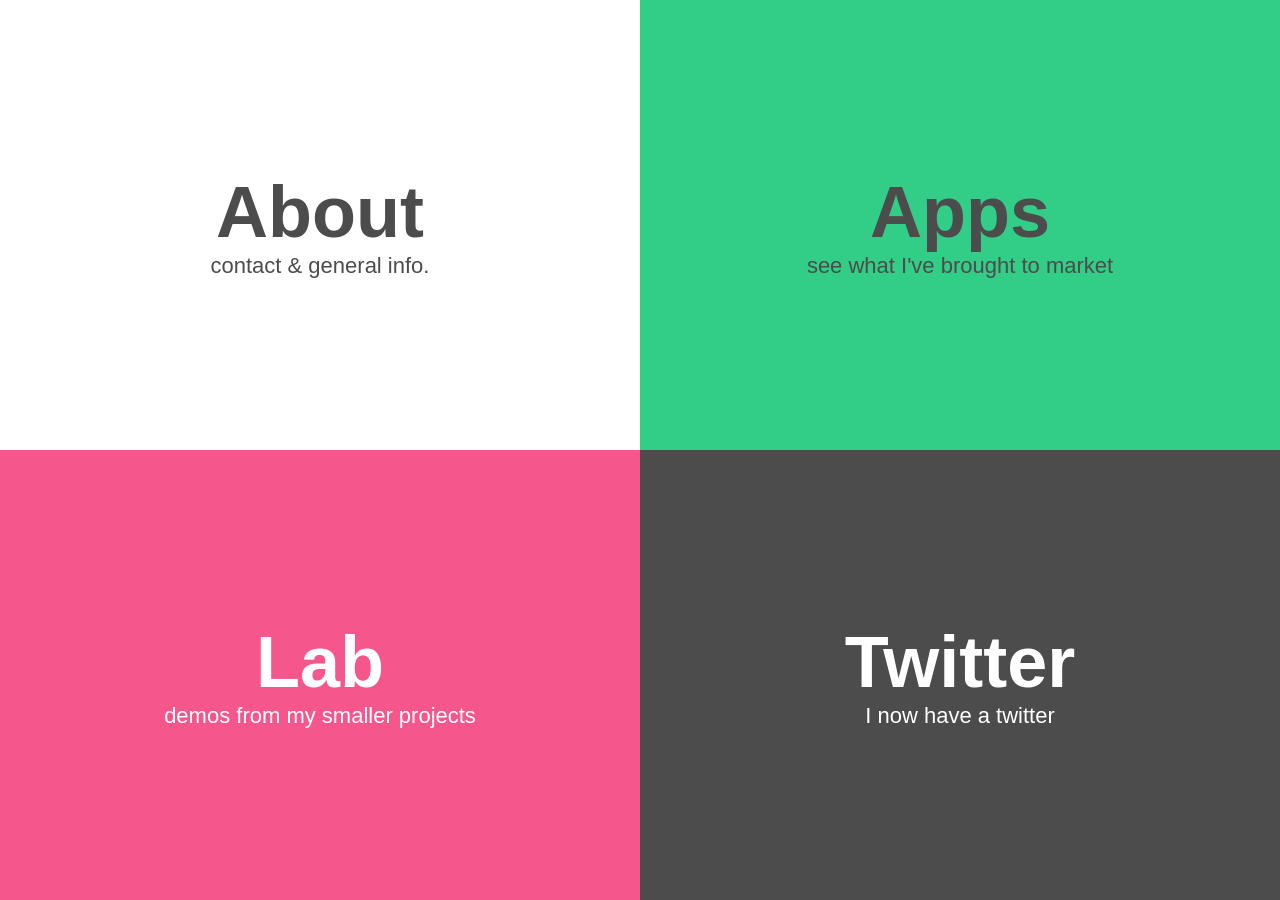
<file: index.html>
<!doctype html>
<html lang="en-US">

<head>
	<meta charset="utf-8" />
	<title>Home</title>
	<link type="text/css" rel="stylesheet" href="css/main.css" />
</head>

<body class="no-overflow">
	<a href="./me#about">
		<div class="quarter-box top left colorscheme-1 grow">

			<div class="vertical-center-parent">
				<div class="vertical-center-child">
					<div class="big">About</div>
					<div class="small">contact &amp; general info.</div>
				</div>
			</div>
		</div>
	</a>
	<a href="./me#apps">
		<div class="quarter-box top right colorscheme-2 grow">
			<div class="vertical-center-parent">
				<div class="vertical-center-child">
					<div class="big">Apps</div>
					<div class="small">see what I've brought to market</div>
				</div>
			</div>
		</div>
	</a>
	<a href="./me#lab">
		<div class="quarter-box bottom left colorscheme-3 grow">
			<div class="vertical-center-parent">
				<div class="vertical-center-child">
					<div class="big">Lab</div>
					<div class="small">demos from my smaller projects</div>
				</div>
			</div>
		</div>
	</a>
	<a href="https://twitter.com/gaycodegal">
		<div class="quarter-box bottom right colorscheme-4 grow">
			<div class="vertical-center-parent">
				<div class="vertical-center-child">
					<div class="big">Twitter</div>
					<div class="small">I now have a twitter</div>
				</div>
			</div>
		</div>
	</a>
</body>

</html>
</file>
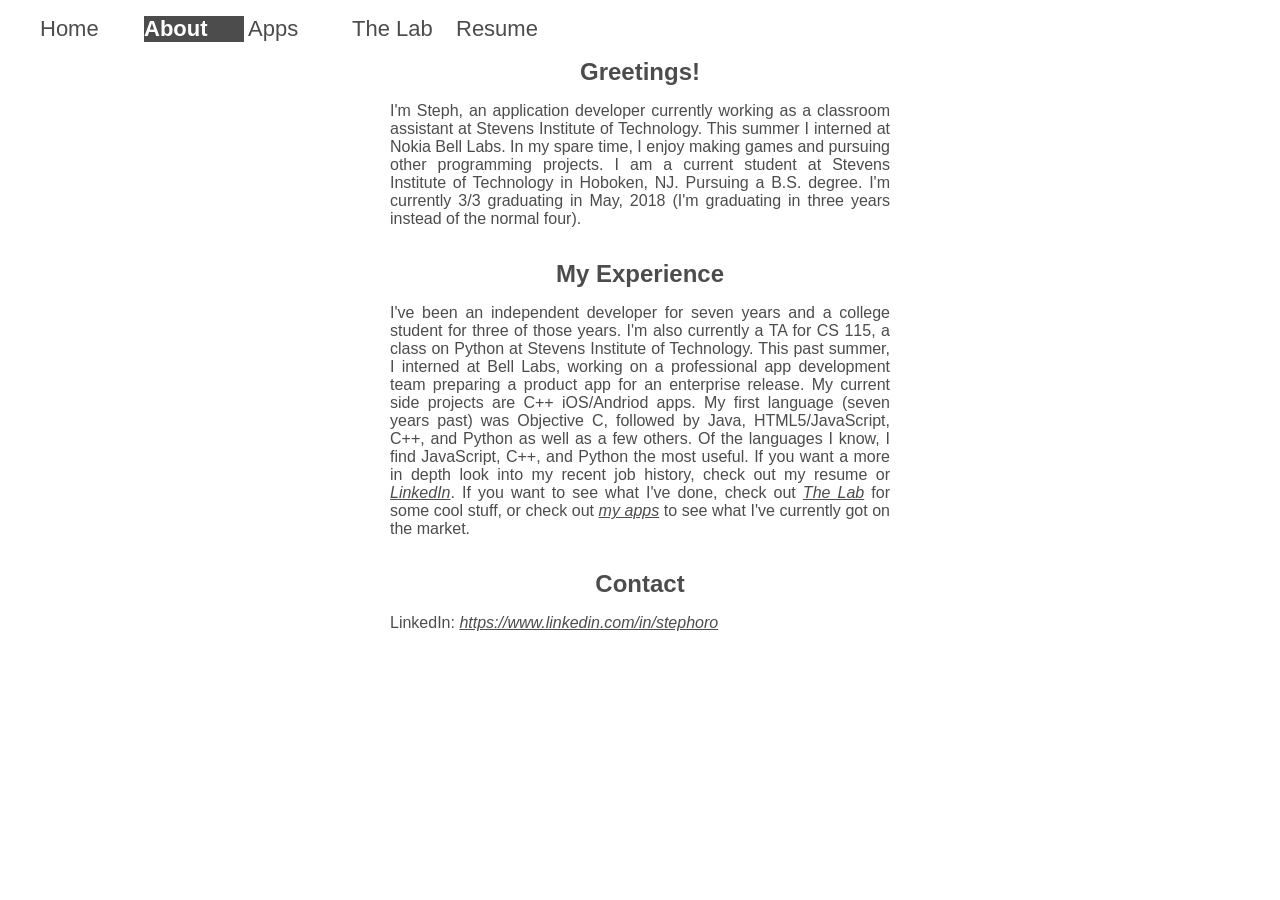
<file: me/index.html>
<!doctype html>
<html lang="en-US">

<head>
	<meta charset="utf-8" />
	<title>Home</title>
	<link type="text/css" rel="stylesheet" href="../css/main.css" />
	<script src="js/jquery-3.1.0.min.js"></script>
	<script src="js/onepage.js"></script>
</head>

<body class="colorscheme-1">
	<nav>
		<ul id="link-list" class="horizontal-menu">
			<li class="small selectable">Home</li>
			<li class="small selectable">About</li>
			<li class="small selectable">Apps</li>
			<li class="small selected">The Lab</li>
			<li class="small selectable">Resume</li>
		</ul>
	</nav>
	<div id="main-content" class="plain">
		
	</div>
</body>

</html>
</file>
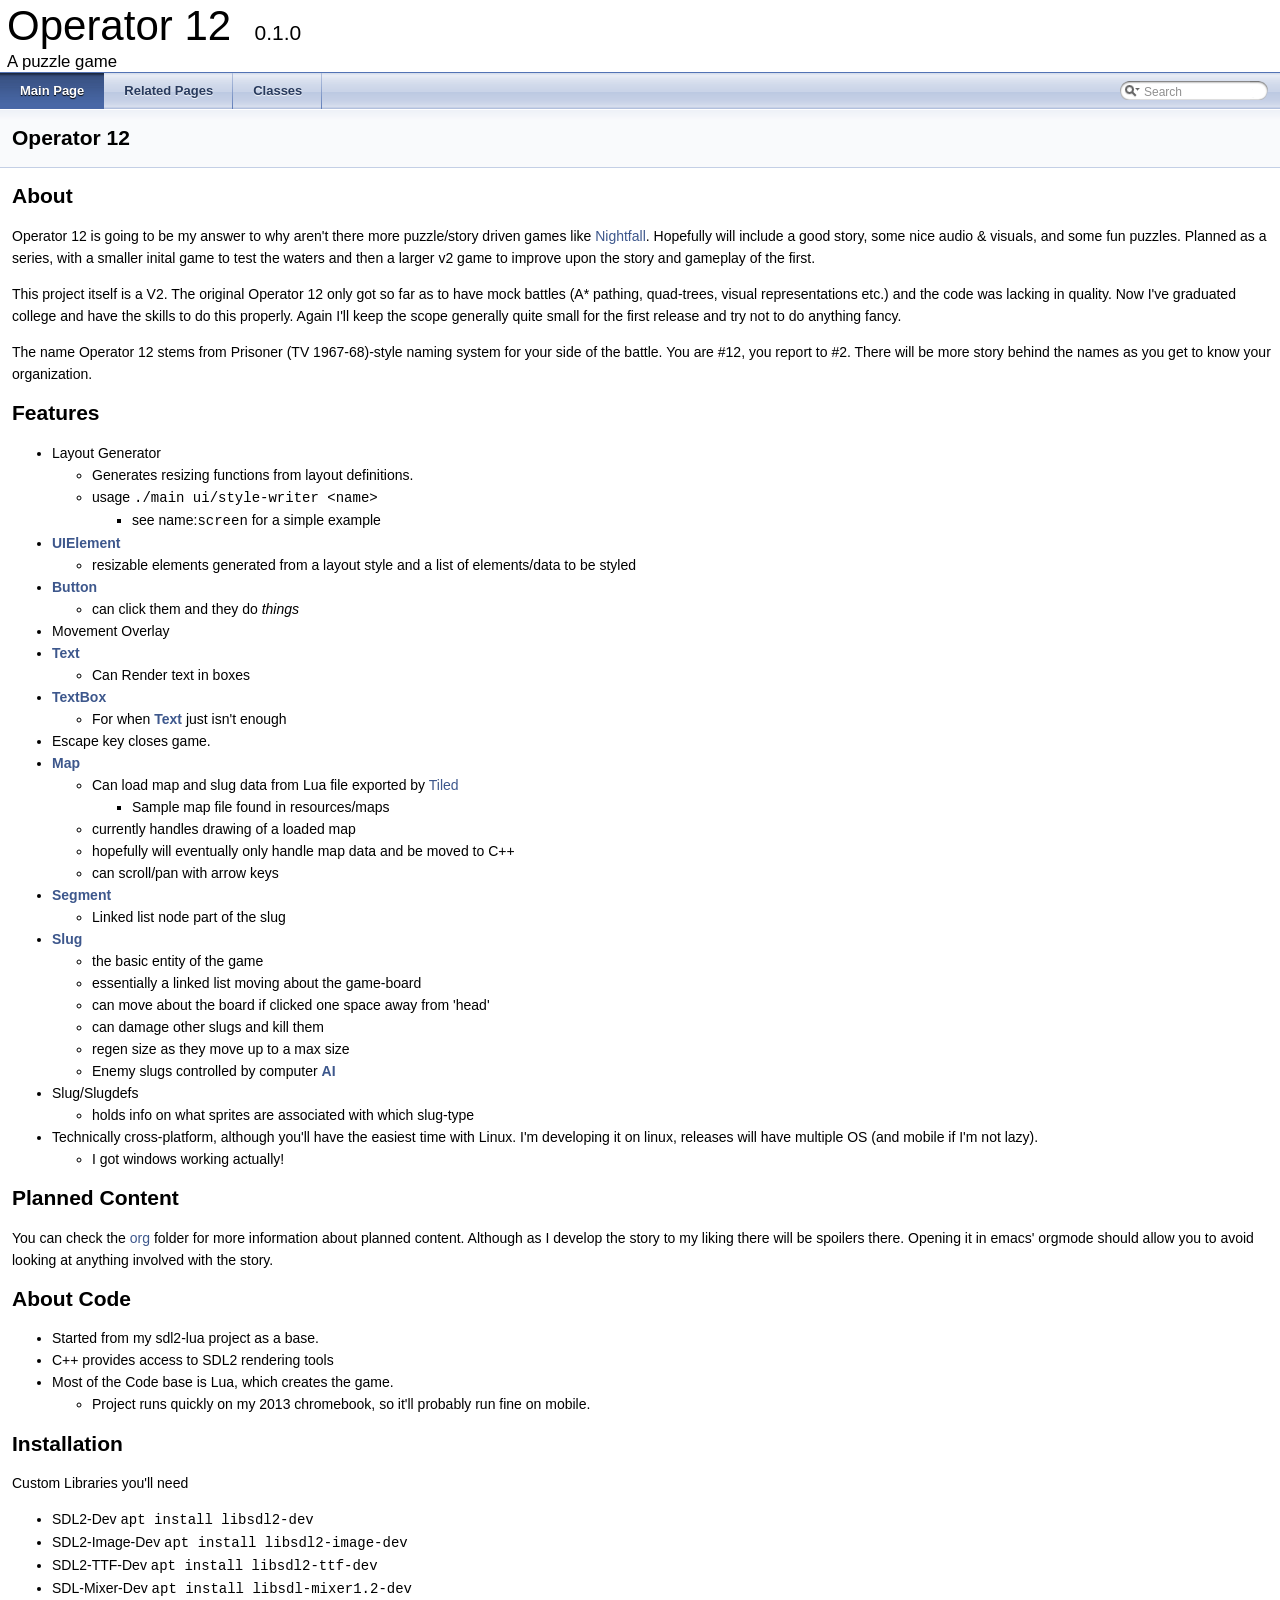
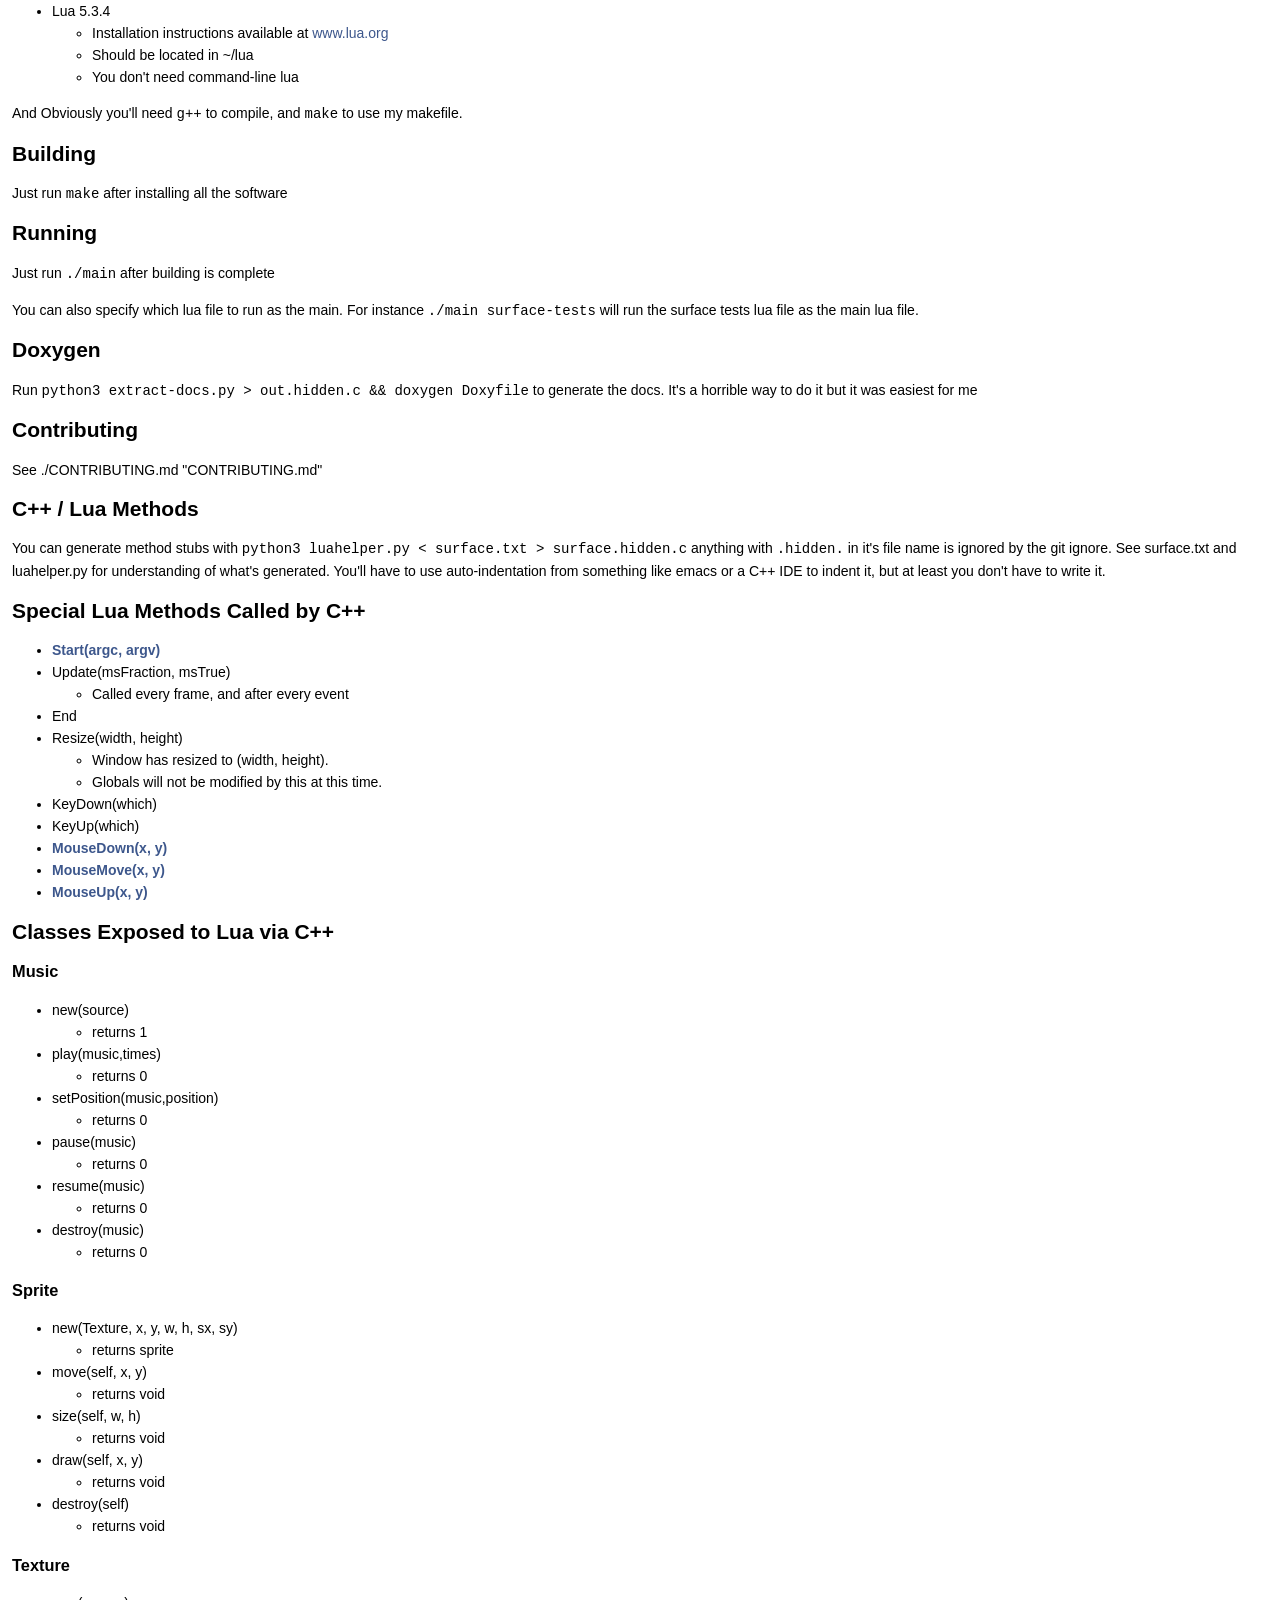
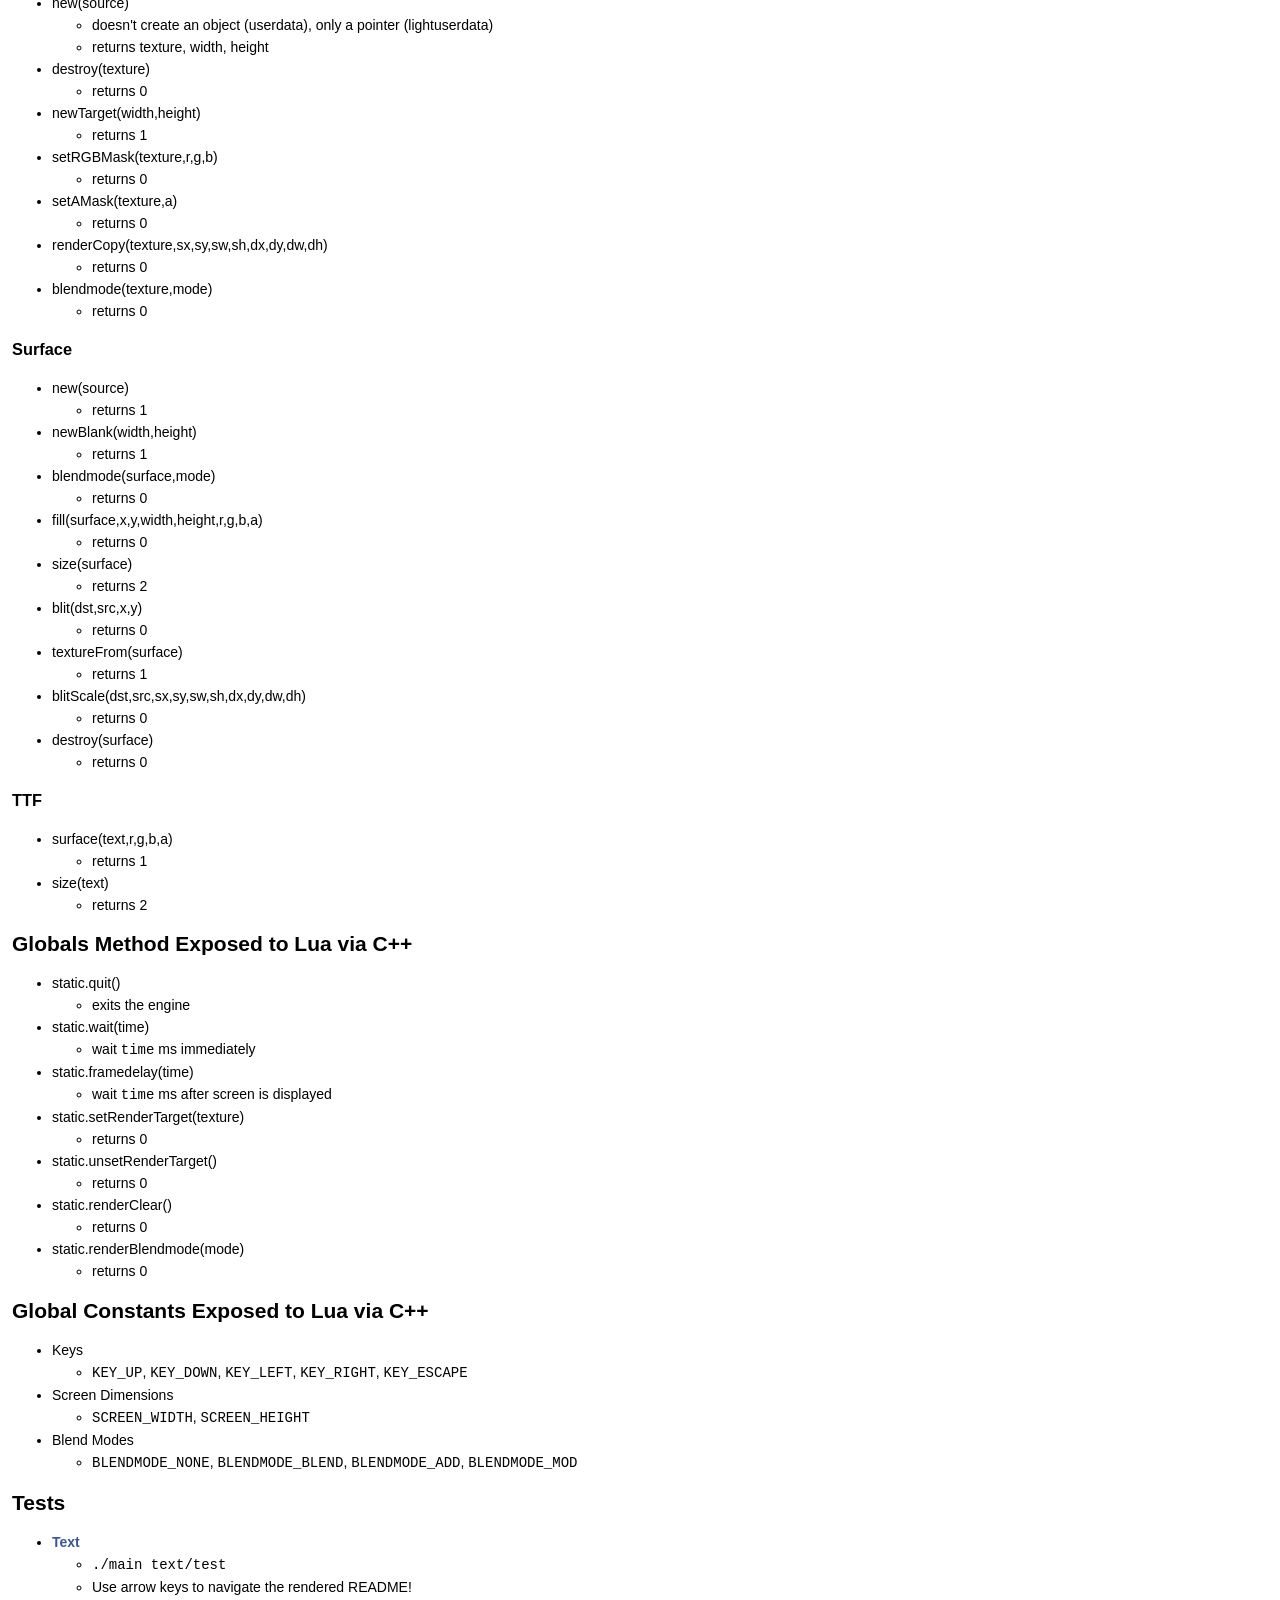
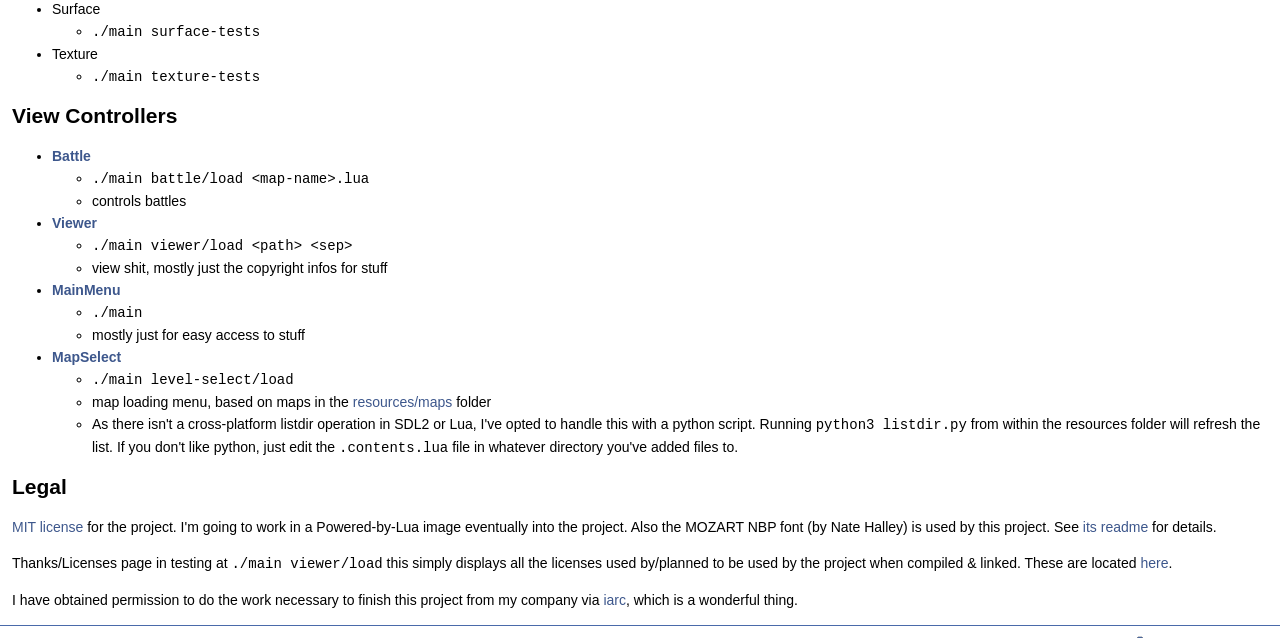
<file: docs/operator-12/index.html>
<!DOCTYPE html PUBLIC "-//W3C//DTD XHTML 1.0 Transitional//EN" "http://www.w3.org/TR/xhtml1/DTD/xhtml1-transitional.dtd">
<html xmlns="http://www.w3.org/1999/xhtml">
<head>
<meta http-equiv="Content-Type" content="text/xhtml;charset=UTF-8"/>
<meta http-equiv="X-UA-Compatible" content="IE=9"/>
<meta name="generator" content="Doxygen 1.8.11"/>
<title>Operator 12: Operator 12</title>
<link href="tabs.css" rel="stylesheet" type="text/css"/>
<script type="text/javascript" src="jquery.js"></script>
<script type="text/javascript" src="dynsections.js"></script>
<link href="search/search.css" rel="stylesheet" type="text/css"/>
<script type="text/javascript" src="search/searchdata.js"></script>
<script type="text/javascript" src="search/search.js"></script>
<script type="text/javascript">
  $(document).ready(function() { init_search(); });
</script>
<link href="doxygen.css" rel="stylesheet" type="text/css" />
</head>
<body>
<div id="top"><!-- do not remove this div, it is closed by doxygen! -->
<div id="titlearea">
<table cellspacing="0" cellpadding="0">
 <tbody>
 <tr style="height: 56px;">
  <td id="projectalign" style="padding-left: 0.5em;">
   <div id="projectname">Operator 12
   &#160;<span id="projectnumber">0.1.0</span>
   </div>
   <div id="projectbrief">A puzzle game</div>
  </td>
 </tr>
 </tbody>
</table>
</div>
<!-- end header part -->
<!-- Generated by Doxygen 1.8.11 -->
<script type="text/javascript">
var searchBox = new SearchBox("searchBox", "search",false,'Search');
</script>
  <div id="navrow1" class="tabs">
    <ul class="tablist">
      <li class="current"><a href="index.html"><span>Main&#160;Page</span></a></li>
      <li><a href="pages.html"><span>Related&#160;Pages</span></a></li>
      <li><a href="annotated.html"><span>Classes</span></a></li>
      <li>
        <div id="MSearchBox" class="MSearchBoxInactive">
        <span class="left">
          <img id="MSearchSelect" src="search/mag_sel.png"
               onmouseover="return searchBox.OnSearchSelectShow()"
               onmouseout="return searchBox.OnSearchSelectHide()"
               alt=""/>
          <input type="text" id="MSearchField" value="Search" accesskey="S"
               onfocus="searchBox.OnSearchFieldFocus(true)" 
               onblur="searchBox.OnSearchFieldFocus(false)" 
               onkeyup="searchBox.OnSearchFieldChange(event)"/>
          </span><span class="right">
            <a id="MSearchClose" href="javascript:searchBox.CloseResultsWindow()"><img id="MSearchCloseImg" border="0" src="search/close.png" alt=""/></a>
          </span>
        </div>
      </li>
    </ul>
  </div>
</div><!-- top -->
<!-- window showing the filter options -->
<div id="MSearchSelectWindow"
     onmouseover="return searchBox.OnSearchSelectShow()"
     onmouseout="return searchBox.OnSearchSelectHide()"
     onkeydown="return searchBox.OnSearchSelectKey(event)">
</div>

<!-- iframe showing the search results (closed by default) -->
<div id="MSearchResultsWindow">
<iframe src="javascript:void(0)" frameborder="0" 
        name="MSearchResults" id="MSearchResults">
</iframe>
</div>

<div class="header">
  <div class="headertitle">
<div class="title">Operator 12 </div>  </div>
</div><!--header-->
<div class="contents">
<div class="textblock"><h2>About</h2>
<p>Operator 12 is going to be my answer to why aren't there more puzzle/story driven games like <a href="http://biomediaproject.com/bmp/files/LEGO/gms/online/Spybotics/TheNightfallIncident/">Nightfall</a>. Hopefully will include a good story, some nice audio &amp; visuals, and some fun puzzles. Planned as a series, with a smaller inital game to test the waters and then a larger v2 game to improve upon the story and gameplay of the first.</p>
<p>This project itself is a V2. The original Operator 12 only got so far as to have mock battles (A* pathing, quad-trees, visual representations etc.) and the code was lacking in quality. Now I've graduated college and have the skills to do this properly. Again I'll keep the scope generally quite small for the first release and try not to do anything fancy.</p>
<p>The name Operator 12 stems from Prisoner (TV 1967-68)-style naming system for your side of the battle. You are #12, you report to #2. There will be more story behind the names as you get to know your organization.</p>
<h2>Features</h2>
<ul>
<li>Layout Generator<ul>
<li>Generates resizing functions from layout definitions.</li>
<li>usage <code>./main ui/style-writer &lt;name&gt;</code><ul>
<li>see name:<code>screen</code> for a simple example</li>
</ul>
</li>
</ul>
</li>
<li><a class="el" href="classUIElement.html">UIElement</a><ul>
<li>resizable elements generated from a layout style and a list of elements/data to be styled</li>
</ul>
</li>
<li><a class="el" href="classButton.html">Button</a><ul>
<li>can click them and they do <em>things</em></li>
</ul>
</li>
<li>Movement Overlay</li>
<li><a class="el" href="classText.html">Text</a><ul>
<li>Can Render text in boxes</li>
</ul>
</li>
<li><a class="el" href="classTextBox.html">TextBox</a><ul>
<li>For when <a class="el" href="classText.html">Text</a> just isn't enough</li>
</ul>
</li>
<li>Escape key closes game.</li>
<li><a class="el" href="classMap.html">Map</a><ul>
<li>Can load map and slug data from Lua file exported by <a href="https://www.mapeditor.org/">Tiled</a><ul>
<li>Sample map file found in resources/maps</li>
</ul>
</li>
<li>currently handles drawing of a loaded map</li>
<li>hopefully will eventually only handle map data and be moved to C++</li>
<li>can scroll/pan with arrow keys</li>
</ul>
</li>
<li><a class="el" href="classSegment.html">Segment</a><ul>
<li>Linked list node part of the slug</li>
</ul>
</li>
<li><a class="el" href="classSlug.html">Slug</a><ul>
<li>the basic entity of the game</li>
<li>essentially a linked list moving about the game-board</li>
<li>can move about the board if clicked one space away from 'head'</li>
<li>can damage other slugs and kill them</li>
<li>regen size as they move up to a max size</li>
<li>Enemy slugs controlled by computer <a class="el" href="classAI.html">AI</a></li>
</ul>
</li>
<li>Slug/Slugdefs<ul>
<li>holds info on what sprites are associated with which slug-type</li>
</ul>
</li>
<li>Technically cross-platform, although you'll have the easiest time with Linux. I'm developing it on linux, releases will have multiple OS (and mobile if I'm not lazy).<ul>
<li>I got windows working actually!</li>
</ul>
</li>
</ul>
<h2>Planned Content</h2>
<p>You can check the <a href="./org">org</a> folder for more information about planned content. Although as I develop the story to my liking there will be spoilers there. Opening it in emacs' orgmode should allow you to avoid looking at anything involved with the story.</p>
<h2>About Code</h2>
<ul>
<li>Started from my sdl2-lua project as a base.</li>
<li>C++ provides access to SDL2 rendering tools</li>
<li>Most of the Code base is Lua, which creates the game.<ul>
<li>Project runs quickly on my 2013 chromebook, so it'll probably run fine on mobile.</li>
</ul>
</li>
</ul>
<h2>Installation</h2>
<p>Custom Libraries you'll need</p>
<ul>
<li>SDL2-Dev <code>apt install libsdl2-dev</code></li>
<li>SDL2-Image-Dev <code>apt install libsdl2-image-dev</code></li>
<li>SDL2-TTF-Dev <code>apt install libsdl2-ttf-dev</code></li>
<li>SDL-Mixer-Dev <code>apt install libsdl-mixer1.2-dev</code></li>
<li>Lua 5.3.4<ul>
<li>Installation instructions available at <a href="https://www.lua.org/download.html">www.lua.org</a></li>
<li>Should be located in ~/lua</li>
<li>You don't need command-line lua</li>
</ul>
</li>
</ul>
<p>And Obviously you'll need <code>g++</code> to compile, and <code>make</code> to use my makefile.</p>
<h2>Building</h2>
<p>Just run <code>make</code> after installing all the software</p>
<h2>Running</h2>
<p>Just run <code>./main</code> after building is complete</p>
<p>You can also specify which lua file to run as the main. For instance <code>./main surface-tests</code> will run the surface tests lua file as the main lua file.</p>
<h2>Doxygen</h2>
<p>Run <code>python3 extract-docs.py &gt; out.hidden.c &amp;&amp; doxygen Doxyfile</code> to generate the docs. It's a horrible way to do it but it was easiest for me</p>
<h2>Contributing</h2>
<p>See ./CONTRIBUTING.md "CONTRIBUTING.md"</p>
<h2>C++ / Lua Methods</h2>
<p>You can generate method stubs with <code>python3 luahelper.py &lt; surface.txt &gt; surface.hidden.c</code> anything with <code>.hidden.</code> in it's file name is ignored by the git ignore. See surface.txt and luahelper.py for understanding of what's generated. You'll have to use auto-indentation from something like emacs or a C++ IDE to indent it, but at least you don't have to write it.</p>
<h2>Special Lua Methods Called by C++</h2>
<ul>
<li><a class="el" href="classViewer.html#a00c1736332bb855e15a1d17eb9df9105" title="view all things in a dir ">Start(argc, argv)</a></li>
<li>Update(msFraction, msTrue)<ul>
<li>Called every frame, and after every event</li>
</ul>
</li>
<li>End</li>
<li>Resize(width, height)<ul>
<li>Window has resized to (width, height).</li>
<li>Globals will not be modified by this at this time.</li>
</ul>
</li>
<li>KeyDown(which)</li>
<li>KeyUp(which)</li>
<li><a class="el" href="classUtil.html#afd21e85e9e3e81093663a67c16cc9a8c" title="mousedown fallback ">MouseDown(x, y)</a></li>
<li><a class="el" href="classUtil.html#a0e1cc2abdbf51e3794087f4a848d9806" title="mousemove fallback ">MouseMove(x, y)</a></li>
<li><a class="el" href="classUtil.html#a6abf3f3411d1e42069f6012c82165c26" title="fallback ">MouseUp(x, y)</a></li>
</ul>
<h2>Classes Exposed to Lua via C++</h2>
<h3>Music</h3>
<ul>
<li>new(source)<ul>
<li>returns 1</li>
</ul>
</li>
<li>play(music,times)<ul>
<li>returns 0</li>
</ul>
</li>
<li>setPosition(music,position)<ul>
<li>returns 0</li>
</ul>
</li>
<li>pause(music)<ul>
<li>returns 0</li>
</ul>
</li>
<li>resume(music)<ul>
<li>returns 0</li>
</ul>
</li>
<li>destroy(music)<ul>
<li>returns 0</li>
</ul>
</li>
</ul>
<h3>Sprite</h3>
<ul>
<li>new(Texture, x, y, w, h, sx, sy)<ul>
<li>returns sprite</li>
</ul>
</li>
<li>move(self, x, y)<ul>
<li>returns void</li>
</ul>
</li>
<li>size(self, w, h)<ul>
<li>returns void</li>
</ul>
</li>
<li>draw(self, x, y)<ul>
<li>returns void</li>
</ul>
</li>
<li>destroy(self)<ul>
<li>returns void</li>
</ul>
</li>
</ul>
<h3>Texture</h3>
<ul>
<li>new(source)<ul>
<li>doesn't create an object (userdata), only a pointer (lightuserdata)</li>
<li>returns texture, width, height</li>
</ul>
</li>
<li>destroy(texture)<ul>
<li>returns 0</li>
</ul>
</li>
<li>newTarget(width,height)<ul>
<li>returns 1</li>
</ul>
</li>
<li>setRGBMask(texture,r,g,b)<ul>
<li>returns 0</li>
</ul>
</li>
<li>setAMask(texture,a)<ul>
<li>returns 0</li>
</ul>
</li>
<li>renderCopy(texture,sx,sy,sw,sh,dx,dy,dw,dh)<ul>
<li>returns 0</li>
</ul>
</li>
<li>blendmode(texture,mode)<ul>
<li>returns 0</li>
</ul>
</li>
</ul>
<h3>Surface</h3>
<ul>
<li>new(source)<ul>
<li>returns 1</li>
</ul>
</li>
<li>newBlank(width,height)<ul>
<li>returns 1</li>
</ul>
</li>
<li>blendmode(surface,mode)<ul>
<li>returns 0</li>
</ul>
</li>
<li>fill(surface,x,y,width,height,r,g,b,a)<ul>
<li>returns 0</li>
</ul>
</li>
<li>size(surface)<ul>
<li>returns 2</li>
</ul>
</li>
<li>blit(dst,src,x,y)<ul>
<li>returns 0</li>
</ul>
</li>
<li>textureFrom(surface)<ul>
<li>returns 1</li>
</ul>
</li>
<li>blitScale(dst,src,sx,sy,sw,sh,dx,dy,dw,dh)<ul>
<li>returns 0</li>
</ul>
</li>
<li>destroy(surface)<ul>
<li>returns 0</li>
</ul>
</li>
</ul>
<h3>TTF</h3>
<ul>
<li>surface(text,r,g,b,a)<ul>
<li>returns 1</li>
</ul>
</li>
<li>size(text)<ul>
<li>returns 2</li>
</ul>
</li>
</ul>
<h2>Globals Method Exposed to Lua via C++</h2>
<ul>
<li>static.quit()<ul>
<li>exits the engine</li>
</ul>
</li>
<li>static.wait(time)<ul>
<li>wait <code>time</code> ms immediately</li>
</ul>
</li>
<li>static.framedelay(time)<ul>
<li>wait <code>time</code> ms after screen is displayed</li>
</ul>
</li>
<li>static.setRenderTarget(texture)<ul>
<li>returns 0</li>
</ul>
</li>
<li>static.unsetRenderTarget()<ul>
<li>returns 0</li>
</ul>
</li>
<li>static.renderClear()<ul>
<li>returns 0</li>
</ul>
</li>
<li>static.renderBlendmode(mode)<ul>
<li>returns 0</li>
</ul>
</li>
</ul>
<h2>Global Constants Exposed to Lua via C++</h2>
<ul>
<li>Keys<ul>
<li><code>KEY_UP</code>, <code>KEY_DOWN</code>, <code>KEY_LEFT</code>, <code>KEY_RIGHT</code>, <code>KEY_ESCAPE</code></li>
</ul>
</li>
<li>Screen Dimensions<ul>
<li><code>SCREEN_WIDTH</code>, <code>SCREEN_HEIGHT</code></li>
</ul>
</li>
<li>Blend Modes<ul>
<li><code>BLENDMODE_NONE</code>, <code>BLENDMODE_BLEND</code>, <code>BLENDMODE_ADD</code>, <code>BLENDMODE_MOD</code></li>
</ul>
</li>
</ul>
<h2>Tests</h2>
<ul>
<li><a class="el" href="classText.html">Text</a><ul>
<li><code>./main text/test</code></li>
<li>Use arrow keys to navigate the rendered README!</li>
</ul>
</li>
<li>Surface<ul>
<li><code>./main surface-tests</code></li>
</ul>
</li>
<li>Texture<ul>
<li><code>./main texture-tests</code></li>
</ul>
</li>
</ul>
<h2>View Controllers</h2>
<ul>
<li><a class="el" href="classBattle.html">Battle</a><ul>
<li><code>./main battle/load &lt;map-name&gt;.lua</code></li>
<li>controls battles</li>
</ul>
</li>
<li><a class="el" href="classViewer.html">Viewer</a><ul>
<li><code>./main viewer/load &lt;path&gt; &lt;sep&gt;</code></li>
<li>view shit, mostly just the copyright infos for stuff</li>
</ul>
</li>
<li><a class="el" href="classMainMenu.html">MainMenu</a><ul>
<li><code>./main</code></li>
<li>mostly just for easy access to stuff</li>
</ul>
</li>
<li><a class="el" href="classMapSelect.html">MapSelect</a><ul>
<li><code>./main level-select/load</code></li>
<li>map loading menu, based on maps in the <a href="./resources/maps">resources/maps</a> folder</li>
<li>As there isn't a cross-platform listdir operation in SDL2 or Lua, I've opted to handle this with a python script. Running <code>python3 listdir.py</code> from within the resources folder will refresh the list. If you don't like python, just edit the <code>.contents.lua</code> file in whatever directory you've added files to.</li>
</ul>
</li>
</ul>
<h2>Legal</h2>
<p><a href="./LICENSE">MIT license</a> for the project. I'm going to work in a Powered-by-Lua image eventually into the project. Also the MOZART NBP font (by Nate Halley) is used by this project. See <a href="./resources/fonts/mozart_readme.txt">its readme</a> for details.</p>
<p>Thanks/Licenses page in testing at <code>./main viewer/load</code> this simply displays all the licenses used by/planned to be used by the project when compiled &amp; linked. These are located <a href="./resources/licenses/">here</a>.</p>
<p>I have obtained permission to do the work necessary to finish this project from my company via <a href="https://opensource.google.com/docs/iarc/">iarc</a>, which is a wonderful thing. </p>
</div></div><!-- contents -->
<!-- start footer part -->
<hr class="footer"/><address class="footer"><small>
Generated by &#160;<a href="http://www.doxygen.org/index.html">
<img class="footer" src="doxygen.png" alt="doxygen"/>
</a> 1.8.11
</small></address>
</body>
</html>
</file>
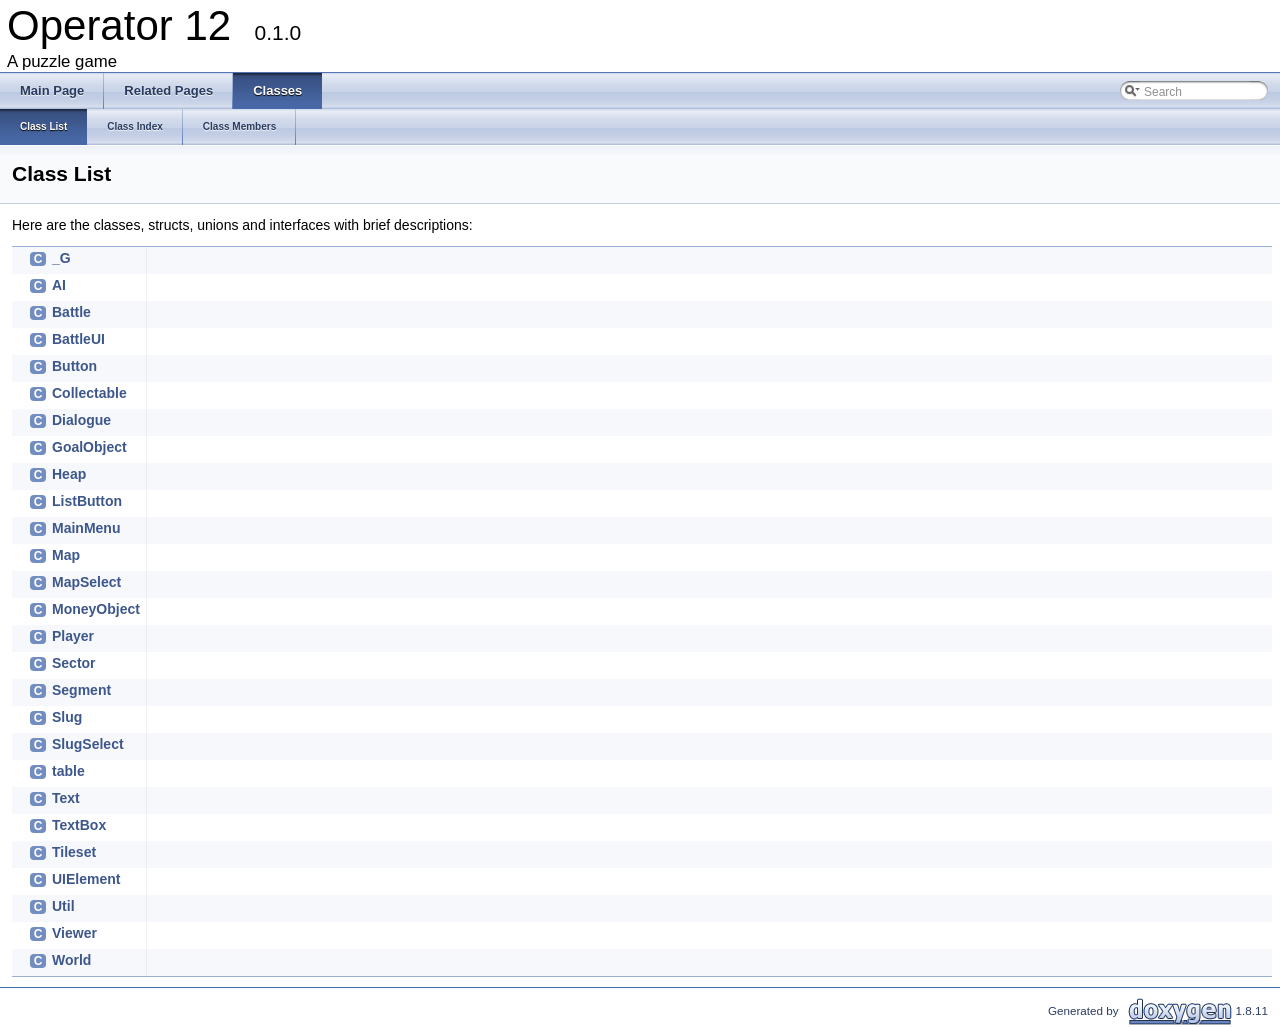
<file: docs/operator-12/annotated.html>
<!DOCTYPE html PUBLIC "-//W3C//DTD XHTML 1.0 Transitional//EN" "http://www.w3.org/TR/xhtml1/DTD/xhtml1-transitional.dtd">
<html xmlns="http://www.w3.org/1999/xhtml">
<head>
<meta http-equiv="Content-Type" content="text/xhtml;charset=UTF-8"/>
<meta http-equiv="X-UA-Compatible" content="IE=9"/>
<meta name="generator" content="Doxygen 1.8.11"/>
<title>Operator 12: Class List</title>
<link href="tabs.css" rel="stylesheet" type="text/css"/>
<script type="text/javascript" src="jquery.js"></script>
<script type="text/javascript" src="dynsections.js"></script>
<link href="search/search.css" rel="stylesheet" type="text/css"/>
<script type="text/javascript" src="search/searchdata.js"></script>
<script type="text/javascript" src="search/search.js"></script>
<script type="text/javascript">
  $(document).ready(function() { init_search(); });
</script>
<link href="doxygen.css" rel="stylesheet" type="text/css" />
</head>
<body>
<div id="top"><!-- do not remove this div, it is closed by doxygen! -->
<div id="titlearea">
<table cellspacing="0" cellpadding="0">
 <tbody>
 <tr style="height: 56px;">
  <td id="projectalign" style="padding-left: 0.5em;">
   <div id="projectname">Operator 12
   &#160;<span id="projectnumber">0.1.0</span>
   </div>
   <div id="projectbrief">A puzzle game</div>
  </td>
 </tr>
 </tbody>
</table>
</div>
<!-- end header part -->
<!-- Generated by Doxygen 1.8.11 -->
<script type="text/javascript">
var searchBox = new SearchBox("searchBox", "search",false,'Search');
</script>
  <div id="navrow1" class="tabs">
    <ul class="tablist">
      <li><a href="index.html"><span>Main&#160;Page</span></a></li>
      <li><a href="pages.html"><span>Related&#160;Pages</span></a></li>
      <li class="current"><a href="annotated.html"><span>Classes</span></a></li>
      <li>
        <div id="MSearchBox" class="MSearchBoxInactive">
        <span class="left">
          <img id="MSearchSelect" src="search/mag_sel.png"
               onmouseover="return searchBox.OnSearchSelectShow()"
               onmouseout="return searchBox.OnSearchSelectHide()"
               alt=""/>
          <input type="text" id="MSearchField" value="Search" accesskey="S"
               onfocus="searchBox.OnSearchFieldFocus(true)" 
               onblur="searchBox.OnSearchFieldFocus(false)" 
               onkeyup="searchBox.OnSearchFieldChange(event)"/>
          </span><span class="right">
            <a id="MSearchClose" href="javascript:searchBox.CloseResultsWindow()"><img id="MSearchCloseImg" border="0" src="search/close.png" alt=""/></a>
          </span>
        </div>
      </li>
    </ul>
  </div>
  <div id="navrow2" class="tabs2">
    <ul class="tablist">
      <li class="current"><a href="annotated.html"><span>Class&#160;List</span></a></li>
      <li><a href="classes.html"><span>Class&#160;Index</span></a></li>
      <li><a href="functions.html"><span>Class&#160;Members</span></a></li>
    </ul>
  </div>
</div><!-- top -->
<!-- window showing the filter options -->
<div id="MSearchSelectWindow"
     onmouseover="return searchBox.OnSearchSelectShow()"
     onmouseout="return searchBox.OnSearchSelectHide()"
     onkeydown="return searchBox.OnSearchSelectKey(event)">
</div>

<!-- iframe showing the search results (closed by default) -->
<div id="MSearchResultsWindow">
<iframe src="javascript:void(0)" frameborder="0" 
        name="MSearchResults" id="MSearchResults">
</iframe>
</div>

<div class="header">
  <div class="headertitle">
<div class="title">Class List</div>  </div>
</div><!--header-->
<div class="contents">
<div class="textblock">Here are the classes, structs, unions and interfaces with brief descriptions:</div><div class="directory">
<table class="directory">
<tr id="row_0_" class="even"><td class="entry"><span style="width:16px;display:inline-block;">&#160;</span><span class="icona"><span class="icon">C</span></span><a class="el" href="class__G.html" target="_self">_G</a></td><td class="desc"></td></tr>
<tr id="row_1_"><td class="entry"><span style="width:16px;display:inline-block;">&#160;</span><span class="icona"><span class="icon">C</span></span><a class="el" href="classAI.html" target="_self">AI</a></td><td class="desc"></td></tr>
<tr id="row_2_" class="even"><td class="entry"><span style="width:16px;display:inline-block;">&#160;</span><span class="icona"><span class="icon">C</span></span><a class="el" href="classBattle.html" target="_self">Battle</a></td><td class="desc"></td></tr>
<tr id="row_3_"><td class="entry"><span style="width:16px;display:inline-block;">&#160;</span><span class="icona"><span class="icon">C</span></span><a class="el" href="classBattleUI.html" target="_self">BattleUI</a></td><td class="desc"></td></tr>
<tr id="row_4_" class="even"><td class="entry"><span style="width:16px;display:inline-block;">&#160;</span><span class="icona"><span class="icon">C</span></span><a class="el" href="classButton.html" target="_self">Button</a></td><td class="desc"></td></tr>
<tr id="row_5_"><td class="entry"><span style="width:16px;display:inline-block;">&#160;</span><span class="icona"><span class="icon">C</span></span><a class="el" href="classCollectable.html" target="_self">Collectable</a></td><td class="desc"></td></tr>
<tr id="row_6_" class="even"><td class="entry"><span style="width:16px;display:inline-block;">&#160;</span><span class="icona"><span class="icon">C</span></span><a class="el" href="classDialogue.html" target="_self">Dialogue</a></td><td class="desc"></td></tr>
<tr id="row_7_"><td class="entry"><span style="width:16px;display:inline-block;">&#160;</span><span class="icona"><span class="icon">C</span></span><a class="el" href="classGoalObject.html" target="_self">GoalObject</a></td><td class="desc"></td></tr>
<tr id="row_8_" class="even"><td class="entry"><span style="width:16px;display:inline-block;">&#160;</span><span class="icona"><span class="icon">C</span></span><a class="el" href="classHeap.html" target="_self">Heap</a></td><td class="desc"></td></tr>
<tr id="row_9_"><td class="entry"><span style="width:16px;display:inline-block;">&#160;</span><span class="icona"><span class="icon">C</span></span><a class="el" href="classListButton.html" target="_self">ListButton</a></td><td class="desc"></td></tr>
<tr id="row_10_" class="even"><td class="entry"><span style="width:16px;display:inline-block;">&#160;</span><span class="icona"><span class="icon">C</span></span><a class="el" href="classMainMenu.html" target="_self">MainMenu</a></td><td class="desc"></td></tr>
<tr id="row_11_"><td class="entry"><span style="width:16px;display:inline-block;">&#160;</span><span class="icona"><span class="icon">C</span></span><a class="el" href="classMap.html" target="_self">Map</a></td><td class="desc"></td></tr>
<tr id="row_12_" class="even"><td class="entry"><span style="width:16px;display:inline-block;">&#160;</span><span class="icona"><span class="icon">C</span></span><a class="el" href="classMapSelect.html" target="_self">MapSelect</a></td><td class="desc"></td></tr>
<tr id="row_13_"><td class="entry"><span style="width:16px;display:inline-block;">&#160;</span><span class="icona"><span class="icon">C</span></span><a class="el" href="classMoneyObject.html" target="_self">MoneyObject</a></td><td class="desc"></td></tr>
<tr id="row_14_" class="even"><td class="entry"><span style="width:16px;display:inline-block;">&#160;</span><span class="icona"><span class="icon">C</span></span><a class="el" href="classPlayer.html" target="_self">Player</a></td><td class="desc"></td></tr>
<tr id="row_15_"><td class="entry"><span style="width:16px;display:inline-block;">&#160;</span><span class="icona"><span class="icon">C</span></span><a class="el" href="classSector.html" target="_self">Sector</a></td><td class="desc"></td></tr>
<tr id="row_16_" class="even"><td class="entry"><span style="width:16px;display:inline-block;">&#160;</span><span class="icona"><span class="icon">C</span></span><a class="el" href="classSegment.html" target="_self">Segment</a></td><td class="desc"></td></tr>
<tr id="row_17_"><td class="entry"><span style="width:16px;display:inline-block;">&#160;</span><span class="icona"><span class="icon">C</span></span><a class="el" href="classSlug.html" target="_self">Slug</a></td><td class="desc"></td></tr>
<tr id="row_18_" class="even"><td class="entry"><span style="width:16px;display:inline-block;">&#160;</span><span class="icona"><span class="icon">C</span></span><a class="el" href="classSlugSelect.html" target="_self">SlugSelect</a></td><td class="desc"></td></tr>
<tr id="row_19_"><td class="entry"><span style="width:16px;display:inline-block;">&#160;</span><span class="icona"><span class="icon">C</span></span><a class="el" href="classtable.html" target="_self">table</a></td><td class="desc"></td></tr>
<tr id="row_20_" class="even"><td class="entry"><span style="width:16px;display:inline-block;">&#160;</span><span class="icona"><span class="icon">C</span></span><a class="el" href="classText.html" target="_self">Text</a></td><td class="desc"></td></tr>
<tr id="row_21_"><td class="entry"><span style="width:16px;display:inline-block;">&#160;</span><span class="icona"><span class="icon">C</span></span><a class="el" href="classTextBox.html" target="_self">TextBox</a></td><td class="desc"></td></tr>
<tr id="row_22_" class="even"><td class="entry"><span style="width:16px;display:inline-block;">&#160;</span><span class="icona"><span class="icon">C</span></span><a class="el" href="classTileset.html" target="_self">Tileset</a></td><td class="desc"></td></tr>
<tr id="row_23_"><td class="entry"><span style="width:16px;display:inline-block;">&#160;</span><span class="icona"><span class="icon">C</span></span><a class="el" href="classUIElement.html" target="_self">UIElement</a></td><td class="desc"></td></tr>
<tr id="row_24_" class="even"><td class="entry"><span style="width:16px;display:inline-block;">&#160;</span><span class="icona"><span class="icon">C</span></span><a class="el" href="classUtil.html" target="_self">Util</a></td><td class="desc"></td></tr>
<tr id="row_25_"><td class="entry"><span style="width:16px;display:inline-block;">&#160;</span><span class="icona"><span class="icon">C</span></span><a class="el" href="classViewer.html" target="_self">Viewer</a></td><td class="desc"></td></tr>
<tr id="row_26_" class="even"><td class="entry"><span style="width:16px;display:inline-block;">&#160;</span><span class="icona"><span class="icon">C</span></span><a class="el" href="classWorld.html" target="_self">World</a></td><td class="desc"></td></tr>
</table>
</div><!-- directory -->
</div><!-- contents -->
<!-- start footer part -->
<hr class="footer"/><address class="footer"><small>
Generated by &#160;<a href="http://www.doxygen.org/index.html">
<img class="footer" src="doxygen.png" alt="doxygen"/>
</a> 1.8.11
</small></address>
</body>
</html>
</file>
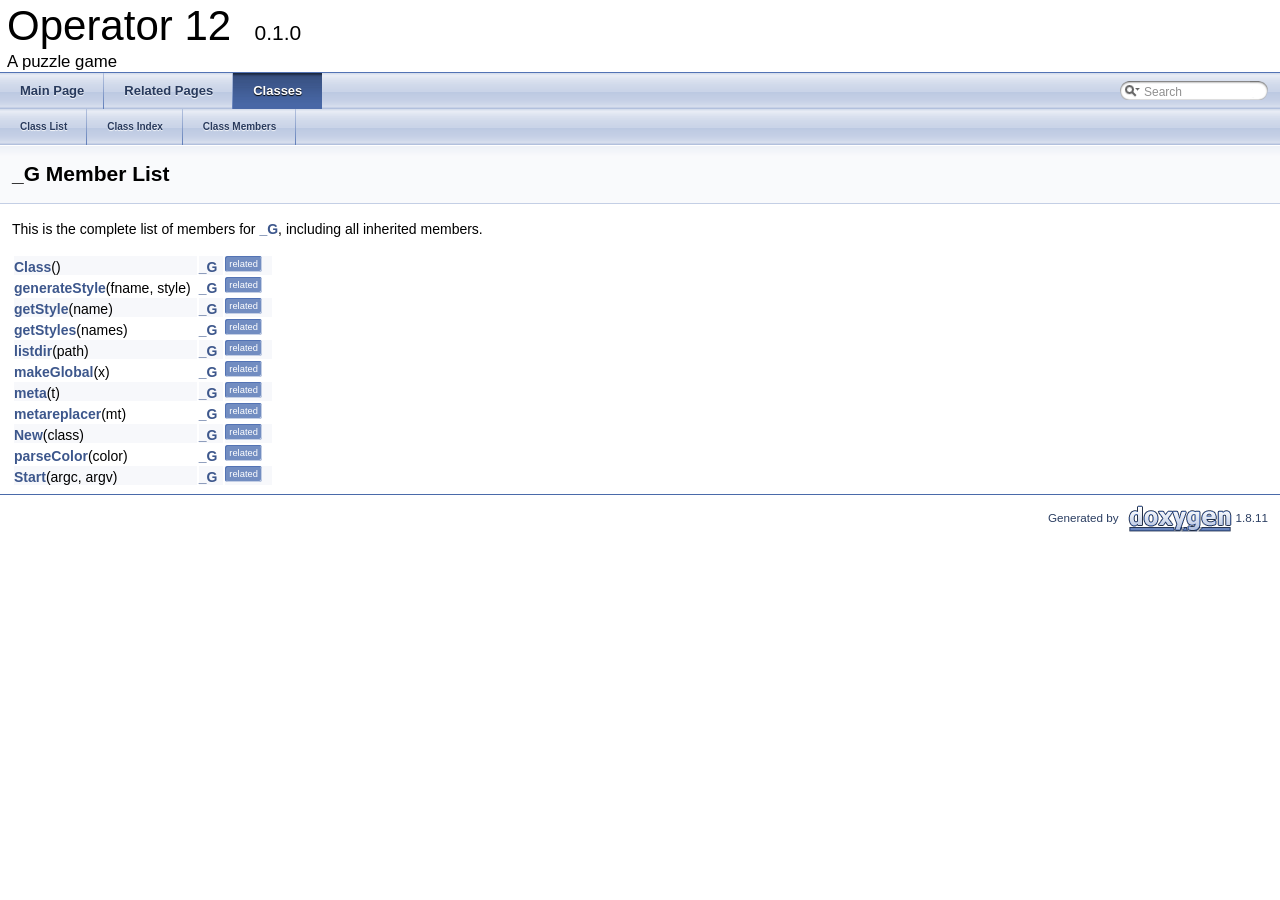
<file: docs/operator-12/class__G-members.html>
<!DOCTYPE html PUBLIC "-//W3C//DTD XHTML 1.0 Transitional//EN" "http://www.w3.org/TR/xhtml1/DTD/xhtml1-transitional.dtd">
<html xmlns="http://www.w3.org/1999/xhtml">
<head>
<meta http-equiv="Content-Type" content="text/xhtml;charset=UTF-8"/>
<meta http-equiv="X-UA-Compatible" content="IE=9"/>
<meta name="generator" content="Doxygen 1.8.11"/>
<title>Operator 12: Member List</title>
<link href="tabs.css" rel="stylesheet" type="text/css"/>
<script type="text/javascript" src="jquery.js"></script>
<script type="text/javascript" src="dynsections.js"></script>
<link href="search/search.css" rel="stylesheet" type="text/css"/>
<script type="text/javascript" src="search/searchdata.js"></script>
<script type="text/javascript" src="search/search.js"></script>
<script type="text/javascript">
  $(document).ready(function() { init_search(); });
</script>
<link href="doxygen.css" rel="stylesheet" type="text/css" />
</head>
<body>
<div id="top"><!-- do not remove this div, it is closed by doxygen! -->
<div id="titlearea">
<table cellspacing="0" cellpadding="0">
 <tbody>
 <tr style="height: 56px;">
  <td id="projectalign" style="padding-left: 0.5em;">
   <div id="projectname">Operator 12
   &#160;<span id="projectnumber">0.1.0</span>
   </div>
   <div id="projectbrief">A puzzle game</div>
  </td>
 </tr>
 </tbody>
</table>
</div>
<!-- end header part -->
<!-- Generated by Doxygen 1.8.11 -->
<script type="text/javascript">
var searchBox = new SearchBox("searchBox", "search",false,'Search');
</script>
  <div id="navrow1" class="tabs">
    <ul class="tablist">
      <li><a href="index.html"><span>Main&#160;Page</span></a></li>
      <li><a href="pages.html"><span>Related&#160;Pages</span></a></li>
      <li class="current"><a href="annotated.html"><span>Classes</span></a></li>
      <li>
        <div id="MSearchBox" class="MSearchBoxInactive">
        <span class="left">
          <img id="MSearchSelect" src="search/mag_sel.png"
               onmouseover="return searchBox.OnSearchSelectShow()"
               onmouseout="return searchBox.OnSearchSelectHide()"
               alt=""/>
          <input type="text" id="MSearchField" value="Search" accesskey="S"
               onfocus="searchBox.OnSearchFieldFocus(true)" 
               onblur="searchBox.OnSearchFieldFocus(false)" 
               onkeyup="searchBox.OnSearchFieldChange(event)"/>
          </span><span class="right">
            <a id="MSearchClose" href="javascript:searchBox.CloseResultsWindow()"><img id="MSearchCloseImg" border="0" src="search/close.png" alt=""/></a>
          </span>
        </div>
      </li>
    </ul>
  </div>
  <div id="navrow2" class="tabs2">
    <ul class="tablist">
      <li><a href="annotated.html"><span>Class&#160;List</span></a></li>
      <li><a href="classes.html"><span>Class&#160;Index</span></a></li>
      <li><a href="functions.html"><span>Class&#160;Members</span></a></li>
    </ul>
  </div>
<!-- window showing the filter options -->
<div id="MSearchSelectWindow"
     onmouseover="return searchBox.OnSearchSelectShow()"
     onmouseout="return searchBox.OnSearchSelectHide()"
     onkeydown="return searchBox.OnSearchSelectKey(event)">
</div>

<!-- iframe showing the search results (closed by default) -->
<div id="MSearchResultsWindow">
<iframe src="javascript:void(0)" frameborder="0" 
        name="MSearchResults" id="MSearchResults">
</iframe>
</div>

</div><!-- top -->
<div class="header">
  <div class="headertitle">
<div class="title">_G Member List</div>  </div>
</div><!--header-->
<div class="contents">

<p>This is the complete list of members for <a class="el" href="class__G.html">_G</a>, including all inherited members.</p>
<table class="directory">
  <tr class="even"><td class="entry"><a class="el" href="class__G.html#a51f4bd67e4d2dd832fe290fe05654631">Class</a>()</td><td class="entry"><a class="el" href="class__G.html">_G</a></td><td class="entry"><span class="mlabel">related</span></td></tr>
  <tr><td class="entry"><a class="el" href="class__G.html#a2242a74cd9318faeb664c8c226b4448c">generateStyle</a>(fname, style)</td><td class="entry"><a class="el" href="class__G.html">_G</a></td><td class="entry"><span class="mlabel">related</span></td></tr>
  <tr class="even"><td class="entry"><a class="el" href="class__G.html#ab29a7c070b49d8198e6bc233b0f44194">getStyle</a>(name)</td><td class="entry"><a class="el" href="class__G.html">_G</a></td><td class="entry"><span class="mlabel">related</span></td></tr>
  <tr><td class="entry"><a class="el" href="class__G.html#a6146cd9259a42d82888dbf1b3770c43a">getStyles</a>(names)</td><td class="entry"><a class="el" href="class__G.html">_G</a></td><td class="entry"><span class="mlabel">related</span></td></tr>
  <tr class="even"><td class="entry"><a class="el" href="class__G.html#a8818eb39f2ff6b67e104ccb84d2eb368">listdir</a>(path)</td><td class="entry"><a class="el" href="class__G.html">_G</a></td><td class="entry"><span class="mlabel">related</span></td></tr>
  <tr><td class="entry"><a class="el" href="class__G.html#a95b513b3209e4aa10a414f646721b7c8">makeGlobal</a>(x)</td><td class="entry"><a class="el" href="class__G.html">_G</a></td><td class="entry"><span class="mlabel">related</span></td></tr>
  <tr class="even"><td class="entry"><a class="el" href="class__G.html#ad34fee784802f9fe149cd72d2b27e845">meta</a>(t)</td><td class="entry"><a class="el" href="class__G.html">_G</a></td><td class="entry"><span class="mlabel">related</span></td></tr>
  <tr><td class="entry"><a class="el" href="class__G.html#aabdc1ae90b83bd653307b2f5c75c3154">metareplacer</a>(mt)</td><td class="entry"><a class="el" href="class__G.html">_G</a></td><td class="entry"><span class="mlabel">related</span></td></tr>
  <tr class="even"><td class="entry"><a class="el" href="class__G.html#a8ee1b3bacace4c6f438b2cb076f7c184">New</a>(class)</td><td class="entry"><a class="el" href="class__G.html">_G</a></td><td class="entry"><span class="mlabel">related</span></td></tr>
  <tr><td class="entry"><a class="el" href="class__G.html#a14d995df9b85c54ef65dd684e9fd3a97">parseColor</a>(color)</td><td class="entry"><a class="el" href="class__G.html">_G</a></td><td class="entry"><span class="mlabel">related</span></td></tr>
  <tr class="even"><td class="entry"><a class="el" href="class__G.html#a637a29dfa31460da49e7c5f15c5c7ac0">Start</a>(argc, argv)</td><td class="entry"><a class="el" href="class__G.html">_G</a></td><td class="entry"><span class="mlabel">related</span></td></tr>
</table></div><!-- contents -->
<!-- start footer part -->
<hr class="footer"/><address class="footer"><small>
Generated by &#160;<a href="http://www.doxygen.org/index.html">
<img class="footer" src="doxygen.png" alt="doxygen"/>
</a> 1.8.11
</small></address>
</body>
</html>
</file>
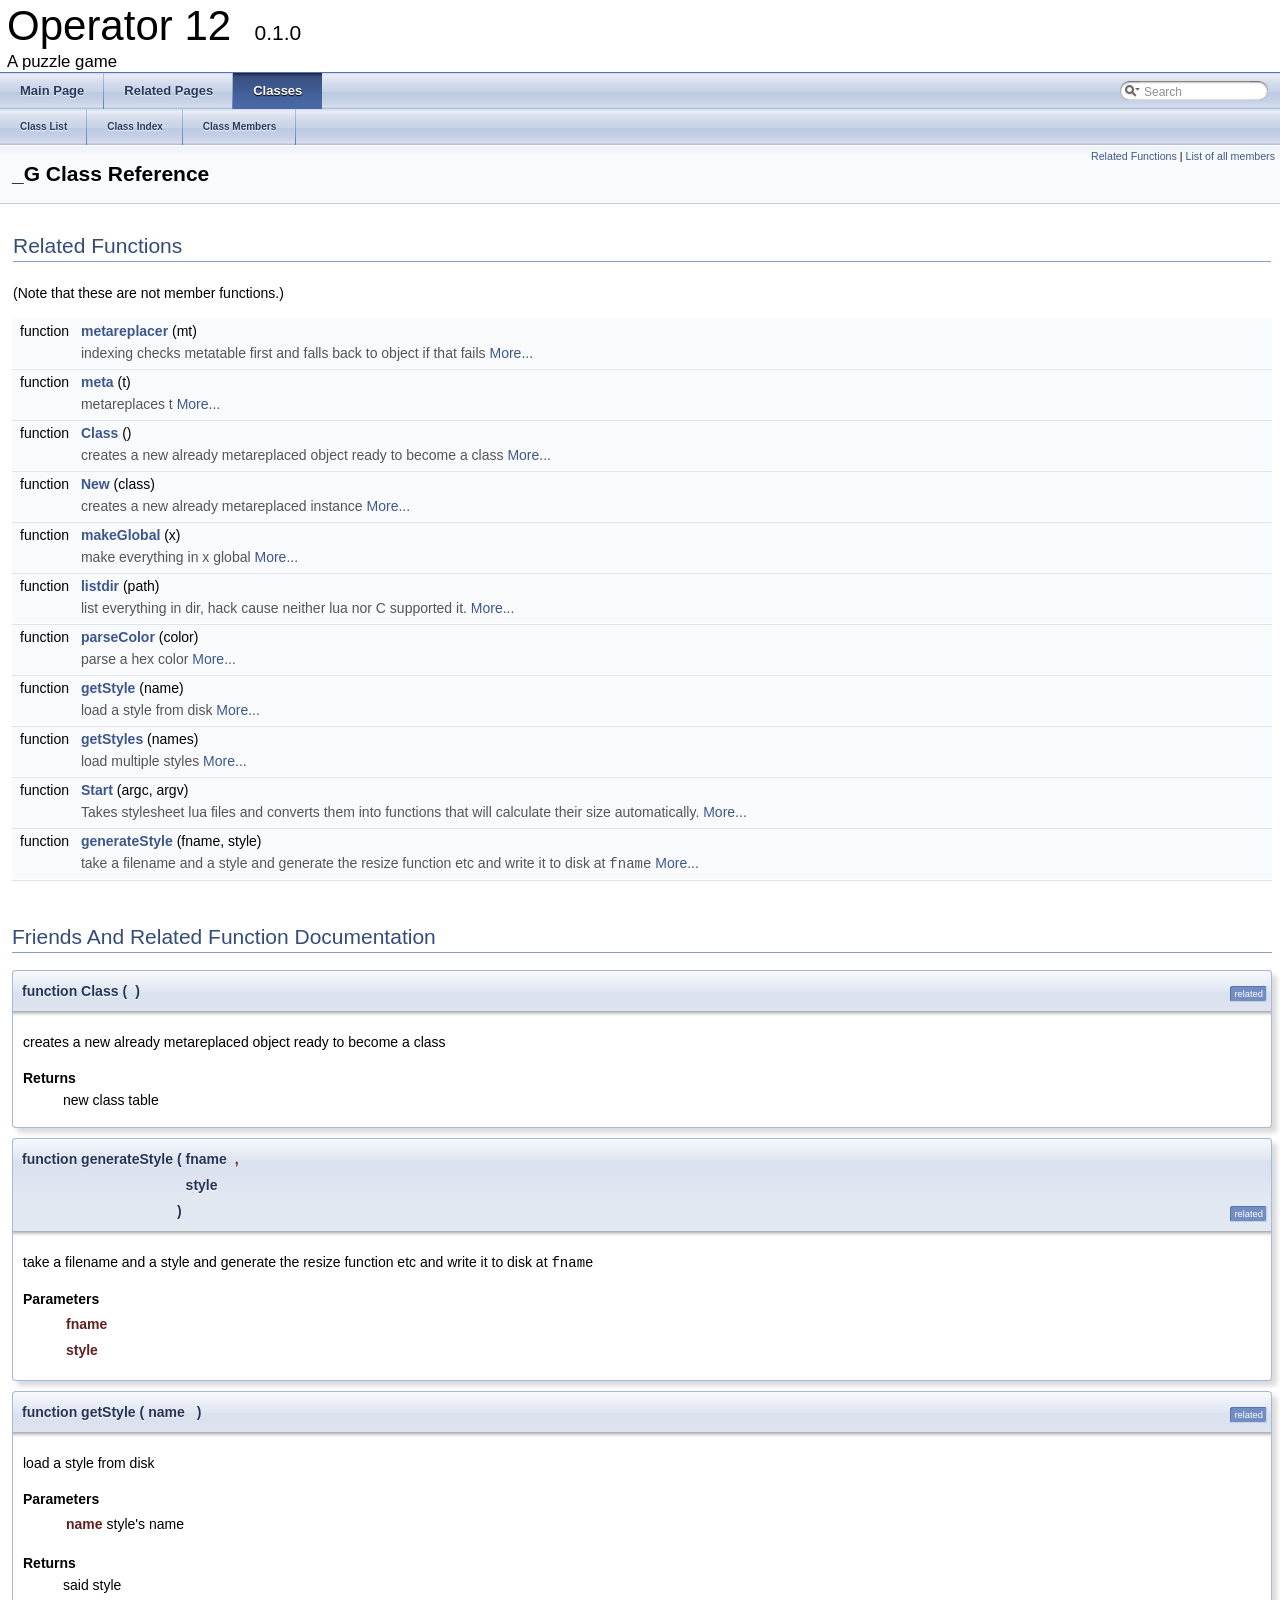
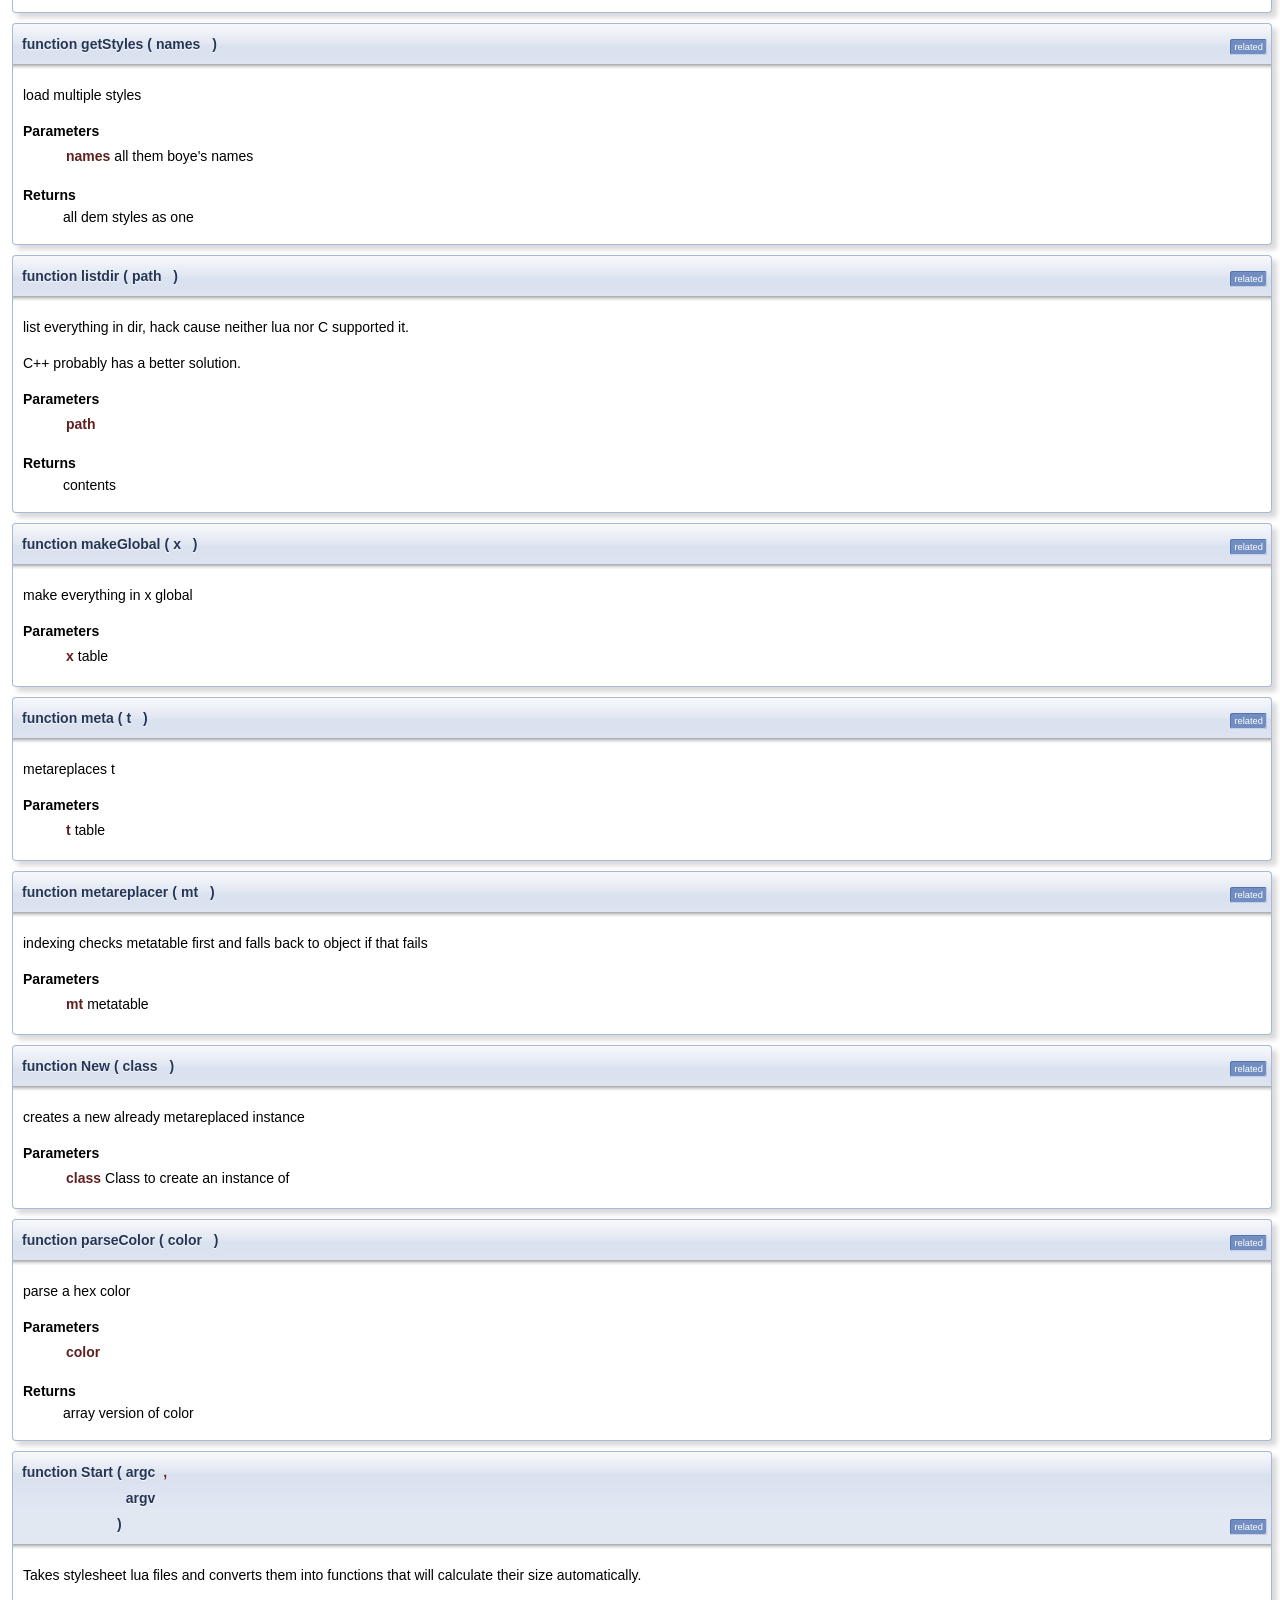
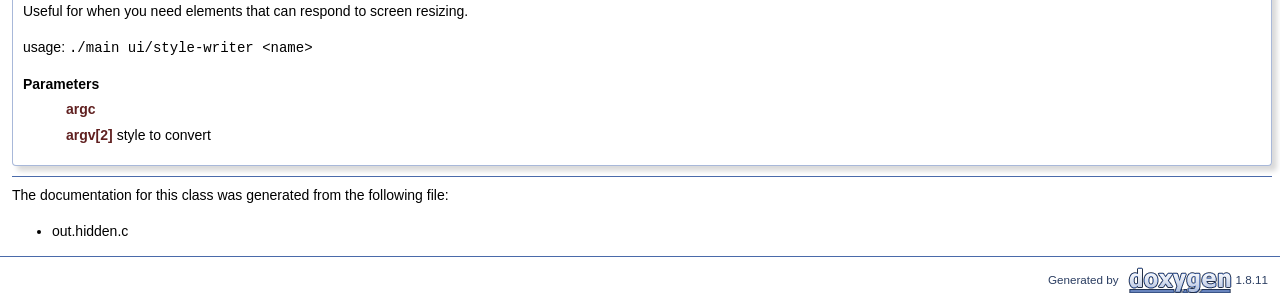
<file: docs/operator-12/class__G.html>
<!DOCTYPE html PUBLIC "-//W3C//DTD XHTML 1.0 Transitional//EN" "http://www.w3.org/TR/xhtml1/DTD/xhtml1-transitional.dtd">
<html xmlns="http://www.w3.org/1999/xhtml">
<head>
<meta http-equiv="Content-Type" content="text/xhtml;charset=UTF-8"/>
<meta http-equiv="X-UA-Compatible" content="IE=9"/>
<meta name="generator" content="Doxygen 1.8.11"/>
<title>Operator 12: _G Class Reference</title>
<link href="tabs.css" rel="stylesheet" type="text/css"/>
<script type="text/javascript" src="jquery.js"></script>
<script type="text/javascript" src="dynsections.js"></script>
<link href="search/search.css" rel="stylesheet" type="text/css"/>
<script type="text/javascript" src="search/searchdata.js"></script>
<script type="text/javascript" src="search/search.js"></script>
<script type="text/javascript">
  $(document).ready(function() { init_search(); });
</script>
<link href="doxygen.css" rel="stylesheet" type="text/css" />
</head>
<body>
<div id="top"><!-- do not remove this div, it is closed by doxygen! -->
<div id="titlearea">
<table cellspacing="0" cellpadding="0">
 <tbody>
 <tr style="height: 56px;">
  <td id="projectalign" style="padding-left: 0.5em;">
   <div id="projectname">Operator 12
   &#160;<span id="projectnumber">0.1.0</span>
   </div>
   <div id="projectbrief">A puzzle game</div>
  </td>
 </tr>
 </tbody>
</table>
</div>
<!-- end header part -->
<!-- Generated by Doxygen 1.8.11 -->
<script type="text/javascript">
var searchBox = new SearchBox("searchBox", "search",false,'Search');
</script>
  <div id="navrow1" class="tabs">
    <ul class="tablist">
      <li><a href="index.html"><span>Main&#160;Page</span></a></li>
      <li><a href="pages.html"><span>Related&#160;Pages</span></a></li>
      <li class="current"><a href="annotated.html"><span>Classes</span></a></li>
      <li>
        <div id="MSearchBox" class="MSearchBoxInactive">
        <span class="left">
          <img id="MSearchSelect" src="search/mag_sel.png"
               onmouseover="return searchBox.OnSearchSelectShow()"
               onmouseout="return searchBox.OnSearchSelectHide()"
               alt=""/>
          <input type="text" id="MSearchField" value="Search" accesskey="S"
               onfocus="searchBox.OnSearchFieldFocus(true)" 
               onblur="searchBox.OnSearchFieldFocus(false)" 
               onkeyup="searchBox.OnSearchFieldChange(event)"/>
          </span><span class="right">
            <a id="MSearchClose" href="javascript:searchBox.CloseResultsWindow()"><img id="MSearchCloseImg" border="0" src="search/close.png" alt=""/></a>
          </span>
        </div>
      </li>
    </ul>
  </div>
  <div id="navrow2" class="tabs2">
    <ul class="tablist">
      <li><a href="annotated.html"><span>Class&#160;List</span></a></li>
      <li><a href="classes.html"><span>Class&#160;Index</span></a></li>
      <li><a href="functions.html"><span>Class&#160;Members</span></a></li>
    </ul>
  </div>
<!-- window showing the filter options -->
<div id="MSearchSelectWindow"
     onmouseover="return searchBox.OnSearchSelectShow()"
     onmouseout="return searchBox.OnSearchSelectHide()"
     onkeydown="return searchBox.OnSearchSelectKey(event)">
</div>

<!-- iframe showing the search results (closed by default) -->
<div id="MSearchResultsWindow">
<iframe src="javascript:void(0)" frameborder="0" 
        name="MSearchResults" id="MSearchResults">
</iframe>
</div>

</div><!-- top -->
<div class="header">
  <div class="summary">
<a href="#related">Related Functions</a> &#124;
<a href="class__G-members.html">List of all members</a>  </div>
  <div class="headertitle">
<div class="title">_G Class Reference</div>  </div>
</div><!--header-->
<div class="contents">
<table class="memberdecls">
<tr class="heading"><td colspan="2"><h2 class="groupheader"><a name="related"></a>
Related Functions</h2></td></tr>
<tr><td class="ititle" colspan="2"><p>(Note that these are not member functions.) </p>
</td></tr>
<tr class="memitem:aabdc1ae90b83bd653307b2f5c75c3154"><td class="memItemLeft" align="right" valign="top">function&#160;</td><td class="memItemRight" valign="bottom"><a class="el" href="class__G.html#aabdc1ae90b83bd653307b2f5c75c3154">metareplacer</a> (mt)</td></tr>
<tr class="memdesc:aabdc1ae90b83bd653307b2f5c75c3154"><td class="mdescLeft">&#160;</td><td class="mdescRight">indexing checks metatable first and falls back to object if that fails  <a href="#aabdc1ae90b83bd653307b2f5c75c3154">More...</a><br /></td></tr>
<tr class="separator:aabdc1ae90b83bd653307b2f5c75c3154"><td class="memSeparator" colspan="2">&#160;</td></tr>
<tr class="memitem:ad34fee784802f9fe149cd72d2b27e845"><td class="memItemLeft" align="right" valign="top">function&#160;</td><td class="memItemRight" valign="bottom"><a class="el" href="class__G.html#ad34fee784802f9fe149cd72d2b27e845">meta</a> (t)</td></tr>
<tr class="memdesc:ad34fee784802f9fe149cd72d2b27e845"><td class="mdescLeft">&#160;</td><td class="mdescRight">metareplaces t  <a href="#ad34fee784802f9fe149cd72d2b27e845">More...</a><br /></td></tr>
<tr class="separator:ad34fee784802f9fe149cd72d2b27e845"><td class="memSeparator" colspan="2">&#160;</td></tr>
<tr class="memitem:a51f4bd67e4d2dd832fe290fe05654631"><td class="memItemLeft" align="right" valign="top">function&#160;</td><td class="memItemRight" valign="bottom"><a class="el" href="class__G.html#a51f4bd67e4d2dd832fe290fe05654631">Class</a> ()</td></tr>
<tr class="memdesc:a51f4bd67e4d2dd832fe290fe05654631"><td class="mdescLeft">&#160;</td><td class="mdescRight">creates a new already metareplaced object ready to become a class  <a href="#a51f4bd67e4d2dd832fe290fe05654631">More...</a><br /></td></tr>
<tr class="separator:a51f4bd67e4d2dd832fe290fe05654631"><td class="memSeparator" colspan="2">&#160;</td></tr>
<tr class="memitem:a8ee1b3bacace4c6f438b2cb076f7c184"><td class="memItemLeft" align="right" valign="top">function&#160;</td><td class="memItemRight" valign="bottom"><a class="el" href="class__G.html#a8ee1b3bacace4c6f438b2cb076f7c184">New</a> (class)</td></tr>
<tr class="memdesc:a8ee1b3bacace4c6f438b2cb076f7c184"><td class="mdescLeft">&#160;</td><td class="mdescRight">creates a new already metareplaced instance  <a href="#a8ee1b3bacace4c6f438b2cb076f7c184">More...</a><br /></td></tr>
<tr class="separator:a8ee1b3bacace4c6f438b2cb076f7c184"><td class="memSeparator" colspan="2">&#160;</td></tr>
<tr class="memitem:a95b513b3209e4aa10a414f646721b7c8"><td class="memItemLeft" align="right" valign="top">function&#160;</td><td class="memItemRight" valign="bottom"><a class="el" href="class__G.html#a95b513b3209e4aa10a414f646721b7c8">makeGlobal</a> (x)</td></tr>
<tr class="memdesc:a95b513b3209e4aa10a414f646721b7c8"><td class="mdescLeft">&#160;</td><td class="mdescRight">make everything in x global  <a href="#a95b513b3209e4aa10a414f646721b7c8">More...</a><br /></td></tr>
<tr class="separator:a95b513b3209e4aa10a414f646721b7c8"><td class="memSeparator" colspan="2">&#160;</td></tr>
<tr class="memitem:a8818eb39f2ff6b67e104ccb84d2eb368"><td class="memItemLeft" align="right" valign="top">function&#160;</td><td class="memItemRight" valign="bottom"><a class="el" href="class__G.html#a8818eb39f2ff6b67e104ccb84d2eb368">listdir</a> (path)</td></tr>
<tr class="memdesc:a8818eb39f2ff6b67e104ccb84d2eb368"><td class="mdescLeft">&#160;</td><td class="mdescRight">list everything in dir, hack cause neither lua nor C supported it.  <a href="#a8818eb39f2ff6b67e104ccb84d2eb368">More...</a><br /></td></tr>
<tr class="separator:a8818eb39f2ff6b67e104ccb84d2eb368"><td class="memSeparator" colspan="2">&#160;</td></tr>
<tr class="memitem:a14d995df9b85c54ef65dd684e9fd3a97"><td class="memItemLeft" align="right" valign="top">function&#160;</td><td class="memItemRight" valign="bottom"><a class="el" href="class__G.html#a14d995df9b85c54ef65dd684e9fd3a97">parseColor</a> (color)</td></tr>
<tr class="memdesc:a14d995df9b85c54ef65dd684e9fd3a97"><td class="mdescLeft">&#160;</td><td class="mdescRight">parse a hex color  <a href="#a14d995df9b85c54ef65dd684e9fd3a97">More...</a><br /></td></tr>
<tr class="separator:a14d995df9b85c54ef65dd684e9fd3a97"><td class="memSeparator" colspan="2">&#160;</td></tr>
<tr class="memitem:ab29a7c070b49d8198e6bc233b0f44194"><td class="memItemLeft" align="right" valign="top">function&#160;</td><td class="memItemRight" valign="bottom"><a class="el" href="class__G.html#ab29a7c070b49d8198e6bc233b0f44194">getStyle</a> (name)</td></tr>
<tr class="memdesc:ab29a7c070b49d8198e6bc233b0f44194"><td class="mdescLeft">&#160;</td><td class="mdescRight">load a style from disk  <a href="#ab29a7c070b49d8198e6bc233b0f44194">More...</a><br /></td></tr>
<tr class="separator:ab29a7c070b49d8198e6bc233b0f44194"><td class="memSeparator" colspan="2">&#160;</td></tr>
<tr class="memitem:a6146cd9259a42d82888dbf1b3770c43a"><td class="memItemLeft" align="right" valign="top">function&#160;</td><td class="memItemRight" valign="bottom"><a class="el" href="class__G.html#a6146cd9259a42d82888dbf1b3770c43a">getStyles</a> (names)</td></tr>
<tr class="memdesc:a6146cd9259a42d82888dbf1b3770c43a"><td class="mdescLeft">&#160;</td><td class="mdescRight">load multiple styles  <a href="#a6146cd9259a42d82888dbf1b3770c43a">More...</a><br /></td></tr>
<tr class="separator:a6146cd9259a42d82888dbf1b3770c43a"><td class="memSeparator" colspan="2">&#160;</td></tr>
<tr class="memitem:a637a29dfa31460da49e7c5f15c5c7ac0"><td class="memItemLeft" align="right" valign="top">function&#160;</td><td class="memItemRight" valign="bottom"><a class="el" href="class__G.html#a637a29dfa31460da49e7c5f15c5c7ac0">Start</a> (argc, argv)</td></tr>
<tr class="memdesc:a637a29dfa31460da49e7c5f15c5c7ac0"><td class="mdescLeft">&#160;</td><td class="mdescRight">Takes stylesheet lua files and converts them into functions that will calculate their size automatically.  <a href="#a637a29dfa31460da49e7c5f15c5c7ac0">More...</a><br /></td></tr>
<tr class="separator:a637a29dfa31460da49e7c5f15c5c7ac0"><td class="memSeparator" colspan="2">&#160;</td></tr>
<tr class="memitem:a2242a74cd9318faeb664c8c226b4448c"><td class="memItemLeft" align="right" valign="top">function&#160;</td><td class="memItemRight" valign="bottom"><a class="el" href="class__G.html#a2242a74cd9318faeb664c8c226b4448c">generateStyle</a> (fname, style)</td></tr>
<tr class="memdesc:a2242a74cd9318faeb664c8c226b4448c"><td class="mdescLeft">&#160;</td><td class="mdescRight">take a filename and a style and generate the resize function etc and write it to disk at <code>fname</code>  <a href="#a2242a74cd9318faeb664c8c226b4448c">More...</a><br /></td></tr>
<tr class="separator:a2242a74cd9318faeb664c8c226b4448c"><td class="memSeparator" colspan="2">&#160;</td></tr>
</table>
<h2 class="groupheader">Friends And Related Function Documentation</h2>
<a class="anchor" id="a51f4bd67e4d2dd832fe290fe05654631"></a>
<div class="memitem">
<div class="memproto">
<table class="mlabels">
  <tr>
  <td class="mlabels-left">
      <table class="memname">
        <tr>
          <td class="memname">function Class </td>
          <td>(</td>
          <td class="paramname"></td><td>)</td>
          <td></td>
        </tr>
      </table>
  </td>
  <td class="mlabels-right">
<span class="mlabels"><span class="mlabel">related</span></span>  </td>
  </tr>
</table>
</div><div class="memdoc">

<p>creates a new already metareplaced object ready to become a class </p>
<dl class="section return"><dt>Returns</dt><dd>new class table </dd></dl>

</div>
</div>
<a class="anchor" id="a2242a74cd9318faeb664c8c226b4448c"></a>
<div class="memitem">
<div class="memproto">
<table class="mlabels">
  <tr>
  <td class="mlabels-left">
      <table class="memname">
        <tr>
          <td class="memname">function generateStyle </td>
          <td>(</td>
          <td class="paramtype">fname&#160;</td>
          <td class="paramname">, </td>
        </tr>
        <tr>
          <td class="paramkey"></td>
          <td></td>
          <td class="paramtype">style&#160;</td>
          <td class="paramname">&#160;</td>
        </tr>
        <tr>
          <td></td>
          <td>)</td>
          <td></td><td></td>
        </tr>
      </table>
  </td>
  <td class="mlabels-right">
<span class="mlabels"><span class="mlabel">related</span></span>  </td>
  </tr>
</table>
</div><div class="memdoc">

<p>take a filename and a style and generate the resize function etc and write it to disk at <code>fname</code> </p>
<dl class="params"><dt>Parameters</dt><dd>
  <table class="params">
    <tr><td class="paramname">fname</td><td></td></tr>
    <tr><td class="paramname">style</td><td></td></tr>
  </table>
  </dd>
</dl>

</div>
</div>
<a class="anchor" id="ab29a7c070b49d8198e6bc233b0f44194"></a>
<div class="memitem">
<div class="memproto">
<table class="mlabels">
  <tr>
  <td class="mlabels-left">
      <table class="memname">
        <tr>
          <td class="memname">function getStyle </td>
          <td>(</td>
          <td class="paramtype">name&#160;</td>
          <td class="paramname"></td><td>)</td>
          <td></td>
        </tr>
      </table>
  </td>
  <td class="mlabels-right">
<span class="mlabels"><span class="mlabel">related</span></span>  </td>
  </tr>
</table>
</div><div class="memdoc">

<p>load a style from disk </p>
<dl class="params"><dt>Parameters</dt><dd>
  <table class="params">
    <tr><td class="paramname">name</td><td>style's name</td></tr>
  </table>
  </dd>
</dl>
<dl class="section return"><dt>Returns</dt><dd>said style </dd></dl>

</div>
</div>
<a class="anchor" id="a6146cd9259a42d82888dbf1b3770c43a"></a>
<div class="memitem">
<div class="memproto">
<table class="mlabels">
  <tr>
  <td class="mlabels-left">
      <table class="memname">
        <tr>
          <td class="memname">function getStyles </td>
          <td>(</td>
          <td class="paramtype">names&#160;</td>
          <td class="paramname"></td><td>)</td>
          <td></td>
        </tr>
      </table>
  </td>
  <td class="mlabels-right">
<span class="mlabels"><span class="mlabel">related</span></span>  </td>
  </tr>
</table>
</div><div class="memdoc">

<p>load multiple styles </p>
<dl class="params"><dt>Parameters</dt><dd>
  <table class="params">
    <tr><td class="paramname">names</td><td>all them boye's names</td></tr>
  </table>
  </dd>
</dl>
<dl class="section return"><dt>Returns</dt><dd>all dem styles as one </dd></dl>

</div>
</div>
<a class="anchor" id="a8818eb39f2ff6b67e104ccb84d2eb368"></a>
<div class="memitem">
<div class="memproto">
<table class="mlabels">
  <tr>
  <td class="mlabels-left">
      <table class="memname">
        <tr>
          <td class="memname">function listdir </td>
          <td>(</td>
          <td class="paramtype">path&#160;</td>
          <td class="paramname"></td><td>)</td>
          <td></td>
        </tr>
      </table>
  </td>
  <td class="mlabels-right">
<span class="mlabels"><span class="mlabel">related</span></span>  </td>
  </tr>
</table>
</div><div class="memdoc">

<p>list everything in dir, hack cause neither lua nor C supported it. </p>
<p>C++ probably has a better solution.</p>
<dl class="params"><dt>Parameters</dt><dd>
  <table class="params">
    <tr><td class="paramname">path</td><td></td></tr>
  </table>
  </dd>
</dl>
<dl class="section return"><dt>Returns</dt><dd>contents </dd></dl>

</div>
</div>
<a class="anchor" id="a95b513b3209e4aa10a414f646721b7c8"></a>
<div class="memitem">
<div class="memproto">
<table class="mlabels">
  <tr>
  <td class="mlabels-left">
      <table class="memname">
        <tr>
          <td class="memname">function makeGlobal </td>
          <td>(</td>
          <td class="paramtype">x&#160;</td>
          <td class="paramname"></td><td>)</td>
          <td></td>
        </tr>
      </table>
  </td>
  <td class="mlabels-right">
<span class="mlabels"><span class="mlabel">related</span></span>  </td>
  </tr>
</table>
</div><div class="memdoc">

<p>make everything in x global </p>
<dl class="params"><dt>Parameters</dt><dd>
  <table class="params">
    <tr><td class="paramname">x</td><td>table </td></tr>
  </table>
  </dd>
</dl>

</div>
</div>
<a class="anchor" id="ad34fee784802f9fe149cd72d2b27e845"></a>
<div class="memitem">
<div class="memproto">
<table class="mlabels">
  <tr>
  <td class="mlabels-left">
      <table class="memname">
        <tr>
          <td class="memname">function meta </td>
          <td>(</td>
          <td class="paramtype">t&#160;</td>
          <td class="paramname"></td><td>)</td>
          <td></td>
        </tr>
      </table>
  </td>
  <td class="mlabels-right">
<span class="mlabels"><span class="mlabel">related</span></span>  </td>
  </tr>
</table>
</div><div class="memdoc">

<p>metareplaces t </p>
<dl class="params"><dt>Parameters</dt><dd>
  <table class="params">
    <tr><td class="paramname">t</td><td>table </td></tr>
  </table>
  </dd>
</dl>

</div>
</div>
<a class="anchor" id="aabdc1ae90b83bd653307b2f5c75c3154"></a>
<div class="memitem">
<div class="memproto">
<table class="mlabels">
  <tr>
  <td class="mlabels-left">
      <table class="memname">
        <tr>
          <td class="memname">function metareplacer </td>
          <td>(</td>
          <td class="paramtype">mt&#160;</td>
          <td class="paramname"></td><td>)</td>
          <td></td>
        </tr>
      </table>
  </td>
  <td class="mlabels-right">
<span class="mlabels"><span class="mlabel">related</span></span>  </td>
  </tr>
</table>
</div><div class="memdoc">

<p>indexing checks metatable first and falls back to object if that fails </p>
<dl class="params"><dt>Parameters</dt><dd>
  <table class="params">
    <tr><td class="paramname">mt</td><td>metatable </td></tr>
  </table>
  </dd>
</dl>

</div>
</div>
<a class="anchor" id="a8ee1b3bacace4c6f438b2cb076f7c184"></a>
<div class="memitem">
<div class="memproto">
<table class="mlabels">
  <tr>
  <td class="mlabels-left">
      <table class="memname">
        <tr>
          <td class="memname">function New </td>
          <td>(</td>
          <td class="paramtype">class&#160;</td>
          <td class="paramname"></td><td>)</td>
          <td></td>
        </tr>
      </table>
  </td>
  <td class="mlabels-right">
<span class="mlabels"><span class="mlabel">related</span></span>  </td>
  </tr>
</table>
</div><div class="memdoc">

<p>creates a new already metareplaced instance </p>
<dl class="params"><dt>Parameters</dt><dd>
  <table class="params">
    <tr><td class="paramname">class</td><td>Class to create an instance of </td></tr>
  </table>
  </dd>
</dl>

</div>
</div>
<a class="anchor" id="a14d995df9b85c54ef65dd684e9fd3a97"></a>
<div class="memitem">
<div class="memproto">
<table class="mlabels">
  <tr>
  <td class="mlabels-left">
      <table class="memname">
        <tr>
          <td class="memname">function parseColor </td>
          <td>(</td>
          <td class="paramtype">color&#160;</td>
          <td class="paramname"></td><td>)</td>
          <td></td>
        </tr>
      </table>
  </td>
  <td class="mlabels-right">
<span class="mlabels"><span class="mlabel">related</span></span>  </td>
  </tr>
</table>
</div><div class="memdoc">

<p>parse a hex color </p>
<dl class="params"><dt>Parameters</dt><dd>
  <table class="params">
    <tr><td class="paramname">color</td><td></td></tr>
  </table>
  </dd>
</dl>
<dl class="section return"><dt>Returns</dt><dd>array version of color </dd></dl>

</div>
</div>
<a class="anchor" id="a637a29dfa31460da49e7c5f15c5c7ac0"></a>
<div class="memitem">
<div class="memproto">
<table class="mlabels">
  <tr>
  <td class="mlabels-left">
      <table class="memname">
        <tr>
          <td class="memname">function Start </td>
          <td>(</td>
          <td class="paramtype">argc&#160;</td>
          <td class="paramname">, </td>
        </tr>
        <tr>
          <td class="paramkey"></td>
          <td></td>
          <td class="paramtype">argv&#160;</td>
          <td class="paramname">&#160;</td>
        </tr>
        <tr>
          <td></td>
          <td>)</td>
          <td></td><td></td>
        </tr>
      </table>
  </td>
  <td class="mlabels-right">
<span class="mlabels"><span class="mlabel">related</span></span>  </td>
  </tr>
</table>
</div><div class="memdoc">

<p>Takes stylesheet lua files and converts them into functions that will calculate their size automatically. </p>
<p>Useful for when you need elements that can respond to screen resizing.</p>
<p>usage: <code>./main ui/style-writer &lt;name&gt;</code></p>
<dl class="params"><dt>Parameters</dt><dd>
  <table class="params">
    <tr><td class="paramname">argc</td><td></td></tr>
    <tr><td class="paramname">argv[2]</td><td>style to convert </td></tr>
  </table>
  </dd>
</dl>

</div>
</div>
<hr/>The documentation for this class was generated from the following file:<ul>
<li>out.hidden.c</li>
</ul>
</div><!-- contents -->
<!-- start footer part -->
<hr class="footer"/><address class="footer"><small>
Generated by &#160;<a href="http://www.doxygen.org/index.html">
<img class="footer" src="doxygen.png" alt="doxygen"/>
</a> 1.8.11
</small></address>
</body>
</html>
</file>
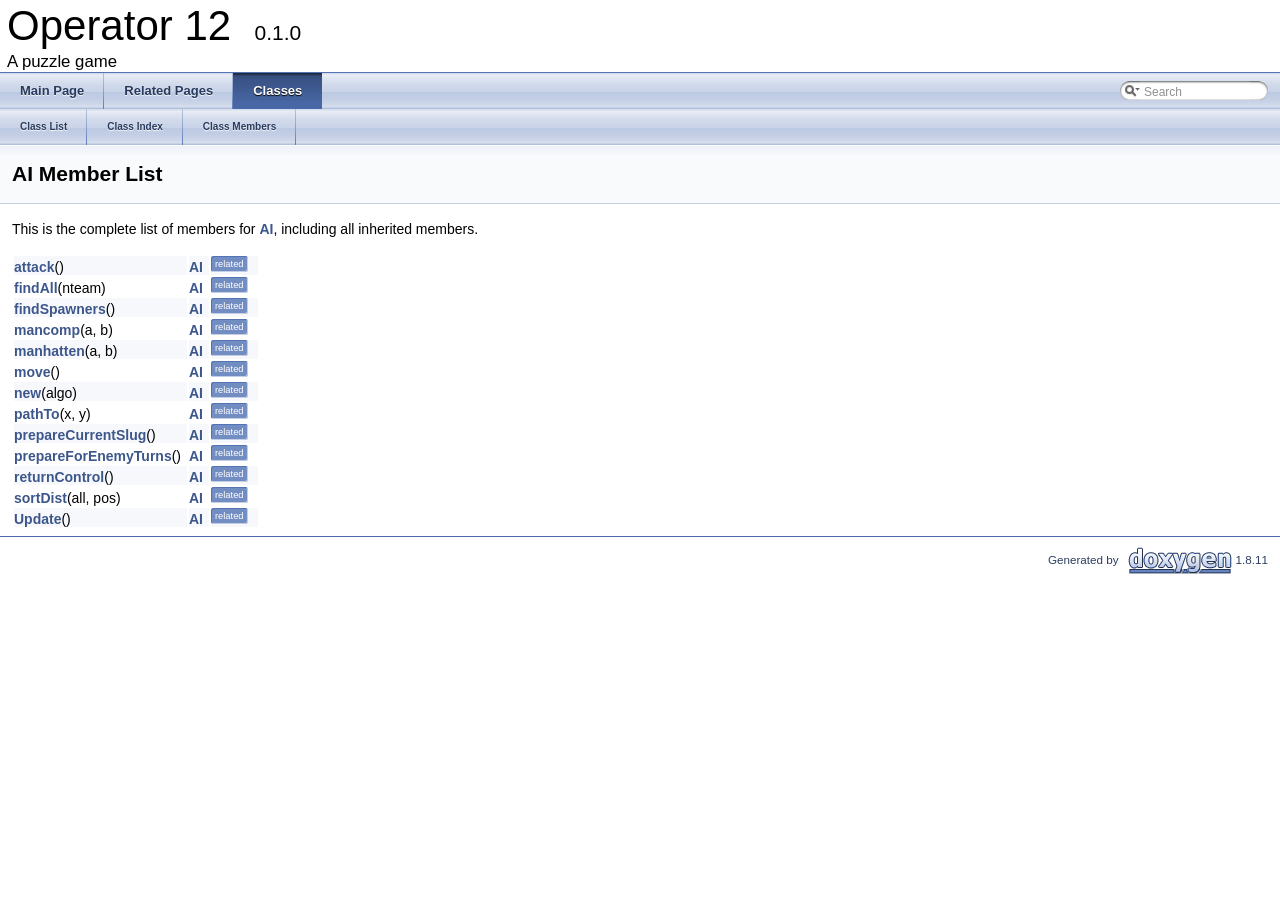
<file: docs/operator-12/classAI-members.html>
<!DOCTYPE html PUBLIC "-//W3C//DTD XHTML 1.0 Transitional//EN" "http://www.w3.org/TR/xhtml1/DTD/xhtml1-transitional.dtd">
<html xmlns="http://www.w3.org/1999/xhtml">
<head>
<meta http-equiv="Content-Type" content="text/xhtml;charset=UTF-8"/>
<meta http-equiv="X-UA-Compatible" content="IE=9"/>
<meta name="generator" content="Doxygen 1.8.11"/>
<title>Operator 12: Member List</title>
<link href="tabs.css" rel="stylesheet" type="text/css"/>
<script type="text/javascript" src="jquery.js"></script>
<script type="text/javascript" src="dynsections.js"></script>
<link href="search/search.css" rel="stylesheet" type="text/css"/>
<script type="text/javascript" src="search/searchdata.js"></script>
<script type="text/javascript" src="search/search.js"></script>
<script type="text/javascript">
  $(document).ready(function() { init_search(); });
</script>
<link href="doxygen.css" rel="stylesheet" type="text/css" />
</head>
<body>
<div id="top"><!-- do not remove this div, it is closed by doxygen! -->
<div id="titlearea">
<table cellspacing="0" cellpadding="0">
 <tbody>
 <tr style="height: 56px;">
  <td id="projectalign" style="padding-left: 0.5em;">
   <div id="projectname">Operator 12
   &#160;<span id="projectnumber">0.1.0</span>
   </div>
   <div id="projectbrief">A puzzle game</div>
  </td>
 </tr>
 </tbody>
</table>
</div>
<!-- end header part -->
<!-- Generated by Doxygen 1.8.11 -->
<script type="text/javascript">
var searchBox = new SearchBox("searchBox", "search",false,'Search');
</script>
  <div id="navrow1" class="tabs">
    <ul class="tablist">
      <li><a href="index.html"><span>Main&#160;Page</span></a></li>
      <li><a href="pages.html"><span>Related&#160;Pages</span></a></li>
      <li class="current"><a href="annotated.html"><span>Classes</span></a></li>
      <li>
        <div id="MSearchBox" class="MSearchBoxInactive">
        <span class="left">
          <img id="MSearchSelect" src="search/mag_sel.png"
               onmouseover="return searchBox.OnSearchSelectShow()"
               onmouseout="return searchBox.OnSearchSelectHide()"
               alt=""/>
          <input type="text" id="MSearchField" value="Search" accesskey="S"
               onfocus="searchBox.OnSearchFieldFocus(true)" 
               onblur="searchBox.OnSearchFieldFocus(false)" 
               onkeyup="searchBox.OnSearchFieldChange(event)"/>
          </span><span class="right">
            <a id="MSearchClose" href="javascript:searchBox.CloseResultsWindow()"><img id="MSearchCloseImg" border="0" src="search/close.png" alt=""/></a>
          </span>
        </div>
      </li>
    </ul>
  </div>
  <div id="navrow2" class="tabs2">
    <ul class="tablist">
      <li><a href="annotated.html"><span>Class&#160;List</span></a></li>
      <li><a href="classes.html"><span>Class&#160;Index</span></a></li>
      <li><a href="functions.html"><span>Class&#160;Members</span></a></li>
    </ul>
  </div>
<!-- window showing the filter options -->
<div id="MSearchSelectWindow"
     onmouseover="return searchBox.OnSearchSelectShow()"
     onmouseout="return searchBox.OnSearchSelectHide()"
     onkeydown="return searchBox.OnSearchSelectKey(event)">
</div>

<!-- iframe showing the search results (closed by default) -->
<div id="MSearchResultsWindow">
<iframe src="javascript:void(0)" frameborder="0" 
        name="MSearchResults" id="MSearchResults">
</iframe>
</div>

</div><!-- top -->
<div class="header">
  <div class="headertitle">
<div class="title">AI Member List</div>  </div>
</div><!--header-->
<div class="contents">

<p>This is the complete list of members for <a class="el" href="classAI.html">AI</a>, including all inherited members.</p>
<table class="directory">
  <tr class="even"><td class="entry"><a class="el" href="classAI.html#af48163ba3d2703124134b8ad060fd6e4">attack</a>()</td><td class="entry"><a class="el" href="classAI.html">AI</a></td><td class="entry"><span class="mlabel">related</span></td></tr>
  <tr><td class="entry"><a class="el" href="classAI.html#a0806c83e693981e315c78a4713b880d6">findAll</a>(nteam)</td><td class="entry"><a class="el" href="classAI.html">AI</a></td><td class="entry"><span class="mlabel">related</span></td></tr>
  <tr class="even"><td class="entry"><a class="el" href="classAI.html#ac33c851e794a6e0b486437aaffecb3f8">findSpawners</a>()</td><td class="entry"><a class="el" href="classAI.html">AI</a></td><td class="entry"><span class="mlabel">related</span></td></tr>
  <tr><td class="entry"><a class="el" href="classAI.html#a825736f2c18ac5f0ed59df206bb0a961">mancomp</a>(a, b)</td><td class="entry"><a class="el" href="classAI.html">AI</a></td><td class="entry"><span class="mlabel">related</span></td></tr>
  <tr class="even"><td class="entry"><a class="el" href="classAI.html#a3b16d586061ac5513281d92cfbfa4035">manhatten</a>(a, b)</td><td class="entry"><a class="el" href="classAI.html">AI</a></td><td class="entry"><span class="mlabel">related</span></td></tr>
  <tr><td class="entry"><a class="el" href="classAI.html#a9d10419849587276176a8bbe6d6d237f">move</a>()</td><td class="entry"><a class="el" href="classAI.html">AI</a></td><td class="entry"><span class="mlabel">related</span></td></tr>
  <tr class="even"><td class="entry"><a class="el" href="classAI.html#a0f5c21540348e6dd4c666fed91509b86">new</a>(algo)</td><td class="entry"><a class="el" href="classAI.html">AI</a></td><td class="entry"><span class="mlabel">related</span></td></tr>
  <tr><td class="entry"><a class="el" href="classAI.html#aabf64e2a2b222a04e8a620219026c895">pathTo</a>(x, y)</td><td class="entry"><a class="el" href="classAI.html">AI</a></td><td class="entry"><span class="mlabel">related</span></td></tr>
  <tr class="even"><td class="entry"><a class="el" href="classAI.html#a73e3a374f3b23f80bd63d3234754047c">prepareCurrentSlug</a>()</td><td class="entry"><a class="el" href="classAI.html">AI</a></td><td class="entry"><span class="mlabel">related</span></td></tr>
  <tr><td class="entry"><a class="el" href="classAI.html#abca8593dcb40ae917f298d5a259381c1">prepareForEnemyTurns</a>()</td><td class="entry"><a class="el" href="classAI.html">AI</a></td><td class="entry"><span class="mlabel">related</span></td></tr>
  <tr class="even"><td class="entry"><a class="el" href="classAI.html#ae78e2348488a7027d72d4ffd0e1c4445">returnControl</a>()</td><td class="entry"><a class="el" href="classAI.html">AI</a></td><td class="entry"><span class="mlabel">related</span></td></tr>
  <tr><td class="entry"><a class="el" href="classAI.html#ab688c243422439996720e147c8942418">sortDist</a>(all, pos)</td><td class="entry"><a class="el" href="classAI.html">AI</a></td><td class="entry"><span class="mlabel">related</span></td></tr>
  <tr class="even"><td class="entry"><a class="el" href="classAI.html#a57b6f5da7b91d4646fab7c3c0e77614c">Update</a>()</td><td class="entry"><a class="el" href="classAI.html">AI</a></td><td class="entry"><span class="mlabel">related</span></td></tr>
</table></div><!-- contents -->
<!-- start footer part -->
<hr class="footer"/><address class="footer"><small>
Generated by &#160;<a href="http://www.doxygen.org/index.html">
<img class="footer" src="doxygen.png" alt="doxygen"/>
</a> 1.8.11
</small></address>
</body>
</html>
</file>
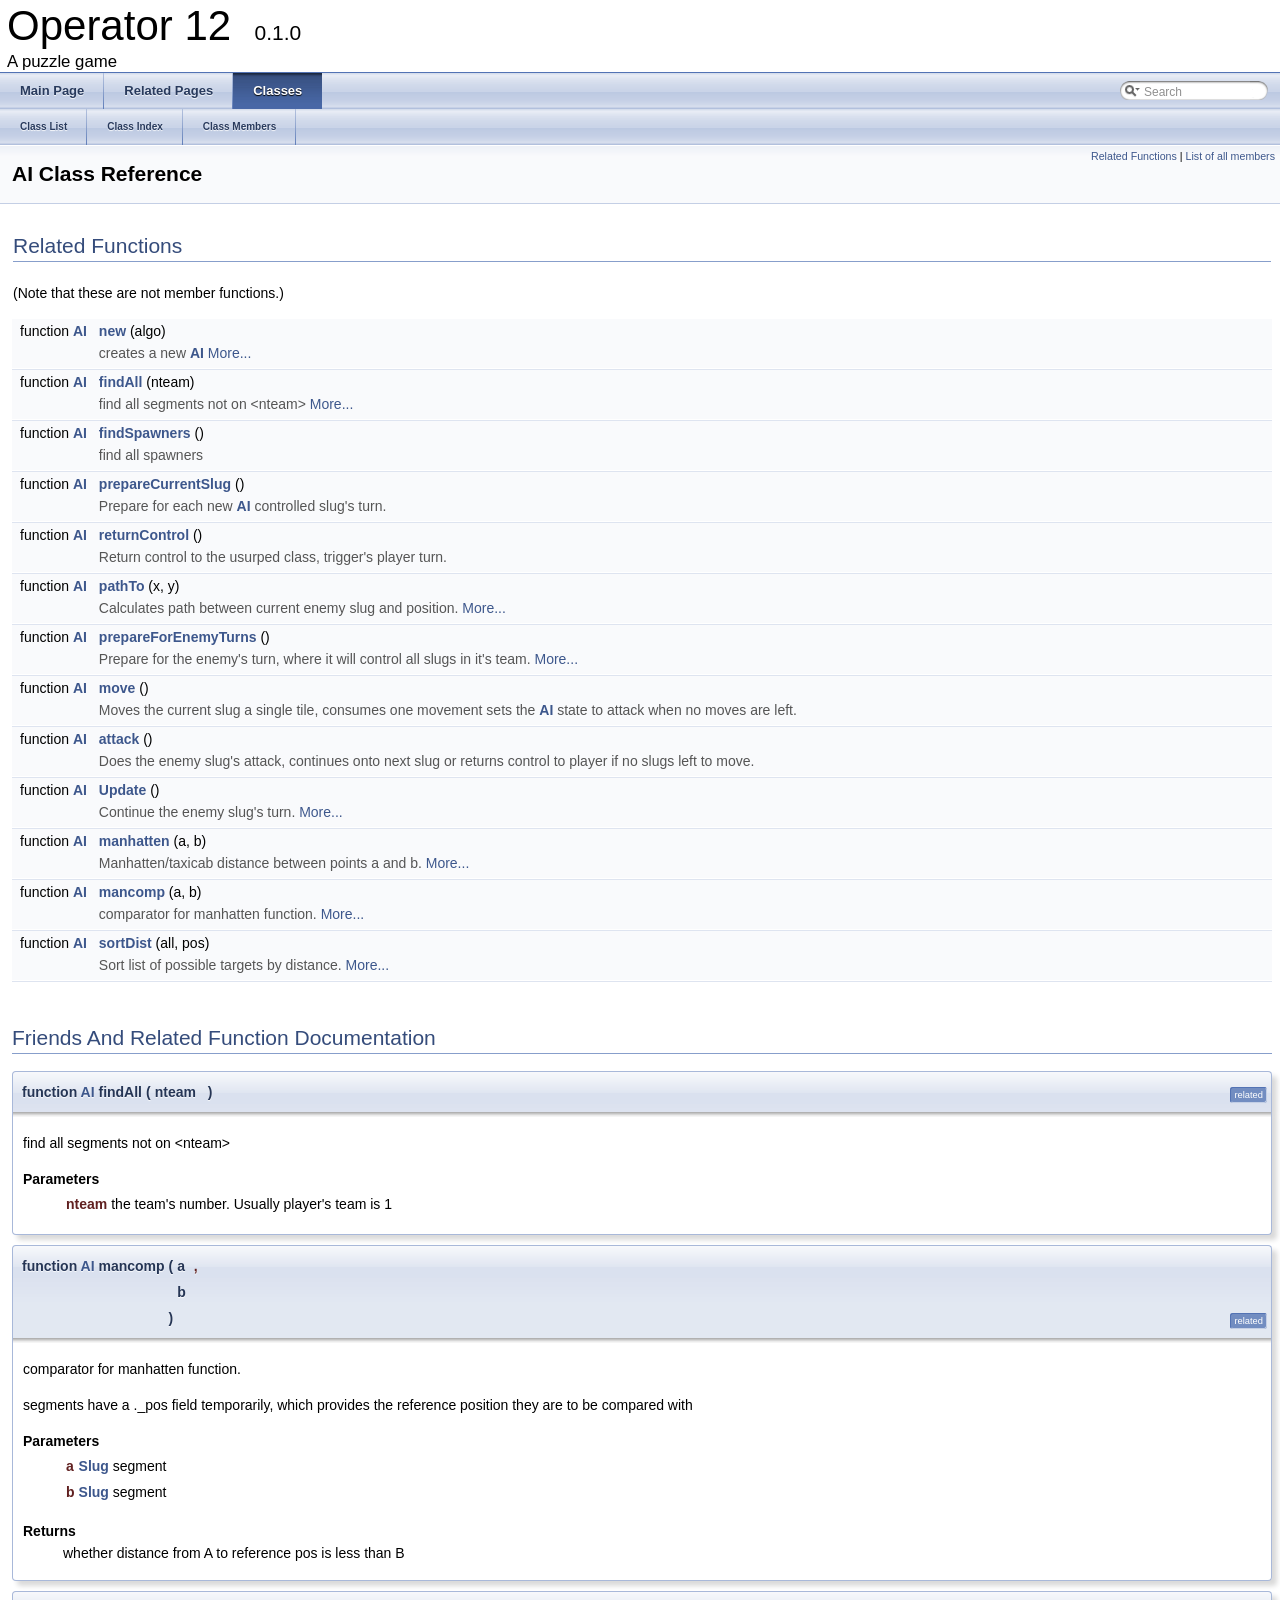
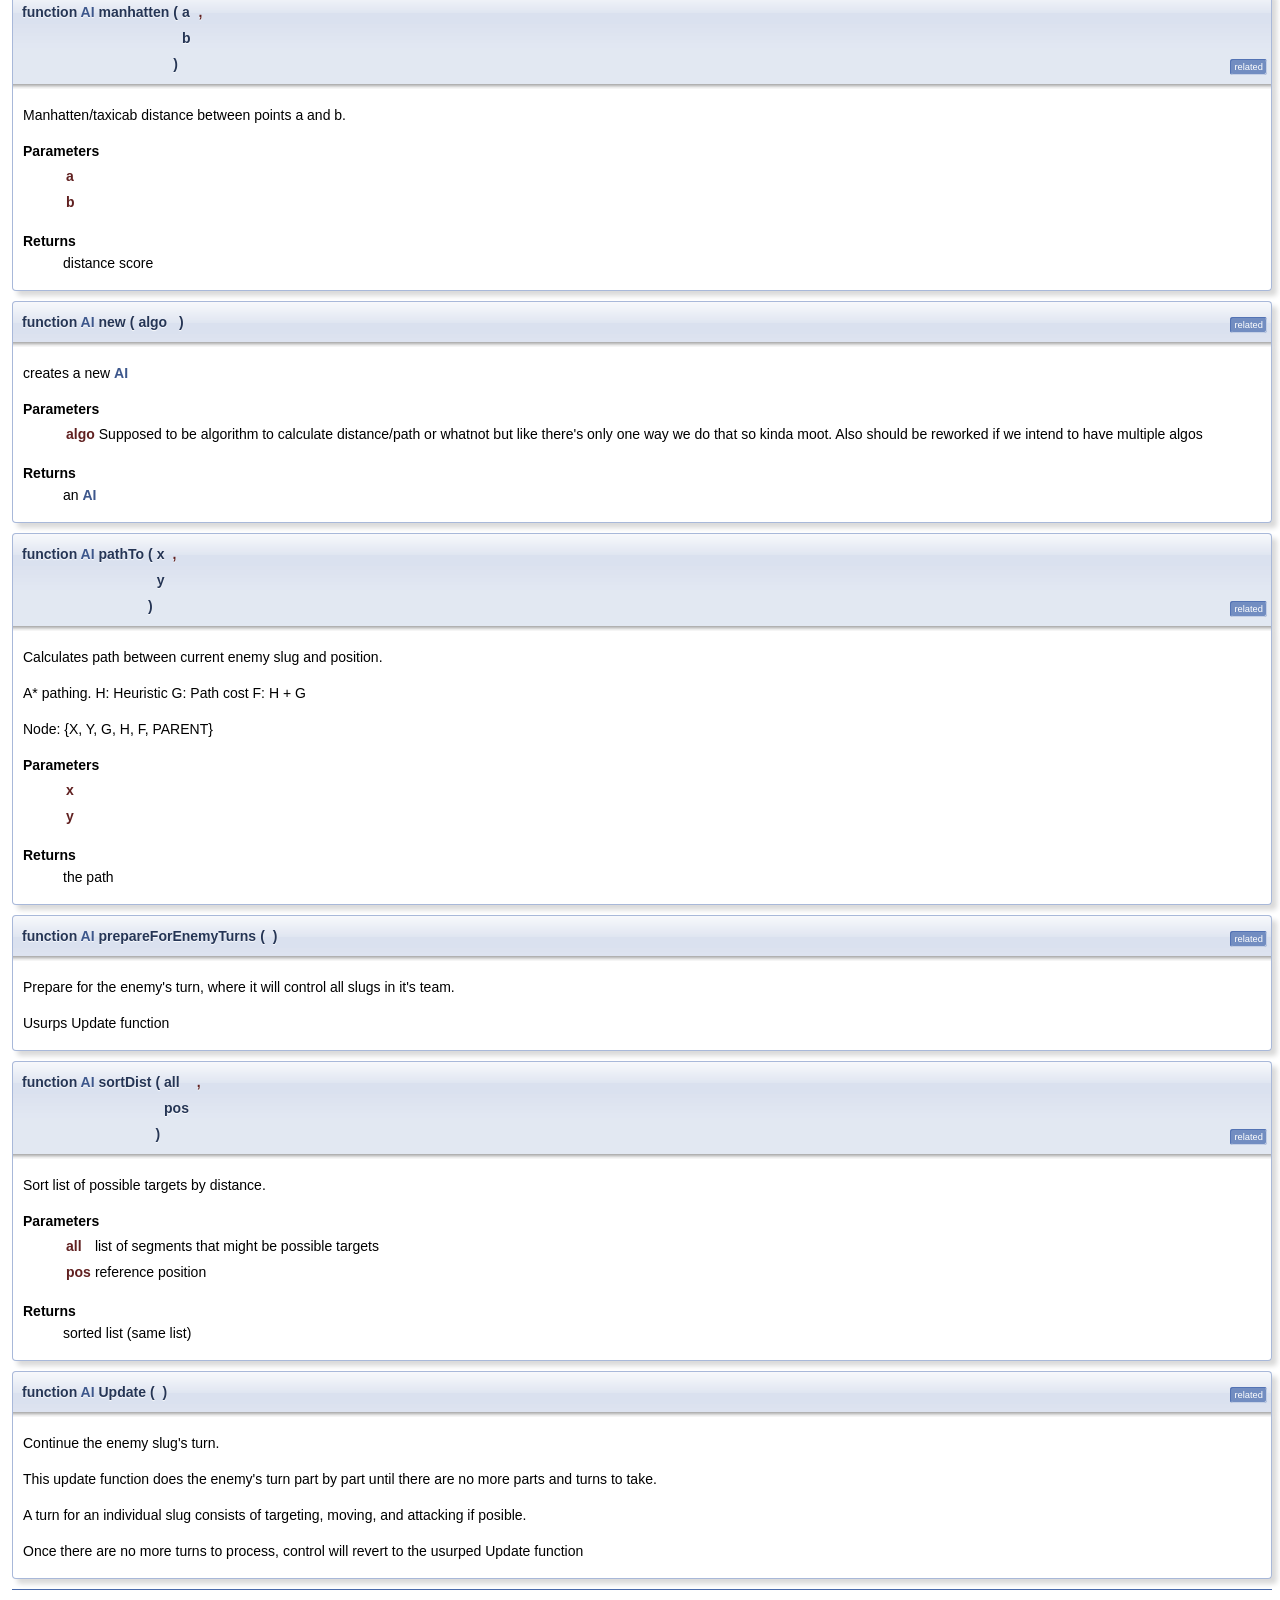
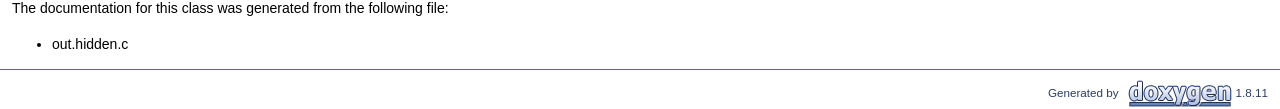
<file: docs/operator-12/classAI.html>
<!DOCTYPE html PUBLIC "-//W3C//DTD XHTML 1.0 Transitional//EN" "http://www.w3.org/TR/xhtml1/DTD/xhtml1-transitional.dtd">
<html xmlns="http://www.w3.org/1999/xhtml">
<head>
<meta http-equiv="Content-Type" content="text/xhtml;charset=UTF-8"/>
<meta http-equiv="X-UA-Compatible" content="IE=9"/>
<meta name="generator" content="Doxygen 1.8.11"/>
<title>Operator 12: AI Class Reference</title>
<link href="tabs.css" rel="stylesheet" type="text/css"/>
<script type="text/javascript" src="jquery.js"></script>
<script type="text/javascript" src="dynsections.js"></script>
<link href="search/search.css" rel="stylesheet" type="text/css"/>
<script type="text/javascript" src="search/searchdata.js"></script>
<script type="text/javascript" src="search/search.js"></script>
<script type="text/javascript">
  $(document).ready(function() { init_search(); });
</script>
<link href="doxygen.css" rel="stylesheet" type="text/css" />
</head>
<body>
<div id="top"><!-- do not remove this div, it is closed by doxygen! -->
<div id="titlearea">
<table cellspacing="0" cellpadding="0">
 <tbody>
 <tr style="height: 56px;">
  <td id="projectalign" style="padding-left: 0.5em;">
   <div id="projectname">Operator 12
   &#160;<span id="projectnumber">0.1.0</span>
   </div>
   <div id="projectbrief">A puzzle game</div>
  </td>
 </tr>
 </tbody>
</table>
</div>
<!-- end header part -->
<!-- Generated by Doxygen 1.8.11 -->
<script type="text/javascript">
var searchBox = new SearchBox("searchBox", "search",false,'Search');
</script>
  <div id="navrow1" class="tabs">
    <ul class="tablist">
      <li><a href="index.html"><span>Main&#160;Page</span></a></li>
      <li><a href="pages.html"><span>Related&#160;Pages</span></a></li>
      <li class="current"><a href="annotated.html"><span>Classes</span></a></li>
      <li>
        <div id="MSearchBox" class="MSearchBoxInactive">
        <span class="left">
          <img id="MSearchSelect" src="search/mag_sel.png"
               onmouseover="return searchBox.OnSearchSelectShow()"
               onmouseout="return searchBox.OnSearchSelectHide()"
               alt=""/>
          <input type="text" id="MSearchField" value="Search" accesskey="S"
               onfocus="searchBox.OnSearchFieldFocus(true)" 
               onblur="searchBox.OnSearchFieldFocus(false)" 
               onkeyup="searchBox.OnSearchFieldChange(event)"/>
          </span><span class="right">
            <a id="MSearchClose" href="javascript:searchBox.CloseResultsWindow()"><img id="MSearchCloseImg" border="0" src="search/close.png" alt=""/></a>
          </span>
        </div>
      </li>
    </ul>
  </div>
  <div id="navrow2" class="tabs2">
    <ul class="tablist">
      <li><a href="annotated.html"><span>Class&#160;List</span></a></li>
      <li><a href="classes.html"><span>Class&#160;Index</span></a></li>
      <li><a href="functions.html"><span>Class&#160;Members</span></a></li>
    </ul>
  </div>
<!-- window showing the filter options -->
<div id="MSearchSelectWindow"
     onmouseover="return searchBox.OnSearchSelectShow()"
     onmouseout="return searchBox.OnSearchSelectHide()"
     onkeydown="return searchBox.OnSearchSelectKey(event)">
</div>

<!-- iframe showing the search results (closed by default) -->
<div id="MSearchResultsWindow">
<iframe src="javascript:void(0)" frameborder="0" 
        name="MSearchResults" id="MSearchResults">
</iframe>
</div>

</div><!-- top -->
<div class="header">
  <div class="summary">
<a href="#related">Related Functions</a> &#124;
<a href="classAI-members.html">List of all members</a>  </div>
  <div class="headertitle">
<div class="title">AI Class Reference</div>  </div>
</div><!--header-->
<div class="contents">
<table class="memberdecls">
<tr class="heading"><td colspan="2"><h2 class="groupheader"><a name="related"></a>
Related Functions</h2></td></tr>
<tr><td class="ititle" colspan="2"><p>(Note that these are not member functions.) </p>
</td></tr>
<tr class="memitem:a0f5c21540348e6dd4c666fed91509b86"><td class="memItemLeft" align="right" valign="top">function <a class="el" href="classAI.html">AI</a>&#160;</td><td class="memItemRight" valign="bottom"><a class="el" href="classAI.html#a0f5c21540348e6dd4c666fed91509b86">new</a> (algo)</td></tr>
<tr class="memdesc:a0f5c21540348e6dd4c666fed91509b86"><td class="mdescLeft">&#160;</td><td class="mdescRight">creates a new <a class="el" href="classAI.html">AI</a>  <a href="#a0f5c21540348e6dd4c666fed91509b86">More...</a><br /></td></tr>
<tr class="separator:a0f5c21540348e6dd4c666fed91509b86"><td class="memSeparator" colspan="2">&#160;</td></tr>
<tr class="memitem:a0806c83e693981e315c78a4713b880d6"><td class="memItemLeft" align="right" valign="top">function <a class="el" href="classAI.html">AI</a>&#160;</td><td class="memItemRight" valign="bottom"><a class="el" href="classAI.html#a0806c83e693981e315c78a4713b880d6">findAll</a> (nteam)</td></tr>
<tr class="memdesc:a0806c83e693981e315c78a4713b880d6"><td class="mdescLeft">&#160;</td><td class="mdescRight">find all segments not on &lt;nteam&gt;  <a href="#a0806c83e693981e315c78a4713b880d6">More...</a><br /></td></tr>
<tr class="separator:a0806c83e693981e315c78a4713b880d6"><td class="memSeparator" colspan="2">&#160;</td></tr>
<tr class="memitem:ac33c851e794a6e0b486437aaffecb3f8"><td class="memItemLeft" align="right" valign="top"><a class="anchor" id="ac33c851e794a6e0b486437aaffecb3f8"></a>
function <a class="el" href="classAI.html">AI</a>&#160;</td><td class="memItemRight" valign="bottom"><a class="el" href="classAI.html#ac33c851e794a6e0b486437aaffecb3f8">findSpawners</a> ()</td></tr>
<tr class="memdesc:ac33c851e794a6e0b486437aaffecb3f8"><td class="mdescLeft">&#160;</td><td class="mdescRight">find all spawners <br /></td></tr>
<tr class="separator:ac33c851e794a6e0b486437aaffecb3f8"><td class="memSeparator" colspan="2">&#160;</td></tr>
<tr class="memitem:a73e3a374f3b23f80bd63d3234754047c"><td class="memItemLeft" align="right" valign="top"><a class="anchor" id="a73e3a374f3b23f80bd63d3234754047c"></a>
function <a class="el" href="classAI.html">AI</a>&#160;</td><td class="memItemRight" valign="bottom"><a class="el" href="classAI.html#a73e3a374f3b23f80bd63d3234754047c">prepareCurrentSlug</a> ()</td></tr>
<tr class="memdesc:a73e3a374f3b23f80bd63d3234754047c"><td class="mdescLeft">&#160;</td><td class="mdescRight">Prepare for each new <a class="el" href="classAI.html">AI</a> controlled slug's turn. <br /></td></tr>
<tr class="separator:a73e3a374f3b23f80bd63d3234754047c"><td class="memSeparator" colspan="2">&#160;</td></tr>
<tr class="memitem:ae78e2348488a7027d72d4ffd0e1c4445"><td class="memItemLeft" align="right" valign="top"><a class="anchor" id="ae78e2348488a7027d72d4ffd0e1c4445"></a>
function <a class="el" href="classAI.html">AI</a>&#160;</td><td class="memItemRight" valign="bottom"><a class="el" href="classAI.html#ae78e2348488a7027d72d4ffd0e1c4445">returnControl</a> ()</td></tr>
<tr class="memdesc:ae78e2348488a7027d72d4ffd0e1c4445"><td class="mdescLeft">&#160;</td><td class="mdescRight">Return control to the usurped class, trigger's player turn. <br /></td></tr>
<tr class="separator:ae78e2348488a7027d72d4ffd0e1c4445"><td class="memSeparator" colspan="2">&#160;</td></tr>
<tr class="memitem:aabf64e2a2b222a04e8a620219026c895"><td class="memItemLeft" align="right" valign="top">function <a class="el" href="classAI.html">AI</a>&#160;</td><td class="memItemRight" valign="bottom"><a class="el" href="classAI.html#aabf64e2a2b222a04e8a620219026c895">pathTo</a> (x, y)</td></tr>
<tr class="memdesc:aabf64e2a2b222a04e8a620219026c895"><td class="mdescLeft">&#160;</td><td class="mdescRight">Calculates path between current enemy slug and position.  <a href="#aabf64e2a2b222a04e8a620219026c895">More...</a><br /></td></tr>
<tr class="separator:aabf64e2a2b222a04e8a620219026c895"><td class="memSeparator" colspan="2">&#160;</td></tr>
<tr class="memitem:abca8593dcb40ae917f298d5a259381c1"><td class="memItemLeft" align="right" valign="top">function <a class="el" href="classAI.html">AI</a>&#160;</td><td class="memItemRight" valign="bottom"><a class="el" href="classAI.html#abca8593dcb40ae917f298d5a259381c1">prepareForEnemyTurns</a> ()</td></tr>
<tr class="memdesc:abca8593dcb40ae917f298d5a259381c1"><td class="mdescLeft">&#160;</td><td class="mdescRight">Prepare for the enemy's turn, where it will control all slugs in it's team.  <a href="#abca8593dcb40ae917f298d5a259381c1">More...</a><br /></td></tr>
<tr class="separator:abca8593dcb40ae917f298d5a259381c1"><td class="memSeparator" colspan="2">&#160;</td></tr>
<tr class="memitem:a9d10419849587276176a8bbe6d6d237f"><td class="memItemLeft" align="right" valign="top"><a class="anchor" id="a9d10419849587276176a8bbe6d6d237f"></a>
function <a class="el" href="classAI.html">AI</a>&#160;</td><td class="memItemRight" valign="bottom"><a class="el" href="classAI.html#a9d10419849587276176a8bbe6d6d237f">move</a> ()</td></tr>
<tr class="memdesc:a9d10419849587276176a8bbe6d6d237f"><td class="mdescLeft">&#160;</td><td class="mdescRight">Moves the current slug a single tile, consumes one movement sets the <a class="el" href="classAI.html">AI</a> state to attack when no moves are left. <br /></td></tr>
<tr class="separator:a9d10419849587276176a8bbe6d6d237f"><td class="memSeparator" colspan="2">&#160;</td></tr>
<tr class="memitem:af48163ba3d2703124134b8ad060fd6e4"><td class="memItemLeft" align="right" valign="top"><a class="anchor" id="af48163ba3d2703124134b8ad060fd6e4"></a>
function <a class="el" href="classAI.html">AI</a>&#160;</td><td class="memItemRight" valign="bottom"><a class="el" href="classAI.html#af48163ba3d2703124134b8ad060fd6e4">attack</a> ()</td></tr>
<tr class="memdesc:af48163ba3d2703124134b8ad060fd6e4"><td class="mdescLeft">&#160;</td><td class="mdescRight">Does the enemy slug's attack, continues onto next slug or returns control to player if no slugs left to move. <br /></td></tr>
<tr class="separator:af48163ba3d2703124134b8ad060fd6e4"><td class="memSeparator" colspan="2">&#160;</td></tr>
<tr class="memitem:a57b6f5da7b91d4646fab7c3c0e77614c"><td class="memItemLeft" align="right" valign="top">function <a class="el" href="classAI.html">AI</a>&#160;</td><td class="memItemRight" valign="bottom"><a class="el" href="classAI.html#a57b6f5da7b91d4646fab7c3c0e77614c">Update</a> ()</td></tr>
<tr class="memdesc:a57b6f5da7b91d4646fab7c3c0e77614c"><td class="mdescLeft">&#160;</td><td class="mdescRight">Continue the enemy slug's turn.  <a href="#a57b6f5da7b91d4646fab7c3c0e77614c">More...</a><br /></td></tr>
<tr class="separator:a57b6f5da7b91d4646fab7c3c0e77614c"><td class="memSeparator" colspan="2">&#160;</td></tr>
<tr class="memitem:a3b16d586061ac5513281d92cfbfa4035"><td class="memItemLeft" align="right" valign="top">function <a class="el" href="classAI.html">AI</a>&#160;</td><td class="memItemRight" valign="bottom"><a class="el" href="classAI.html#a3b16d586061ac5513281d92cfbfa4035">manhatten</a> (a, b)</td></tr>
<tr class="memdesc:a3b16d586061ac5513281d92cfbfa4035"><td class="mdescLeft">&#160;</td><td class="mdescRight">Manhatten/taxicab distance between points a and b.  <a href="#a3b16d586061ac5513281d92cfbfa4035">More...</a><br /></td></tr>
<tr class="separator:a3b16d586061ac5513281d92cfbfa4035"><td class="memSeparator" colspan="2">&#160;</td></tr>
<tr class="memitem:a825736f2c18ac5f0ed59df206bb0a961"><td class="memItemLeft" align="right" valign="top">function <a class="el" href="classAI.html">AI</a>&#160;</td><td class="memItemRight" valign="bottom"><a class="el" href="classAI.html#a825736f2c18ac5f0ed59df206bb0a961">mancomp</a> (a, b)</td></tr>
<tr class="memdesc:a825736f2c18ac5f0ed59df206bb0a961"><td class="mdescLeft">&#160;</td><td class="mdescRight">comparator for manhatten function.  <a href="#a825736f2c18ac5f0ed59df206bb0a961">More...</a><br /></td></tr>
<tr class="separator:a825736f2c18ac5f0ed59df206bb0a961"><td class="memSeparator" colspan="2">&#160;</td></tr>
<tr class="memitem:ab688c243422439996720e147c8942418"><td class="memItemLeft" align="right" valign="top">function <a class="el" href="classAI.html">AI</a>&#160;</td><td class="memItemRight" valign="bottom"><a class="el" href="classAI.html#ab688c243422439996720e147c8942418">sortDist</a> (all, pos)</td></tr>
<tr class="memdesc:ab688c243422439996720e147c8942418"><td class="mdescLeft">&#160;</td><td class="mdescRight">Sort list of possible targets by distance.  <a href="#ab688c243422439996720e147c8942418">More...</a><br /></td></tr>
<tr class="separator:ab688c243422439996720e147c8942418"><td class="memSeparator" colspan="2">&#160;</td></tr>
</table>
<h2 class="groupheader">Friends And Related Function Documentation</h2>
<a class="anchor" id="a0806c83e693981e315c78a4713b880d6"></a>
<div class="memitem">
<div class="memproto">
<table class="mlabels">
  <tr>
  <td class="mlabels-left">
      <table class="memname">
        <tr>
          <td class="memname">function <a class="el" href="classAI.html">AI</a> findAll </td>
          <td>(</td>
          <td class="paramtype">nteam&#160;</td>
          <td class="paramname"></td><td>)</td>
          <td></td>
        </tr>
      </table>
  </td>
  <td class="mlabels-right">
<span class="mlabels"><span class="mlabel">related</span></span>  </td>
  </tr>
</table>
</div><div class="memdoc">

<p>find all segments not on &lt;nteam&gt; </p>
<dl class="params"><dt>Parameters</dt><dd>
  <table class="params">
    <tr><td class="paramname">nteam</td><td>the team's number. Usually player's team is 1 </td></tr>
  </table>
  </dd>
</dl>

</div>
</div>
<a class="anchor" id="a825736f2c18ac5f0ed59df206bb0a961"></a>
<div class="memitem">
<div class="memproto">
<table class="mlabels">
  <tr>
  <td class="mlabels-left">
      <table class="memname">
        <tr>
          <td class="memname">function <a class="el" href="classAI.html">AI</a> mancomp </td>
          <td>(</td>
          <td class="paramtype">a&#160;</td>
          <td class="paramname">, </td>
        </tr>
        <tr>
          <td class="paramkey"></td>
          <td></td>
          <td class="paramtype">b&#160;</td>
          <td class="paramname">&#160;</td>
        </tr>
        <tr>
          <td></td>
          <td>)</td>
          <td></td><td></td>
        </tr>
      </table>
  </td>
  <td class="mlabels-right">
<span class="mlabels"><span class="mlabel">related</span></span>  </td>
  </tr>
</table>
</div><div class="memdoc">

<p>comparator for manhatten function. </p>
<p>segments have a ._pos field temporarily, which provides the reference position they are to be compared with</p>
<dl class="params"><dt>Parameters</dt><dd>
  <table class="params">
    <tr><td class="paramname">a</td><td><a class="el" href="classSlug.html">Slug</a> segment </td></tr>
    <tr><td class="paramname">b</td><td><a class="el" href="classSlug.html">Slug</a> segment</td></tr>
  </table>
  </dd>
</dl>
<dl class="section return"><dt>Returns</dt><dd>whether distance from A to reference pos is less than B </dd></dl>

</div>
</div>
<a class="anchor" id="a3b16d586061ac5513281d92cfbfa4035"></a>
<div class="memitem">
<div class="memproto">
<table class="mlabels">
  <tr>
  <td class="mlabels-left">
      <table class="memname">
        <tr>
          <td class="memname">function <a class="el" href="classAI.html">AI</a> manhatten </td>
          <td>(</td>
          <td class="paramtype">a&#160;</td>
          <td class="paramname">, </td>
        </tr>
        <tr>
          <td class="paramkey"></td>
          <td></td>
          <td class="paramtype">b&#160;</td>
          <td class="paramname">&#160;</td>
        </tr>
        <tr>
          <td></td>
          <td>)</td>
          <td></td><td></td>
        </tr>
      </table>
  </td>
  <td class="mlabels-right">
<span class="mlabels"><span class="mlabel">related</span></span>  </td>
  </tr>
</table>
</div><div class="memdoc">

<p>Manhatten/taxicab distance between points a and b. </p>
<dl class="params"><dt>Parameters</dt><dd>
  <table class="params">
    <tr><td class="paramname">a</td><td></td></tr>
    <tr><td class="paramname">b</td><td></td></tr>
  </table>
  </dd>
</dl>
<dl class="section return"><dt>Returns</dt><dd>distance score </dd></dl>

</div>
</div>
<a class="anchor" id="a0f5c21540348e6dd4c666fed91509b86"></a>
<div class="memitem">
<div class="memproto">
<table class="mlabels">
  <tr>
  <td class="mlabels-left">
      <table class="memname">
        <tr>
          <td class="memname">function <a class="el" href="classAI.html">AI</a> new </td>
          <td>(</td>
          <td class="paramtype">algo&#160;</td>
          <td class="paramname"></td><td>)</td>
          <td></td>
        </tr>
      </table>
  </td>
  <td class="mlabels-right">
<span class="mlabels"><span class="mlabel">related</span></span>  </td>
  </tr>
</table>
</div><div class="memdoc">

<p>creates a new <a class="el" href="classAI.html">AI</a> </p>
<dl class="params"><dt>Parameters</dt><dd>
  <table class="params">
    <tr><td class="paramname">algo</td><td>Supposed to be algorithm to calculate distance/path or whatnot but like there's only one way we do that so kinda moot. Also should be reworked if we intend to have multiple algos</td></tr>
  </table>
  </dd>
</dl>
<dl class="section return"><dt>Returns</dt><dd>an <a class="el" href="classAI.html">AI</a> </dd></dl>

</div>
</div>
<a class="anchor" id="aabf64e2a2b222a04e8a620219026c895"></a>
<div class="memitem">
<div class="memproto">
<table class="mlabels">
  <tr>
  <td class="mlabels-left">
      <table class="memname">
        <tr>
          <td class="memname">function <a class="el" href="classAI.html">AI</a> pathTo </td>
          <td>(</td>
          <td class="paramtype">x&#160;</td>
          <td class="paramname">, </td>
        </tr>
        <tr>
          <td class="paramkey"></td>
          <td></td>
          <td class="paramtype">y&#160;</td>
          <td class="paramname">&#160;</td>
        </tr>
        <tr>
          <td></td>
          <td>)</td>
          <td></td><td></td>
        </tr>
      </table>
  </td>
  <td class="mlabels-right">
<span class="mlabels"><span class="mlabel">related</span></span>  </td>
  </tr>
</table>
</div><div class="memdoc">

<p>Calculates path between current enemy slug and position. </p>
<p>A* pathing. H: Heuristic G: Path cost F: H + G</p>
<p>Node: {X, Y, G, H, F, PARENT}</p>
<dl class="params"><dt>Parameters</dt><dd>
  <table class="params">
    <tr><td class="paramname">x</td><td></td></tr>
    <tr><td class="paramname">y</td><td></td></tr>
  </table>
  </dd>
</dl>
<dl class="section return"><dt>Returns</dt><dd>the path </dd></dl>

</div>
</div>
<a class="anchor" id="abca8593dcb40ae917f298d5a259381c1"></a>
<div class="memitem">
<div class="memproto">
<table class="mlabels">
  <tr>
  <td class="mlabels-left">
      <table class="memname">
        <tr>
          <td class="memname">function <a class="el" href="classAI.html">AI</a> prepareForEnemyTurns </td>
          <td>(</td>
          <td class="paramname"></td><td>)</td>
          <td></td>
        </tr>
      </table>
  </td>
  <td class="mlabels-right">
<span class="mlabels"><span class="mlabel">related</span></span>  </td>
  </tr>
</table>
</div><div class="memdoc">

<p>Prepare for the enemy's turn, where it will control all slugs in it's team. </p>
<p>Usurps Update function </p>

</div>
</div>
<a class="anchor" id="ab688c243422439996720e147c8942418"></a>
<div class="memitem">
<div class="memproto">
<table class="mlabels">
  <tr>
  <td class="mlabels-left">
      <table class="memname">
        <tr>
          <td class="memname">function <a class="el" href="classAI.html">AI</a> sortDist </td>
          <td>(</td>
          <td class="paramtype">all&#160;</td>
          <td class="paramname">, </td>
        </tr>
        <tr>
          <td class="paramkey"></td>
          <td></td>
          <td class="paramtype">pos&#160;</td>
          <td class="paramname">&#160;</td>
        </tr>
        <tr>
          <td></td>
          <td>)</td>
          <td></td><td></td>
        </tr>
      </table>
  </td>
  <td class="mlabels-right">
<span class="mlabels"><span class="mlabel">related</span></span>  </td>
  </tr>
</table>
</div><div class="memdoc">

<p>Sort list of possible targets by distance. </p>
<dl class="params"><dt>Parameters</dt><dd>
  <table class="params">
    <tr><td class="paramname">all</td><td>list of segments that might be possible targets </td></tr>
    <tr><td class="paramname">pos</td><td>reference position</td></tr>
  </table>
  </dd>
</dl>
<dl class="section return"><dt>Returns</dt><dd>sorted list (same list) </dd></dl>

</div>
</div>
<a class="anchor" id="a57b6f5da7b91d4646fab7c3c0e77614c"></a>
<div class="memitem">
<div class="memproto">
<table class="mlabels">
  <tr>
  <td class="mlabels-left">
      <table class="memname">
        <tr>
          <td class="memname">function <a class="el" href="classAI.html">AI</a> Update </td>
          <td>(</td>
          <td class="paramname"></td><td>)</td>
          <td></td>
        </tr>
      </table>
  </td>
  <td class="mlabels-right">
<span class="mlabels"><span class="mlabel">related</span></span>  </td>
  </tr>
</table>
</div><div class="memdoc">

<p>Continue the enemy slug's turn. </p>
<p>This update function does the enemy's turn part by part until there are no more parts and turns to take.</p>
<p>A turn for an individual slug consists of targeting, moving, and attacking if posible.</p>
<p>Once there are no more turns to process, control will revert to the usurped Update function </p>

</div>
</div>
<hr/>The documentation for this class was generated from the following file:<ul>
<li>out.hidden.c</li>
</ul>
</div><!-- contents -->
<!-- start footer part -->
<hr class="footer"/><address class="footer"><small>
Generated by &#160;<a href="http://www.doxygen.org/index.html">
<img class="footer" src="doxygen.png" alt="doxygen"/>
</a> 1.8.11
</small></address>
</body>
</html>
</file>
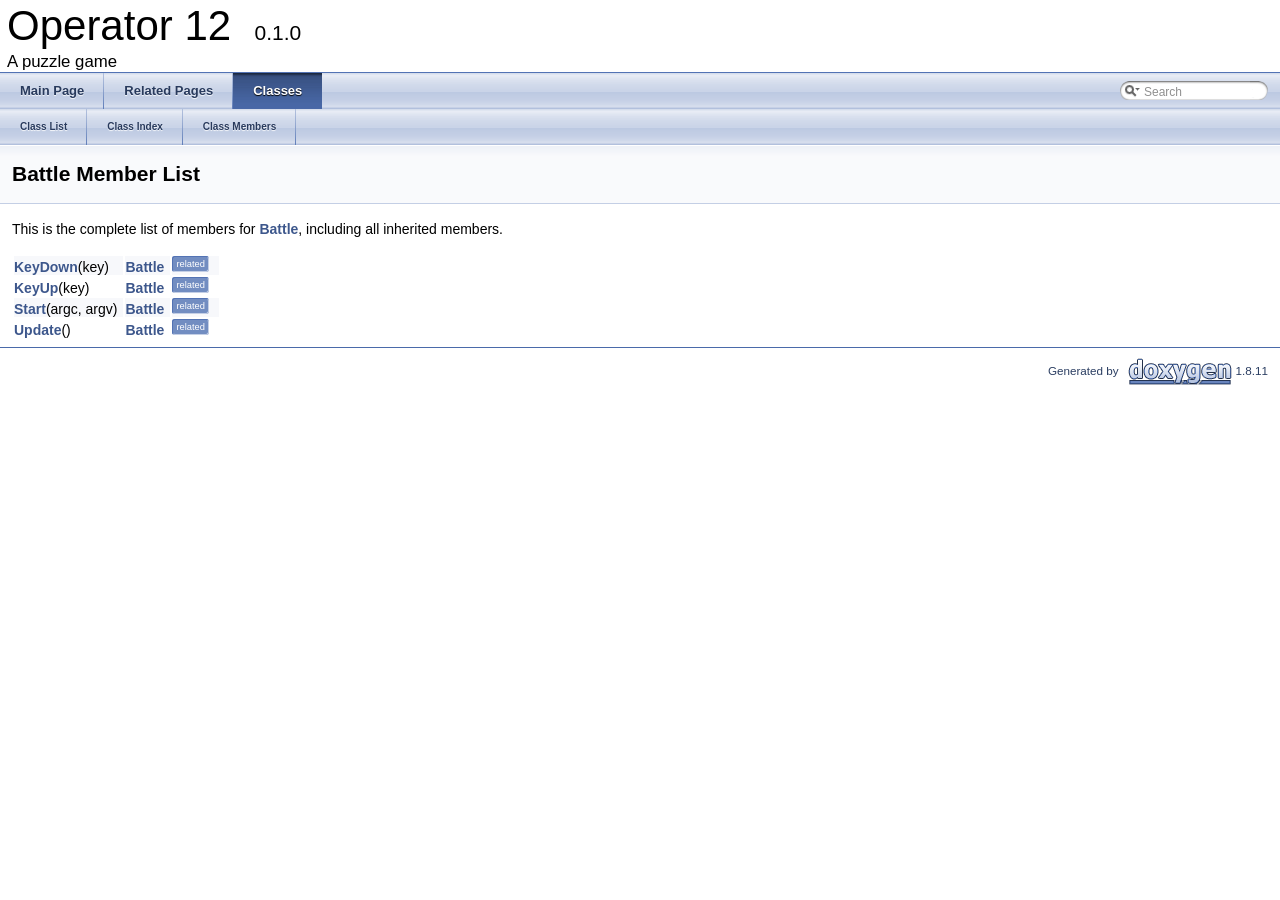
<file: docs/operator-12/classBattle-members.html>
<!DOCTYPE html PUBLIC "-//W3C//DTD XHTML 1.0 Transitional//EN" "http://www.w3.org/TR/xhtml1/DTD/xhtml1-transitional.dtd">
<html xmlns="http://www.w3.org/1999/xhtml">
<head>
<meta http-equiv="Content-Type" content="text/xhtml;charset=UTF-8"/>
<meta http-equiv="X-UA-Compatible" content="IE=9"/>
<meta name="generator" content="Doxygen 1.8.11"/>
<title>Operator 12: Member List</title>
<link href="tabs.css" rel="stylesheet" type="text/css"/>
<script type="text/javascript" src="jquery.js"></script>
<script type="text/javascript" src="dynsections.js"></script>
<link href="search/search.css" rel="stylesheet" type="text/css"/>
<script type="text/javascript" src="search/searchdata.js"></script>
<script type="text/javascript" src="search/search.js"></script>
<script type="text/javascript">
  $(document).ready(function() { init_search(); });
</script>
<link href="doxygen.css" rel="stylesheet" type="text/css" />
</head>
<body>
<div id="top"><!-- do not remove this div, it is closed by doxygen! -->
<div id="titlearea">
<table cellspacing="0" cellpadding="0">
 <tbody>
 <tr style="height: 56px;">
  <td id="projectalign" style="padding-left: 0.5em;">
   <div id="projectname">Operator 12
   &#160;<span id="projectnumber">0.1.0</span>
   </div>
   <div id="projectbrief">A puzzle game</div>
  </td>
 </tr>
 </tbody>
</table>
</div>
<!-- end header part -->
<!-- Generated by Doxygen 1.8.11 -->
<script type="text/javascript">
var searchBox = new SearchBox("searchBox", "search",false,'Search');
</script>
  <div id="navrow1" class="tabs">
    <ul class="tablist">
      <li><a href="index.html"><span>Main&#160;Page</span></a></li>
      <li><a href="pages.html"><span>Related&#160;Pages</span></a></li>
      <li class="current"><a href="annotated.html"><span>Classes</span></a></li>
      <li>
        <div id="MSearchBox" class="MSearchBoxInactive">
        <span class="left">
          <img id="MSearchSelect" src="search/mag_sel.png"
               onmouseover="return searchBox.OnSearchSelectShow()"
               onmouseout="return searchBox.OnSearchSelectHide()"
               alt=""/>
          <input type="text" id="MSearchField" value="Search" accesskey="S"
               onfocus="searchBox.OnSearchFieldFocus(true)" 
               onblur="searchBox.OnSearchFieldFocus(false)" 
               onkeyup="searchBox.OnSearchFieldChange(event)"/>
          </span><span class="right">
            <a id="MSearchClose" href="javascript:searchBox.CloseResultsWindow()"><img id="MSearchCloseImg" border="0" src="search/close.png" alt=""/></a>
          </span>
        </div>
      </li>
    </ul>
  </div>
  <div id="navrow2" class="tabs2">
    <ul class="tablist">
      <li><a href="annotated.html"><span>Class&#160;List</span></a></li>
      <li><a href="classes.html"><span>Class&#160;Index</span></a></li>
      <li><a href="functions.html"><span>Class&#160;Members</span></a></li>
    </ul>
  </div>
<!-- window showing the filter options -->
<div id="MSearchSelectWindow"
     onmouseover="return searchBox.OnSearchSelectShow()"
     onmouseout="return searchBox.OnSearchSelectHide()"
     onkeydown="return searchBox.OnSearchSelectKey(event)">
</div>

<!-- iframe showing the search results (closed by default) -->
<div id="MSearchResultsWindow">
<iframe src="javascript:void(0)" frameborder="0" 
        name="MSearchResults" id="MSearchResults">
</iframe>
</div>

</div><!-- top -->
<div class="header">
  <div class="headertitle">
<div class="title">Battle Member List</div>  </div>
</div><!--header-->
<div class="contents">

<p>This is the complete list of members for <a class="el" href="classBattle.html">Battle</a>, including all inherited members.</p>
<table class="directory">
  <tr class="even"><td class="entry"><a class="el" href="classBattle.html#a56e6b846434d6074221969275c814d9b">KeyDown</a>(key)</td><td class="entry"><a class="el" href="classBattle.html">Battle</a></td><td class="entry"><span class="mlabel">related</span></td></tr>
  <tr><td class="entry"><a class="el" href="classBattle.html#a4c1549dd50f7966fb3cc073cc3c96bb1">KeyUp</a>(key)</td><td class="entry"><a class="el" href="classBattle.html">Battle</a></td><td class="entry"><span class="mlabel">related</span></td></tr>
  <tr class="even"><td class="entry"><a class="el" href="classBattle.html#a427a230e21e088e8612d5a2be4547723">Start</a>(argc, argv)</td><td class="entry"><a class="el" href="classBattle.html">Battle</a></td><td class="entry"><span class="mlabel">related</span></td></tr>
  <tr><td class="entry"><a class="el" href="classBattle.html#a104b82ecb9bbb69838fc95d016fad3f3">Update</a>()</td><td class="entry"><a class="el" href="classBattle.html">Battle</a></td><td class="entry"><span class="mlabel">related</span></td></tr>
</table></div><!-- contents -->
<!-- start footer part -->
<hr class="footer"/><address class="footer"><small>
Generated by &#160;<a href="http://www.doxygen.org/index.html">
<img class="footer" src="doxygen.png" alt="doxygen"/>
</a> 1.8.11
</small></address>
</body>
</html>
</file>
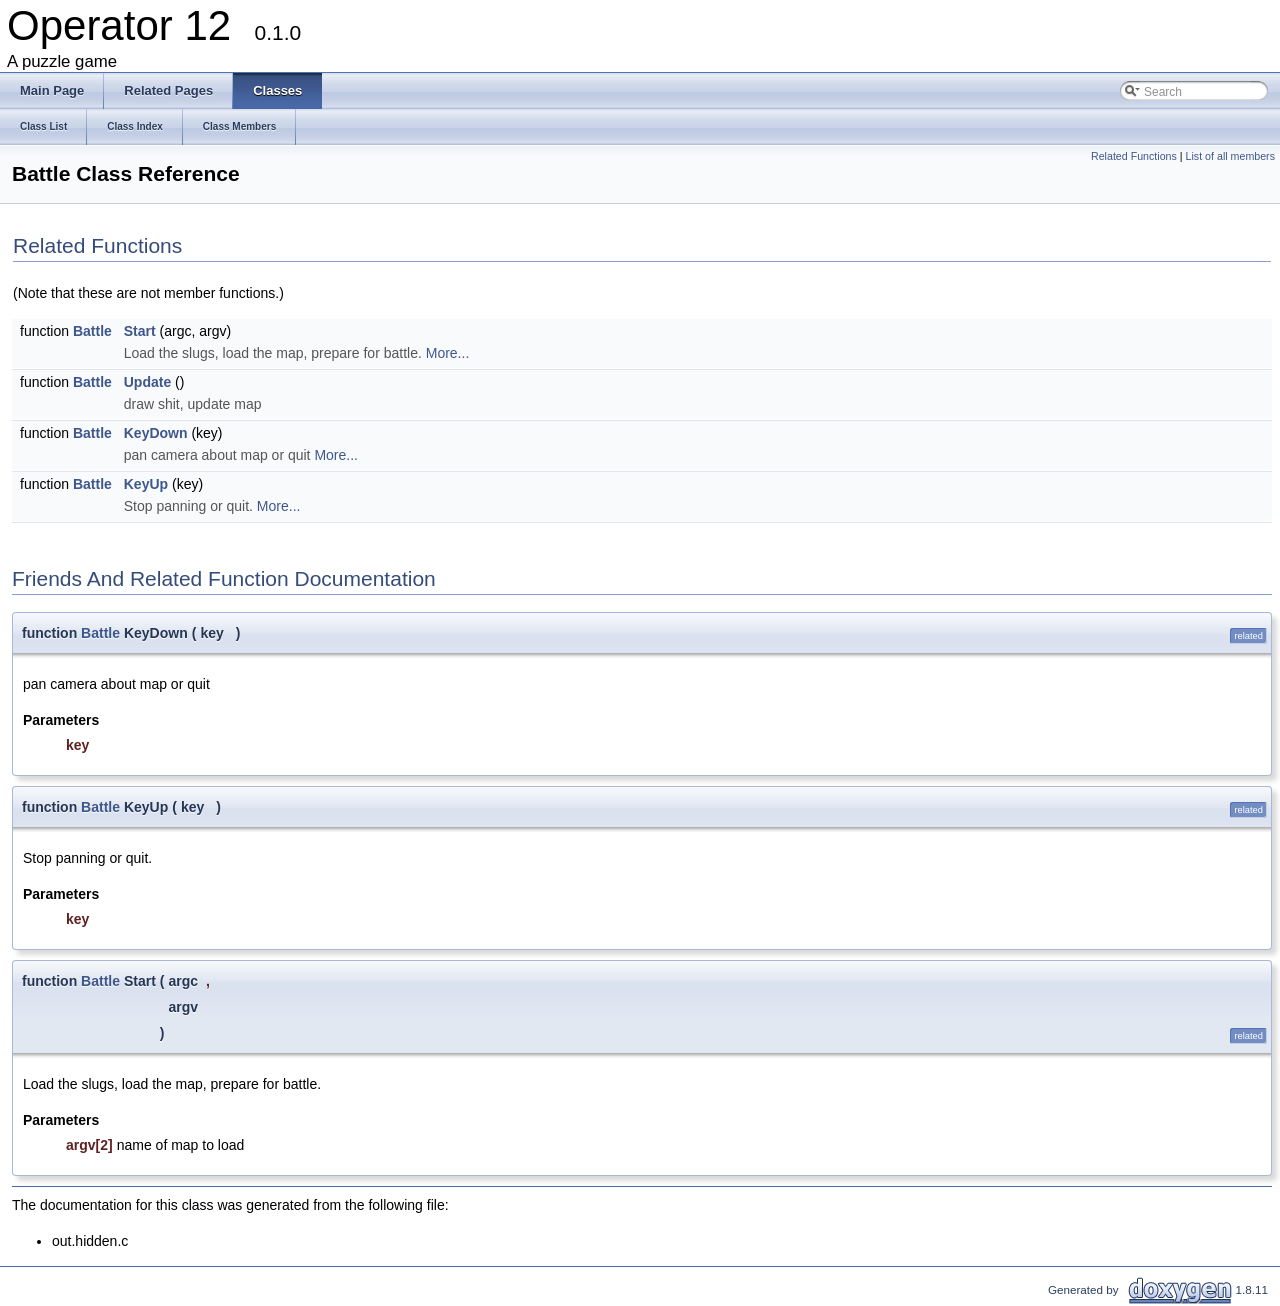
<file: docs/operator-12/classBattle.html>
<!DOCTYPE html PUBLIC "-//W3C//DTD XHTML 1.0 Transitional//EN" "http://www.w3.org/TR/xhtml1/DTD/xhtml1-transitional.dtd">
<html xmlns="http://www.w3.org/1999/xhtml">
<head>
<meta http-equiv="Content-Type" content="text/xhtml;charset=UTF-8"/>
<meta http-equiv="X-UA-Compatible" content="IE=9"/>
<meta name="generator" content="Doxygen 1.8.11"/>
<title>Operator 12: Battle Class Reference</title>
<link href="tabs.css" rel="stylesheet" type="text/css"/>
<script type="text/javascript" src="jquery.js"></script>
<script type="text/javascript" src="dynsections.js"></script>
<link href="search/search.css" rel="stylesheet" type="text/css"/>
<script type="text/javascript" src="search/searchdata.js"></script>
<script type="text/javascript" src="search/search.js"></script>
<script type="text/javascript">
  $(document).ready(function() { init_search(); });
</script>
<link href="doxygen.css" rel="stylesheet" type="text/css" />
</head>
<body>
<div id="top"><!-- do not remove this div, it is closed by doxygen! -->
<div id="titlearea">
<table cellspacing="0" cellpadding="0">
 <tbody>
 <tr style="height: 56px;">
  <td id="projectalign" style="padding-left: 0.5em;">
   <div id="projectname">Operator 12
   &#160;<span id="projectnumber">0.1.0</span>
   </div>
   <div id="projectbrief">A puzzle game</div>
  </td>
 </tr>
 </tbody>
</table>
</div>
<!-- end header part -->
<!-- Generated by Doxygen 1.8.11 -->
<script type="text/javascript">
var searchBox = new SearchBox("searchBox", "search",false,'Search');
</script>
  <div id="navrow1" class="tabs">
    <ul class="tablist">
      <li><a href="index.html"><span>Main&#160;Page</span></a></li>
      <li><a href="pages.html"><span>Related&#160;Pages</span></a></li>
      <li class="current"><a href="annotated.html"><span>Classes</span></a></li>
      <li>
        <div id="MSearchBox" class="MSearchBoxInactive">
        <span class="left">
          <img id="MSearchSelect" src="search/mag_sel.png"
               onmouseover="return searchBox.OnSearchSelectShow()"
               onmouseout="return searchBox.OnSearchSelectHide()"
               alt=""/>
          <input type="text" id="MSearchField" value="Search" accesskey="S"
               onfocus="searchBox.OnSearchFieldFocus(true)" 
               onblur="searchBox.OnSearchFieldFocus(false)" 
               onkeyup="searchBox.OnSearchFieldChange(event)"/>
          </span><span class="right">
            <a id="MSearchClose" href="javascript:searchBox.CloseResultsWindow()"><img id="MSearchCloseImg" border="0" src="search/close.png" alt=""/></a>
          </span>
        </div>
      </li>
    </ul>
  </div>
  <div id="navrow2" class="tabs2">
    <ul class="tablist">
      <li><a href="annotated.html"><span>Class&#160;List</span></a></li>
      <li><a href="classes.html"><span>Class&#160;Index</span></a></li>
      <li><a href="functions.html"><span>Class&#160;Members</span></a></li>
    </ul>
  </div>
<!-- window showing the filter options -->
<div id="MSearchSelectWindow"
     onmouseover="return searchBox.OnSearchSelectShow()"
     onmouseout="return searchBox.OnSearchSelectHide()"
     onkeydown="return searchBox.OnSearchSelectKey(event)">
</div>

<!-- iframe showing the search results (closed by default) -->
<div id="MSearchResultsWindow">
<iframe src="javascript:void(0)" frameborder="0" 
        name="MSearchResults" id="MSearchResults">
</iframe>
</div>

</div><!-- top -->
<div class="header">
  <div class="summary">
<a href="#related">Related Functions</a> &#124;
<a href="classBattle-members.html">List of all members</a>  </div>
  <div class="headertitle">
<div class="title">Battle Class Reference</div>  </div>
</div><!--header-->
<div class="contents">
<table class="memberdecls">
<tr class="heading"><td colspan="2"><h2 class="groupheader"><a name="related"></a>
Related Functions</h2></td></tr>
<tr><td class="ititle" colspan="2"><p>(Note that these are not member functions.) </p>
</td></tr>
<tr class="memitem:a427a230e21e088e8612d5a2be4547723"><td class="memItemLeft" align="right" valign="top">function <a class="el" href="classBattle.html">Battle</a>&#160;</td><td class="memItemRight" valign="bottom"><a class="el" href="classBattle.html#a427a230e21e088e8612d5a2be4547723">Start</a> (argc, argv)</td></tr>
<tr class="memdesc:a427a230e21e088e8612d5a2be4547723"><td class="mdescLeft">&#160;</td><td class="mdescRight">Load the slugs, load the map, prepare for battle.  <a href="#a427a230e21e088e8612d5a2be4547723">More...</a><br /></td></tr>
<tr class="separator:a427a230e21e088e8612d5a2be4547723"><td class="memSeparator" colspan="2">&#160;</td></tr>
<tr class="memitem:a104b82ecb9bbb69838fc95d016fad3f3"><td class="memItemLeft" align="right" valign="top"><a class="anchor" id="a104b82ecb9bbb69838fc95d016fad3f3"></a>
function <a class="el" href="classBattle.html">Battle</a>&#160;</td><td class="memItemRight" valign="bottom"><a class="el" href="classBattle.html#a104b82ecb9bbb69838fc95d016fad3f3">Update</a> ()</td></tr>
<tr class="memdesc:a104b82ecb9bbb69838fc95d016fad3f3"><td class="mdescLeft">&#160;</td><td class="mdescRight">draw shit, update map <br /></td></tr>
<tr class="separator:a104b82ecb9bbb69838fc95d016fad3f3"><td class="memSeparator" colspan="2">&#160;</td></tr>
<tr class="memitem:a56e6b846434d6074221969275c814d9b"><td class="memItemLeft" align="right" valign="top">function <a class="el" href="classBattle.html">Battle</a>&#160;</td><td class="memItemRight" valign="bottom"><a class="el" href="classBattle.html#a56e6b846434d6074221969275c814d9b">KeyDown</a> (key)</td></tr>
<tr class="memdesc:a56e6b846434d6074221969275c814d9b"><td class="mdescLeft">&#160;</td><td class="mdescRight">pan camera about map or quit  <a href="#a56e6b846434d6074221969275c814d9b">More...</a><br /></td></tr>
<tr class="separator:a56e6b846434d6074221969275c814d9b"><td class="memSeparator" colspan="2">&#160;</td></tr>
<tr class="memitem:a4c1549dd50f7966fb3cc073cc3c96bb1"><td class="memItemLeft" align="right" valign="top">function <a class="el" href="classBattle.html">Battle</a>&#160;</td><td class="memItemRight" valign="bottom"><a class="el" href="classBattle.html#a4c1549dd50f7966fb3cc073cc3c96bb1">KeyUp</a> (key)</td></tr>
<tr class="memdesc:a4c1549dd50f7966fb3cc073cc3c96bb1"><td class="mdescLeft">&#160;</td><td class="mdescRight">Stop panning or quit.  <a href="#a4c1549dd50f7966fb3cc073cc3c96bb1">More...</a><br /></td></tr>
<tr class="separator:a4c1549dd50f7966fb3cc073cc3c96bb1"><td class="memSeparator" colspan="2">&#160;</td></tr>
</table>
<h2 class="groupheader">Friends And Related Function Documentation</h2>
<a class="anchor" id="a56e6b846434d6074221969275c814d9b"></a>
<div class="memitem">
<div class="memproto">
<table class="mlabels">
  <tr>
  <td class="mlabels-left">
      <table class="memname">
        <tr>
          <td class="memname">function <a class="el" href="classBattle.html">Battle</a> KeyDown </td>
          <td>(</td>
          <td class="paramtype">key&#160;</td>
          <td class="paramname"></td><td>)</td>
          <td></td>
        </tr>
      </table>
  </td>
  <td class="mlabels-right">
<span class="mlabels"><span class="mlabel">related</span></span>  </td>
  </tr>
</table>
</div><div class="memdoc">

<p>pan camera about map or quit </p>
<dl class="params"><dt>Parameters</dt><dd>
  <table class="params">
    <tr><td class="paramname">key</td><td></td></tr>
  </table>
  </dd>
</dl>

</div>
</div>
<a class="anchor" id="a4c1549dd50f7966fb3cc073cc3c96bb1"></a>
<div class="memitem">
<div class="memproto">
<table class="mlabels">
  <tr>
  <td class="mlabels-left">
      <table class="memname">
        <tr>
          <td class="memname">function <a class="el" href="classBattle.html">Battle</a> KeyUp </td>
          <td>(</td>
          <td class="paramtype">key&#160;</td>
          <td class="paramname"></td><td>)</td>
          <td></td>
        </tr>
      </table>
  </td>
  <td class="mlabels-right">
<span class="mlabels"><span class="mlabel">related</span></span>  </td>
  </tr>
</table>
</div><div class="memdoc">

<p>Stop panning or quit. </p>
<dl class="params"><dt>Parameters</dt><dd>
  <table class="params">
    <tr><td class="paramname">key</td><td></td></tr>
  </table>
  </dd>
</dl>

</div>
</div>
<a class="anchor" id="a427a230e21e088e8612d5a2be4547723"></a>
<div class="memitem">
<div class="memproto">
<table class="mlabels">
  <tr>
  <td class="mlabels-left">
      <table class="memname">
        <tr>
          <td class="memname">function <a class="el" href="classBattle.html">Battle</a> Start </td>
          <td>(</td>
          <td class="paramtype">argc&#160;</td>
          <td class="paramname">, </td>
        </tr>
        <tr>
          <td class="paramkey"></td>
          <td></td>
          <td class="paramtype">argv&#160;</td>
          <td class="paramname">&#160;</td>
        </tr>
        <tr>
          <td></td>
          <td>)</td>
          <td></td><td></td>
        </tr>
      </table>
  </td>
  <td class="mlabels-right">
<span class="mlabels"><span class="mlabel">related</span></span>  </td>
  </tr>
</table>
</div><div class="memdoc">

<p>Load the slugs, load the map, prepare for battle. </p>
<dl class="params"><dt>Parameters</dt><dd>
  <table class="params">
    <tr><td class="paramname">argv[2]</td><td>name of map to load </td></tr>
  </table>
  </dd>
</dl>

</div>
</div>
<hr/>The documentation for this class was generated from the following file:<ul>
<li>out.hidden.c</li>
</ul>
</div><!-- contents -->
<!-- start footer part -->
<hr class="footer"/><address class="footer"><small>
Generated by &#160;<a href="http://www.doxygen.org/index.html">
<img class="footer" src="doxygen.png" alt="doxygen"/>
</a> 1.8.11
</small></address>
</body>
</html>
</file>
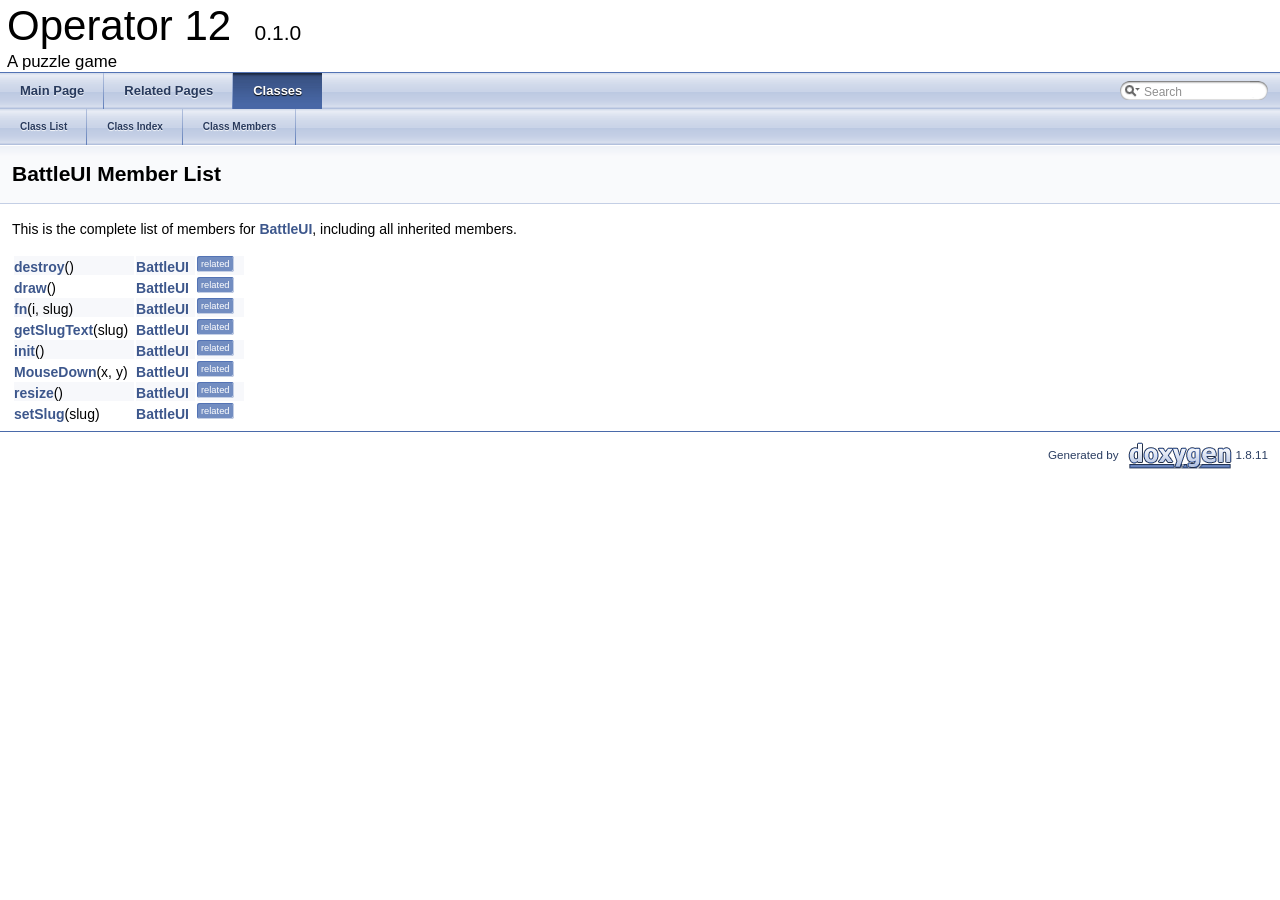
<file: docs/operator-12/classBattleUI-members.html>
<!DOCTYPE html PUBLIC "-//W3C//DTD XHTML 1.0 Transitional//EN" "http://www.w3.org/TR/xhtml1/DTD/xhtml1-transitional.dtd">
<html xmlns="http://www.w3.org/1999/xhtml">
<head>
<meta http-equiv="Content-Type" content="text/xhtml;charset=UTF-8"/>
<meta http-equiv="X-UA-Compatible" content="IE=9"/>
<meta name="generator" content="Doxygen 1.8.11"/>
<title>Operator 12: Member List</title>
<link href="tabs.css" rel="stylesheet" type="text/css"/>
<script type="text/javascript" src="jquery.js"></script>
<script type="text/javascript" src="dynsections.js"></script>
<link href="search/search.css" rel="stylesheet" type="text/css"/>
<script type="text/javascript" src="search/searchdata.js"></script>
<script type="text/javascript" src="search/search.js"></script>
<script type="text/javascript">
  $(document).ready(function() { init_search(); });
</script>
<link href="doxygen.css" rel="stylesheet" type="text/css" />
</head>
<body>
<div id="top"><!-- do not remove this div, it is closed by doxygen! -->
<div id="titlearea">
<table cellspacing="0" cellpadding="0">
 <tbody>
 <tr style="height: 56px;">
  <td id="projectalign" style="padding-left: 0.5em;">
   <div id="projectname">Operator 12
   &#160;<span id="projectnumber">0.1.0</span>
   </div>
   <div id="projectbrief">A puzzle game</div>
  </td>
 </tr>
 </tbody>
</table>
</div>
<!-- end header part -->
<!-- Generated by Doxygen 1.8.11 -->
<script type="text/javascript">
var searchBox = new SearchBox("searchBox", "search",false,'Search');
</script>
  <div id="navrow1" class="tabs">
    <ul class="tablist">
      <li><a href="index.html"><span>Main&#160;Page</span></a></li>
      <li><a href="pages.html"><span>Related&#160;Pages</span></a></li>
      <li class="current"><a href="annotated.html"><span>Classes</span></a></li>
      <li>
        <div id="MSearchBox" class="MSearchBoxInactive">
        <span class="left">
          <img id="MSearchSelect" src="search/mag_sel.png"
               onmouseover="return searchBox.OnSearchSelectShow()"
               onmouseout="return searchBox.OnSearchSelectHide()"
               alt=""/>
          <input type="text" id="MSearchField" value="Search" accesskey="S"
               onfocus="searchBox.OnSearchFieldFocus(true)" 
               onblur="searchBox.OnSearchFieldFocus(false)" 
               onkeyup="searchBox.OnSearchFieldChange(event)"/>
          </span><span class="right">
            <a id="MSearchClose" href="javascript:searchBox.CloseResultsWindow()"><img id="MSearchCloseImg" border="0" src="search/close.png" alt=""/></a>
          </span>
        </div>
      </li>
    </ul>
  </div>
  <div id="navrow2" class="tabs2">
    <ul class="tablist">
      <li><a href="annotated.html"><span>Class&#160;List</span></a></li>
      <li><a href="classes.html"><span>Class&#160;Index</span></a></li>
      <li><a href="functions.html"><span>Class&#160;Members</span></a></li>
    </ul>
  </div>
<!-- window showing the filter options -->
<div id="MSearchSelectWindow"
     onmouseover="return searchBox.OnSearchSelectShow()"
     onmouseout="return searchBox.OnSearchSelectHide()"
     onkeydown="return searchBox.OnSearchSelectKey(event)">
</div>

<!-- iframe showing the search results (closed by default) -->
<div id="MSearchResultsWindow">
<iframe src="javascript:void(0)" frameborder="0" 
        name="MSearchResults" id="MSearchResults">
</iframe>
</div>

</div><!-- top -->
<div class="header">
  <div class="headertitle">
<div class="title">BattleUI Member List</div>  </div>
</div><!--header-->
<div class="contents">

<p>This is the complete list of members for <a class="el" href="classBattleUI.html">BattleUI</a>, including all inherited members.</p>
<table class="directory">
  <tr class="even"><td class="entry"><a class="el" href="classBattleUI.html#ac6a2207a181a0c3842a80a92f85c7e9a">destroy</a>()</td><td class="entry"><a class="el" href="classBattleUI.html">BattleUI</a></td><td class="entry"><span class="mlabel">related</span></td></tr>
  <tr><td class="entry"><a class="el" href="classBattleUI.html#afcc86e5834b5900a0c52c20049004336">draw</a>()</td><td class="entry"><a class="el" href="classBattleUI.html">BattleUI</a></td><td class="entry"><span class="mlabel">related</span></td></tr>
  <tr class="even"><td class="entry"><a class="el" href="classBattleUI.html#a4002513eb39671f622bf8f93cc7adf2b">fn</a>(i, slug)</td><td class="entry"><a class="el" href="classBattleUI.html">BattleUI</a></td><td class="entry"><span class="mlabel">related</span></td></tr>
  <tr><td class="entry"><a class="el" href="classBattleUI.html#aaadcab05bbb8cc012e868ba8077a2e6b">getSlugText</a>(slug)</td><td class="entry"><a class="el" href="classBattleUI.html">BattleUI</a></td><td class="entry"><span class="mlabel">related</span></td></tr>
  <tr class="even"><td class="entry"><a class="el" href="classBattleUI.html#ae61ed050051e27b9f7759799fe89fa03">init</a>()</td><td class="entry"><a class="el" href="classBattleUI.html">BattleUI</a></td><td class="entry"><span class="mlabel">related</span></td></tr>
  <tr><td class="entry"><a class="el" href="classBattleUI.html#a235f03f6a79a1d35bfc4ec087d4d6750">MouseDown</a>(x, y)</td><td class="entry"><a class="el" href="classBattleUI.html">BattleUI</a></td><td class="entry"><span class="mlabel">related</span></td></tr>
  <tr class="even"><td class="entry"><a class="el" href="classBattleUI.html#a9c12e8a90f369c46dc5457e3bb0b1e8b">resize</a>()</td><td class="entry"><a class="el" href="classBattleUI.html">BattleUI</a></td><td class="entry"><span class="mlabel">related</span></td></tr>
  <tr><td class="entry"><a class="el" href="classBattleUI.html#ab5e5a905511e75396e33da15d86b6c2d">setSlug</a>(slug)</td><td class="entry"><a class="el" href="classBattleUI.html">BattleUI</a></td><td class="entry"><span class="mlabel">related</span></td></tr>
</table></div><!-- contents -->
<!-- start footer part -->
<hr class="footer"/><address class="footer"><small>
Generated by &#160;<a href="http://www.doxygen.org/index.html">
<img class="footer" src="doxygen.png" alt="doxygen"/>
</a> 1.8.11
</small></address>
</body>
</html>
</file>
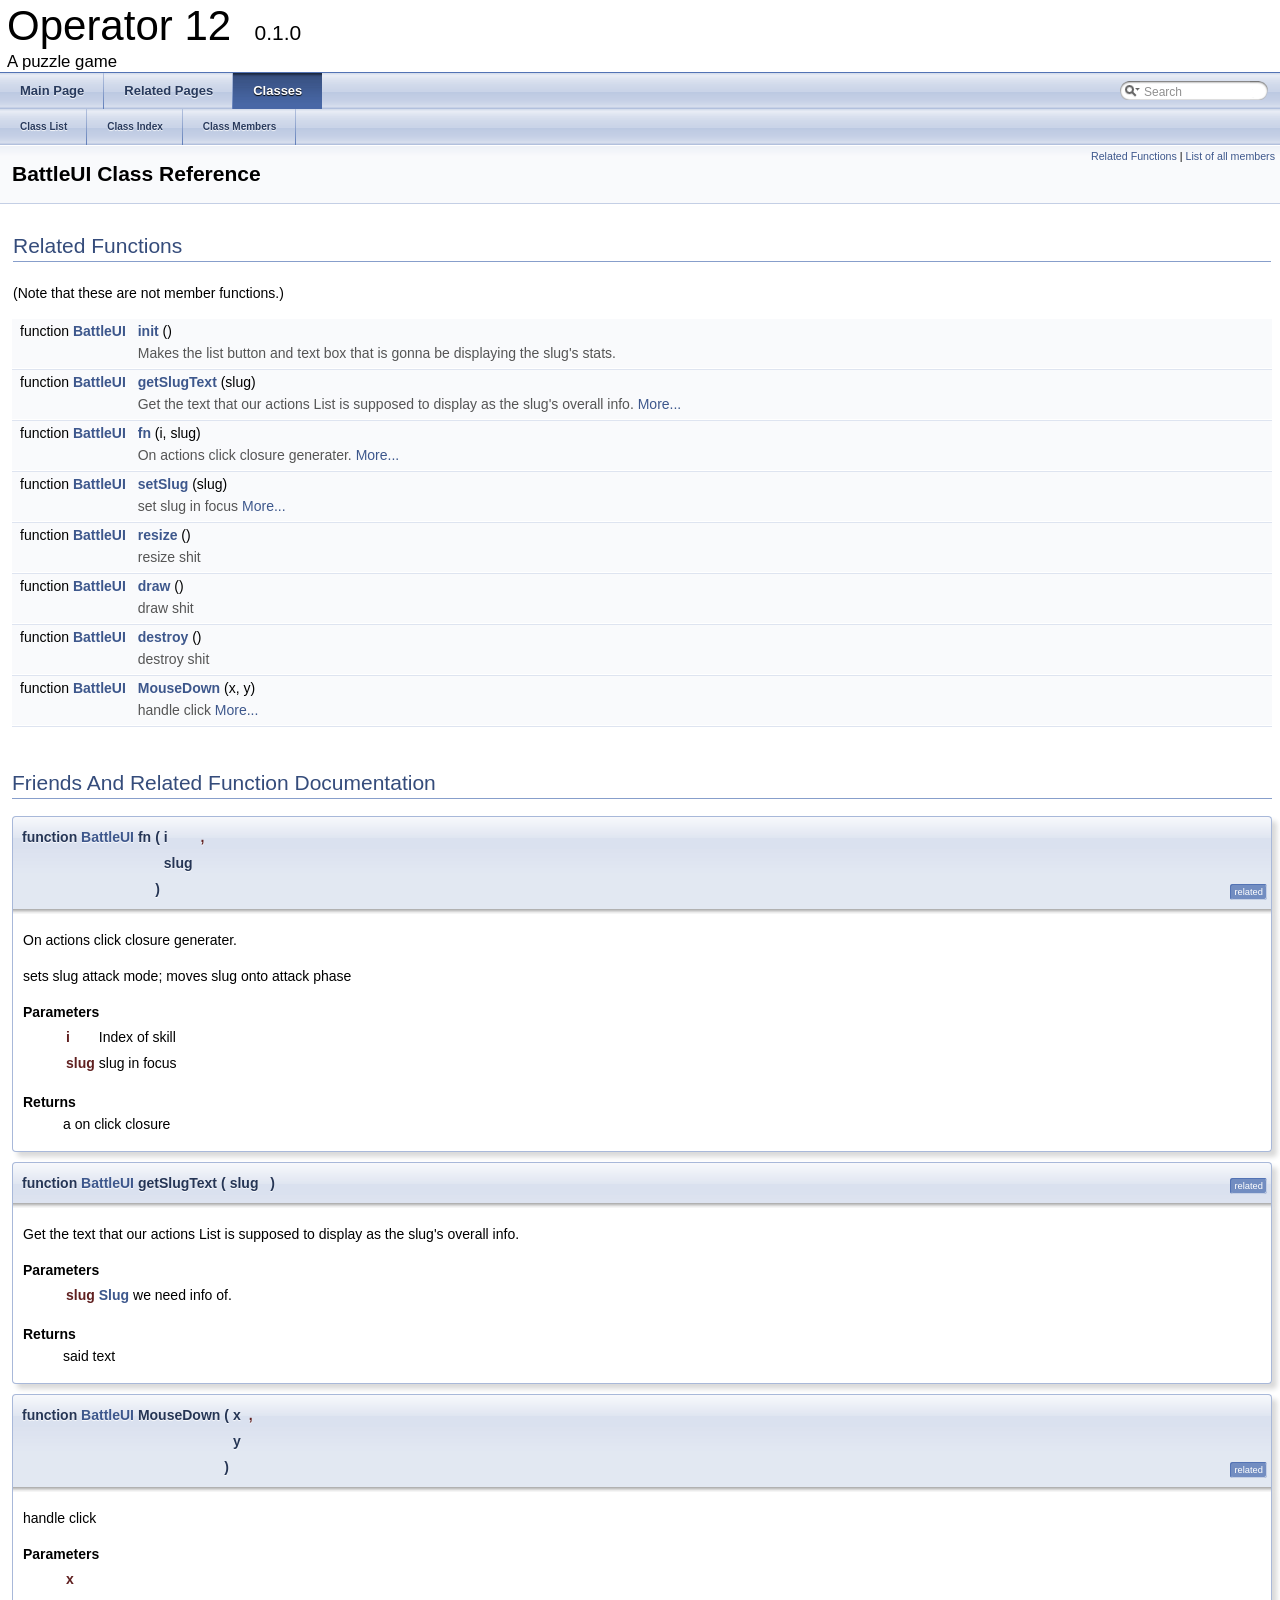
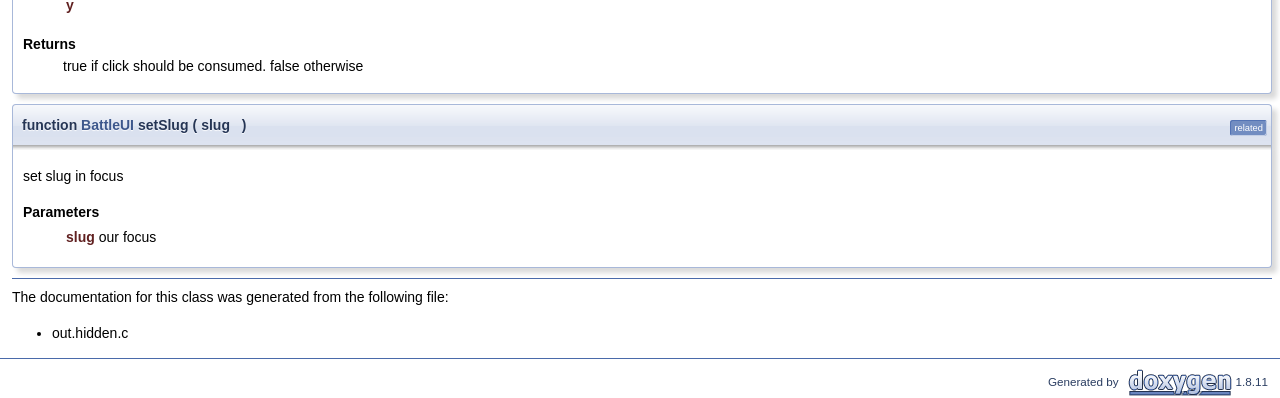
<file: docs/operator-12/classBattleUI.html>
<!DOCTYPE html PUBLIC "-//W3C//DTD XHTML 1.0 Transitional//EN" "http://www.w3.org/TR/xhtml1/DTD/xhtml1-transitional.dtd">
<html xmlns="http://www.w3.org/1999/xhtml">
<head>
<meta http-equiv="Content-Type" content="text/xhtml;charset=UTF-8"/>
<meta http-equiv="X-UA-Compatible" content="IE=9"/>
<meta name="generator" content="Doxygen 1.8.11"/>
<title>Operator 12: BattleUI Class Reference</title>
<link href="tabs.css" rel="stylesheet" type="text/css"/>
<script type="text/javascript" src="jquery.js"></script>
<script type="text/javascript" src="dynsections.js"></script>
<link href="search/search.css" rel="stylesheet" type="text/css"/>
<script type="text/javascript" src="search/searchdata.js"></script>
<script type="text/javascript" src="search/search.js"></script>
<script type="text/javascript">
  $(document).ready(function() { init_search(); });
</script>
<link href="doxygen.css" rel="stylesheet" type="text/css" />
</head>
<body>
<div id="top"><!-- do not remove this div, it is closed by doxygen! -->
<div id="titlearea">
<table cellspacing="0" cellpadding="0">
 <tbody>
 <tr style="height: 56px;">
  <td id="projectalign" style="padding-left: 0.5em;">
   <div id="projectname">Operator 12
   &#160;<span id="projectnumber">0.1.0</span>
   </div>
   <div id="projectbrief">A puzzle game</div>
  </td>
 </tr>
 </tbody>
</table>
</div>
<!-- end header part -->
<!-- Generated by Doxygen 1.8.11 -->
<script type="text/javascript">
var searchBox = new SearchBox("searchBox", "search",false,'Search');
</script>
  <div id="navrow1" class="tabs">
    <ul class="tablist">
      <li><a href="index.html"><span>Main&#160;Page</span></a></li>
      <li><a href="pages.html"><span>Related&#160;Pages</span></a></li>
      <li class="current"><a href="annotated.html"><span>Classes</span></a></li>
      <li>
        <div id="MSearchBox" class="MSearchBoxInactive">
        <span class="left">
          <img id="MSearchSelect" src="search/mag_sel.png"
               onmouseover="return searchBox.OnSearchSelectShow()"
               onmouseout="return searchBox.OnSearchSelectHide()"
               alt=""/>
          <input type="text" id="MSearchField" value="Search" accesskey="S"
               onfocus="searchBox.OnSearchFieldFocus(true)" 
               onblur="searchBox.OnSearchFieldFocus(false)" 
               onkeyup="searchBox.OnSearchFieldChange(event)"/>
          </span><span class="right">
            <a id="MSearchClose" href="javascript:searchBox.CloseResultsWindow()"><img id="MSearchCloseImg" border="0" src="search/close.png" alt=""/></a>
          </span>
        </div>
      </li>
    </ul>
  </div>
  <div id="navrow2" class="tabs2">
    <ul class="tablist">
      <li><a href="annotated.html"><span>Class&#160;List</span></a></li>
      <li><a href="classes.html"><span>Class&#160;Index</span></a></li>
      <li><a href="functions.html"><span>Class&#160;Members</span></a></li>
    </ul>
  </div>
<!-- window showing the filter options -->
<div id="MSearchSelectWindow"
     onmouseover="return searchBox.OnSearchSelectShow()"
     onmouseout="return searchBox.OnSearchSelectHide()"
     onkeydown="return searchBox.OnSearchSelectKey(event)">
</div>

<!-- iframe showing the search results (closed by default) -->
<div id="MSearchResultsWindow">
<iframe src="javascript:void(0)" frameborder="0" 
        name="MSearchResults" id="MSearchResults">
</iframe>
</div>

</div><!-- top -->
<div class="header">
  <div class="summary">
<a href="#related">Related Functions</a> &#124;
<a href="classBattleUI-members.html">List of all members</a>  </div>
  <div class="headertitle">
<div class="title">BattleUI Class Reference</div>  </div>
</div><!--header-->
<div class="contents">
<table class="memberdecls">
<tr class="heading"><td colspan="2"><h2 class="groupheader"><a name="related"></a>
Related Functions</h2></td></tr>
<tr><td class="ititle" colspan="2"><p>(Note that these are not member functions.) </p>
</td></tr>
<tr class="memitem:ae61ed050051e27b9f7759799fe89fa03"><td class="memItemLeft" align="right" valign="top"><a class="anchor" id="ae61ed050051e27b9f7759799fe89fa03"></a>
function <a class="el" href="classBattleUI.html">BattleUI</a>&#160;</td><td class="memItemRight" valign="bottom"><a class="el" href="classBattleUI.html#ae61ed050051e27b9f7759799fe89fa03">init</a> ()</td></tr>
<tr class="memdesc:ae61ed050051e27b9f7759799fe89fa03"><td class="mdescLeft">&#160;</td><td class="mdescRight">Makes the list button and text box that is gonna be displaying the slug's stats. <br /></td></tr>
<tr class="separator:ae61ed050051e27b9f7759799fe89fa03"><td class="memSeparator" colspan="2">&#160;</td></tr>
<tr class="memitem:aaadcab05bbb8cc012e868ba8077a2e6b"><td class="memItemLeft" align="right" valign="top">function <a class="el" href="classBattleUI.html">BattleUI</a>&#160;</td><td class="memItemRight" valign="bottom"><a class="el" href="classBattleUI.html#aaadcab05bbb8cc012e868ba8077a2e6b">getSlugText</a> (slug)</td></tr>
<tr class="memdesc:aaadcab05bbb8cc012e868ba8077a2e6b"><td class="mdescLeft">&#160;</td><td class="mdescRight">Get the text that our actions List is supposed to display as the slug's overall info.  <a href="#aaadcab05bbb8cc012e868ba8077a2e6b">More...</a><br /></td></tr>
<tr class="separator:aaadcab05bbb8cc012e868ba8077a2e6b"><td class="memSeparator" colspan="2">&#160;</td></tr>
<tr class="memitem:a4002513eb39671f622bf8f93cc7adf2b"><td class="memItemLeft" align="right" valign="top">function <a class="el" href="classBattleUI.html">BattleUI</a>&#160;</td><td class="memItemRight" valign="bottom"><a class="el" href="classBattleUI.html#a4002513eb39671f622bf8f93cc7adf2b">fn</a> (i, slug)</td></tr>
<tr class="memdesc:a4002513eb39671f622bf8f93cc7adf2b"><td class="mdescLeft">&#160;</td><td class="mdescRight">On actions click closure generater.  <a href="#a4002513eb39671f622bf8f93cc7adf2b">More...</a><br /></td></tr>
<tr class="separator:a4002513eb39671f622bf8f93cc7adf2b"><td class="memSeparator" colspan="2">&#160;</td></tr>
<tr class="memitem:ab5e5a905511e75396e33da15d86b6c2d"><td class="memItemLeft" align="right" valign="top">function <a class="el" href="classBattleUI.html">BattleUI</a>&#160;</td><td class="memItemRight" valign="bottom"><a class="el" href="classBattleUI.html#ab5e5a905511e75396e33da15d86b6c2d">setSlug</a> (slug)</td></tr>
<tr class="memdesc:ab5e5a905511e75396e33da15d86b6c2d"><td class="mdescLeft">&#160;</td><td class="mdescRight">set slug in focus  <a href="#ab5e5a905511e75396e33da15d86b6c2d">More...</a><br /></td></tr>
<tr class="separator:ab5e5a905511e75396e33da15d86b6c2d"><td class="memSeparator" colspan="2">&#160;</td></tr>
<tr class="memitem:a9c12e8a90f369c46dc5457e3bb0b1e8b"><td class="memItemLeft" align="right" valign="top"><a class="anchor" id="a9c12e8a90f369c46dc5457e3bb0b1e8b"></a>
function <a class="el" href="classBattleUI.html">BattleUI</a>&#160;</td><td class="memItemRight" valign="bottom"><a class="el" href="classBattleUI.html#a9c12e8a90f369c46dc5457e3bb0b1e8b">resize</a> ()</td></tr>
<tr class="memdesc:a9c12e8a90f369c46dc5457e3bb0b1e8b"><td class="mdescLeft">&#160;</td><td class="mdescRight">resize shit <br /></td></tr>
<tr class="separator:a9c12e8a90f369c46dc5457e3bb0b1e8b"><td class="memSeparator" colspan="2">&#160;</td></tr>
<tr class="memitem:afcc86e5834b5900a0c52c20049004336"><td class="memItemLeft" align="right" valign="top"><a class="anchor" id="afcc86e5834b5900a0c52c20049004336"></a>
function <a class="el" href="classBattleUI.html">BattleUI</a>&#160;</td><td class="memItemRight" valign="bottom"><a class="el" href="classBattleUI.html#afcc86e5834b5900a0c52c20049004336">draw</a> ()</td></tr>
<tr class="memdesc:afcc86e5834b5900a0c52c20049004336"><td class="mdescLeft">&#160;</td><td class="mdescRight">draw shit <br /></td></tr>
<tr class="separator:afcc86e5834b5900a0c52c20049004336"><td class="memSeparator" colspan="2">&#160;</td></tr>
<tr class="memitem:ac6a2207a181a0c3842a80a92f85c7e9a"><td class="memItemLeft" align="right" valign="top"><a class="anchor" id="ac6a2207a181a0c3842a80a92f85c7e9a"></a>
function <a class="el" href="classBattleUI.html">BattleUI</a>&#160;</td><td class="memItemRight" valign="bottom"><a class="el" href="classBattleUI.html#ac6a2207a181a0c3842a80a92f85c7e9a">destroy</a> ()</td></tr>
<tr class="memdesc:ac6a2207a181a0c3842a80a92f85c7e9a"><td class="mdescLeft">&#160;</td><td class="mdescRight">destroy shit <br /></td></tr>
<tr class="separator:ac6a2207a181a0c3842a80a92f85c7e9a"><td class="memSeparator" colspan="2">&#160;</td></tr>
<tr class="memitem:a235f03f6a79a1d35bfc4ec087d4d6750"><td class="memItemLeft" align="right" valign="top">function <a class="el" href="classBattleUI.html">BattleUI</a>&#160;</td><td class="memItemRight" valign="bottom"><a class="el" href="classBattleUI.html#a235f03f6a79a1d35bfc4ec087d4d6750">MouseDown</a> (x, y)</td></tr>
<tr class="memdesc:a235f03f6a79a1d35bfc4ec087d4d6750"><td class="mdescLeft">&#160;</td><td class="mdescRight">handle click  <a href="#a235f03f6a79a1d35bfc4ec087d4d6750">More...</a><br /></td></tr>
<tr class="separator:a235f03f6a79a1d35bfc4ec087d4d6750"><td class="memSeparator" colspan="2">&#160;</td></tr>
</table>
<h2 class="groupheader">Friends And Related Function Documentation</h2>
<a class="anchor" id="a4002513eb39671f622bf8f93cc7adf2b"></a>
<div class="memitem">
<div class="memproto">
<table class="mlabels">
  <tr>
  <td class="mlabels-left">
      <table class="memname">
        <tr>
          <td class="memname">function <a class="el" href="classBattleUI.html">BattleUI</a> fn </td>
          <td>(</td>
          <td class="paramtype">i&#160;</td>
          <td class="paramname">, </td>
        </tr>
        <tr>
          <td class="paramkey"></td>
          <td></td>
          <td class="paramtype">slug&#160;</td>
          <td class="paramname">&#160;</td>
        </tr>
        <tr>
          <td></td>
          <td>)</td>
          <td></td><td></td>
        </tr>
      </table>
  </td>
  <td class="mlabels-right">
<span class="mlabels"><span class="mlabel">related</span></span>  </td>
  </tr>
</table>
</div><div class="memdoc">

<p>On actions click closure generater. </p>
<p>sets slug attack mode; moves slug onto attack phase</p>
<dl class="params"><dt>Parameters</dt><dd>
  <table class="params">
    <tr><td class="paramname">i</td><td>Index of skill </td></tr>
    <tr><td class="paramname">slug</td><td>slug in focus</td></tr>
  </table>
  </dd>
</dl>
<dl class="section return"><dt>Returns</dt><dd>a on click closure </dd></dl>

</div>
</div>
<a class="anchor" id="aaadcab05bbb8cc012e868ba8077a2e6b"></a>
<div class="memitem">
<div class="memproto">
<table class="mlabels">
  <tr>
  <td class="mlabels-left">
      <table class="memname">
        <tr>
          <td class="memname">function <a class="el" href="classBattleUI.html">BattleUI</a> getSlugText </td>
          <td>(</td>
          <td class="paramtype">slug&#160;</td>
          <td class="paramname"></td><td>)</td>
          <td></td>
        </tr>
      </table>
  </td>
  <td class="mlabels-right">
<span class="mlabels"><span class="mlabel">related</span></span>  </td>
  </tr>
</table>
</div><div class="memdoc">

<p>Get the text that our actions List is supposed to display as the slug's overall info. </p>
<dl class="params"><dt>Parameters</dt><dd>
  <table class="params">
    <tr><td class="paramname">slug</td><td><a class="el" href="classSlug.html">Slug</a> we need info of.</td></tr>
  </table>
  </dd>
</dl>
<dl class="section return"><dt>Returns</dt><dd>said text </dd></dl>

</div>
</div>
<a class="anchor" id="a235f03f6a79a1d35bfc4ec087d4d6750"></a>
<div class="memitem">
<div class="memproto">
<table class="mlabels">
  <tr>
  <td class="mlabels-left">
      <table class="memname">
        <tr>
          <td class="memname">function <a class="el" href="classBattleUI.html">BattleUI</a> MouseDown </td>
          <td>(</td>
          <td class="paramtype">x&#160;</td>
          <td class="paramname">, </td>
        </tr>
        <tr>
          <td class="paramkey"></td>
          <td></td>
          <td class="paramtype">y&#160;</td>
          <td class="paramname">&#160;</td>
        </tr>
        <tr>
          <td></td>
          <td>)</td>
          <td></td><td></td>
        </tr>
      </table>
  </td>
  <td class="mlabels-right">
<span class="mlabels"><span class="mlabel">related</span></span>  </td>
  </tr>
</table>
</div><div class="memdoc">

<p>handle click </p>
<dl class="params"><dt>Parameters</dt><dd>
  <table class="params">
    <tr><td class="paramname">x</td><td></td></tr>
    <tr><td class="paramname">y</td><td></td></tr>
  </table>
  </dd>
</dl>
<dl class="section return"><dt>Returns</dt><dd>true if click should be consumed. false otherwise </dd></dl>

</div>
</div>
<a class="anchor" id="ab5e5a905511e75396e33da15d86b6c2d"></a>
<div class="memitem">
<div class="memproto">
<table class="mlabels">
  <tr>
  <td class="mlabels-left">
      <table class="memname">
        <tr>
          <td class="memname">function <a class="el" href="classBattleUI.html">BattleUI</a> setSlug </td>
          <td>(</td>
          <td class="paramtype">slug&#160;</td>
          <td class="paramname"></td><td>)</td>
          <td></td>
        </tr>
      </table>
  </td>
  <td class="mlabels-right">
<span class="mlabels"><span class="mlabel">related</span></span>  </td>
  </tr>
</table>
</div><div class="memdoc">

<p>set slug in focus </p>
<dl class="params"><dt>Parameters</dt><dd>
  <table class="params">
    <tr><td class="paramname">slug</td><td>our focus </td></tr>
  </table>
  </dd>
</dl>

</div>
</div>
<hr/>The documentation for this class was generated from the following file:<ul>
<li>out.hidden.c</li>
</ul>
</div><!-- contents -->
<!-- start footer part -->
<hr class="footer"/><address class="footer"><small>
Generated by &#160;<a href="http://www.doxygen.org/index.html">
<img class="footer" src="doxygen.png" alt="doxygen"/>
</a> 1.8.11
</small></address>
</body>
</html>
</file>
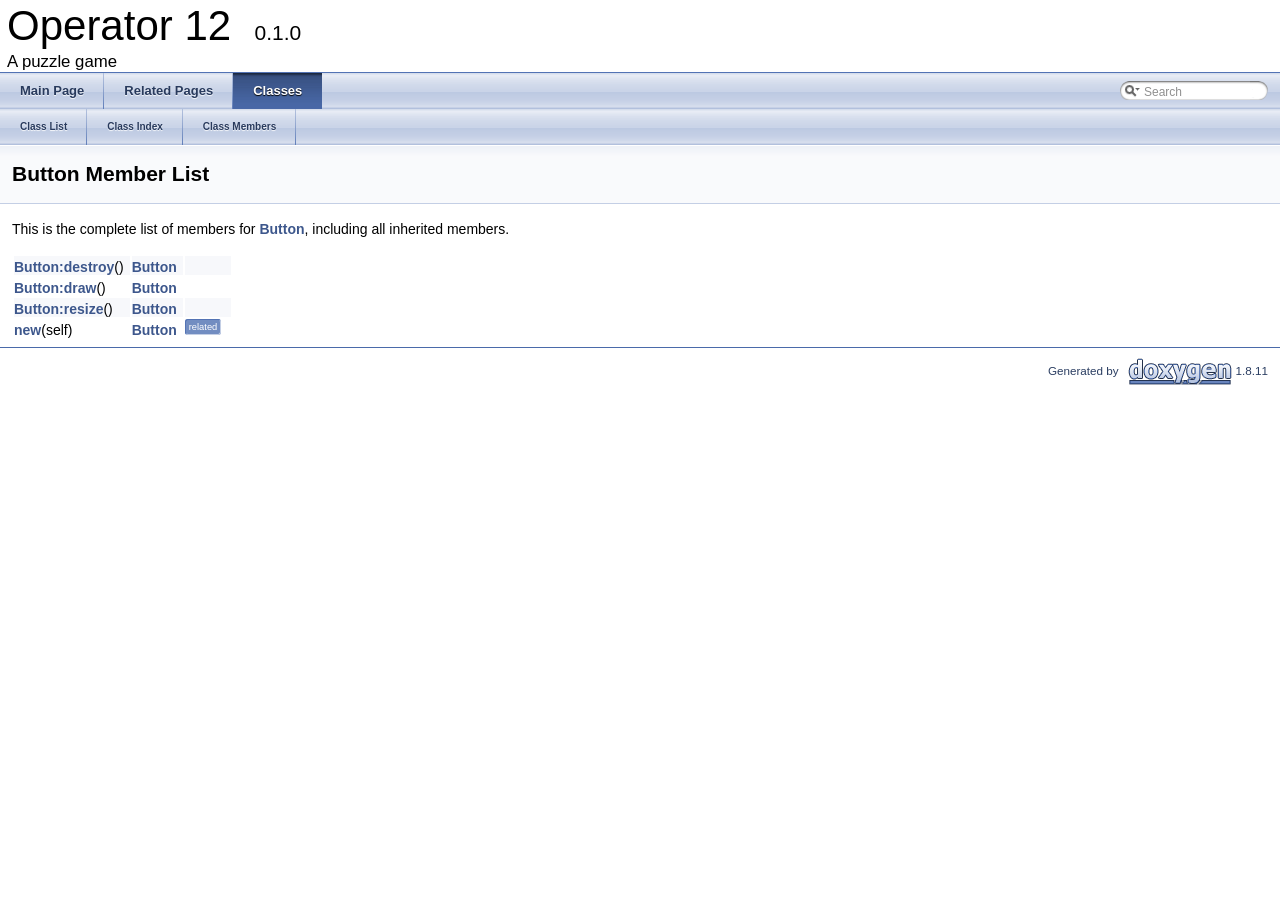
<file: docs/operator-12/classButton-members.html>
<!DOCTYPE html PUBLIC "-//W3C//DTD XHTML 1.0 Transitional//EN" "http://www.w3.org/TR/xhtml1/DTD/xhtml1-transitional.dtd">
<html xmlns="http://www.w3.org/1999/xhtml">
<head>
<meta http-equiv="Content-Type" content="text/xhtml;charset=UTF-8"/>
<meta http-equiv="X-UA-Compatible" content="IE=9"/>
<meta name="generator" content="Doxygen 1.8.11"/>
<title>Operator 12: Member List</title>
<link href="tabs.css" rel="stylesheet" type="text/css"/>
<script type="text/javascript" src="jquery.js"></script>
<script type="text/javascript" src="dynsections.js"></script>
<link href="search/search.css" rel="stylesheet" type="text/css"/>
<script type="text/javascript" src="search/searchdata.js"></script>
<script type="text/javascript" src="search/search.js"></script>
<script type="text/javascript">
  $(document).ready(function() { init_search(); });
</script>
<link href="doxygen.css" rel="stylesheet" type="text/css" />
</head>
<body>
<div id="top"><!-- do not remove this div, it is closed by doxygen! -->
<div id="titlearea">
<table cellspacing="0" cellpadding="0">
 <tbody>
 <tr style="height: 56px;">
  <td id="projectalign" style="padding-left: 0.5em;">
   <div id="projectname">Operator 12
   &#160;<span id="projectnumber">0.1.0</span>
   </div>
   <div id="projectbrief">A puzzle game</div>
  </td>
 </tr>
 </tbody>
</table>
</div>
<!-- end header part -->
<!-- Generated by Doxygen 1.8.11 -->
<script type="text/javascript">
var searchBox = new SearchBox("searchBox", "search",false,'Search');
</script>
  <div id="navrow1" class="tabs">
    <ul class="tablist">
      <li><a href="index.html"><span>Main&#160;Page</span></a></li>
      <li><a href="pages.html"><span>Related&#160;Pages</span></a></li>
      <li class="current"><a href="annotated.html"><span>Classes</span></a></li>
      <li>
        <div id="MSearchBox" class="MSearchBoxInactive">
        <span class="left">
          <img id="MSearchSelect" src="search/mag_sel.png"
               onmouseover="return searchBox.OnSearchSelectShow()"
               onmouseout="return searchBox.OnSearchSelectHide()"
               alt=""/>
          <input type="text" id="MSearchField" value="Search" accesskey="S"
               onfocus="searchBox.OnSearchFieldFocus(true)" 
               onblur="searchBox.OnSearchFieldFocus(false)" 
               onkeyup="searchBox.OnSearchFieldChange(event)"/>
          </span><span class="right">
            <a id="MSearchClose" href="javascript:searchBox.CloseResultsWindow()"><img id="MSearchCloseImg" border="0" src="search/close.png" alt=""/></a>
          </span>
        </div>
      </li>
    </ul>
  </div>
  <div id="navrow2" class="tabs2">
    <ul class="tablist">
      <li><a href="annotated.html"><span>Class&#160;List</span></a></li>
      <li><a href="classes.html"><span>Class&#160;Index</span></a></li>
      <li><a href="functions.html"><span>Class&#160;Members</span></a></li>
    </ul>
  </div>
<!-- window showing the filter options -->
<div id="MSearchSelectWindow"
     onmouseover="return searchBox.OnSearchSelectShow()"
     onmouseout="return searchBox.OnSearchSelectHide()"
     onkeydown="return searchBox.OnSearchSelectKey(event)">
</div>

<!-- iframe showing the search results (closed by default) -->
<div id="MSearchResultsWindow">
<iframe src="javascript:void(0)" frameborder="0" 
        name="MSearchResults" id="MSearchResults">
</iframe>
</div>

</div><!-- top -->
<div class="header">
  <div class="headertitle">
<div class="title">Button Member List</div>  </div>
</div><!--header-->
<div class="contents">

<p>This is the complete list of members for <a class="el" href="classButton.html">Button</a>, including all inherited members.</p>
<table class="directory">
  <tr class="even"><td class="entry"><a class="el" href="classButton.html#a7412d03f8534bf00cec9a549739638cb">Button:destroy</a>()</td><td class="entry"><a class="el" href="classButton.html">Button</a></td><td class="entry"></td></tr>
  <tr><td class="entry"><a class="el" href="classButton.html#a42f0357f6243f10f6c86f5a4d5732229">Button:draw</a>()</td><td class="entry"><a class="el" href="classButton.html">Button</a></td><td class="entry"></td></tr>
  <tr class="even"><td class="entry"><a class="el" href="classButton.html#ae904d3d263ef7e7f0aa7f48f88a7c14f">Button:resize</a>()</td><td class="entry"><a class="el" href="classButton.html">Button</a></td><td class="entry"></td></tr>
  <tr><td class="entry"><a class="el" href="classButton.html#ad654eb864417020862de54102bb4cb14">new</a>(self)</td><td class="entry"><a class="el" href="classButton.html">Button</a></td><td class="entry"><span class="mlabel">related</span></td></tr>
</table></div><!-- contents -->
<!-- start footer part -->
<hr class="footer"/><address class="footer"><small>
Generated by &#160;<a href="http://www.doxygen.org/index.html">
<img class="footer" src="doxygen.png" alt="doxygen"/>
</a> 1.8.11
</small></address>
</body>
</html>
</file>
<file: css/main.css>
body {
	margin: 0px;
}

.no-overflow{
	overflow: hidden;
}

.quarter-box {
	position: absolute;
	width: 50%;
	height: 50%;
	text-align: center;
}

.top {
	top: 0px;
}

.left {
	left: 0px;
}

.bottom {
	top: 50%;
}

.right {
	left: 50%;
}

.big {
	font-family: Helvetica, Arial, sans-serif;
	font-size: 72px;
	font-weight: bold;
}

.small {
	font-family: Helvetica, Arial, sans-serif;
	font-size: 22px;
}

.plain {
	font-family: Helvetica, Arial, sans-serif;
	font-size: 16px;
}

.colorscheme-1 {
	color: #4c4c4c;
	background-color: #ffffff;
}

.colorscheme-2 {
	color: #4c4c4c;
	background-color: #32cd87;
}

.colorscheme-3 {
	color: #ffffff;
	background-color: #f5578d;
}

.colorscheme-4 {
	color: #ffffff;
	background-color: #4c4c4c;
}

.vertical-center-parent {
	width: 100%;
	height: 100%;
	display: table;
}

.vertical-center-child {
	display: table-cell;
	vertical-align: middle;
}

.horizontal-menu {
	list-style: none;
	display: block;
	list-style-type: disc;
	margin: 1em 0px;
	padding: 0px 0px 0px 40px;
}

.horizontal-menu li {
	display: inline-block;
	width: 100px;
}

.grow {
	transition: all .2s ease-in-out;
}

.grow:hover {
	transform: scale(1.1);
	z-index: 10;
}

a{
	color: inherit;
}

nav {
	cursor: default;	
}

.selected {
	font-weight: bold;
	cursor: default;
}

.selectable {
	border: none;
	border-bottom: 0px;
	cursor: pointer;
}

.selectable:hover {
	border: solid 0px;
	border-bottom-width: 4px;
	margin-bottom: -4px;
}

.colorscheme-1 .selected {
	color: #ffffff;
	background-color: #4c4c4c;
}

.colorscheme-2 .selected {
	color: #32cd87;
	background-color: #4c4c4c;
}

.colorscheme-3 .selected {
	color: #f5578d;
	background-color: #ffffff;
}

.colorscheme-4 .selected {
	color: #4c4c4c;
	background-color: #ffffff;
}

#main-content{
margin: 0px 20px;
}

.display-set{
	list-style: none;
	text-align: center;
	width: 100%;
	margin: 0px;
	padding: 0px;
}

.display-set h1{
	font-size: 1.5em;
	font-weight: bold;
}

.display-set a{
	font-style: italic;
}

.display-set p{
	display: inline-block;
	width: 500px;
	text-align: justify;
	margin: 0px;
	margin-bottom: 1em;
}

.display-set .link-buttons{
	display: inline-block;
	width: 500px;
	text-align: justify;
	margin: 0px;
	margin-bottom: 1em;
}

.link-button{
  display: inline-block;
  width: 100px;
  height: 100px;
  background-color: black;
  border: 0px solid;
  border-radius: 50%;
  line-height: 100px;
  color: white;
}
</file>
<file: docs/operator-12/tabs.css>
.tabs, .tabs2, .tabs3 {
    background-image: url('tab_b.png');
    width: 100%;
    z-index: 101;
    font-size: 13px;
    font-family: 'Lucida Grande',Geneva,Helvetica,Arial,sans-serif;
}

.tabs2 {
    font-size: 10px;
}
.tabs3 {
    font-size: 9px;
}

.tablist {
    margin: 0;
    padding: 0;
    display: table;
}

.tablist li {
    float: left;
    display: table-cell;
    background-image: url('tab_b.png');
    line-height: 36px;
    list-style: none;
}

.tablist a {
    display: block;
    padding: 0 20px;
    font-weight: bold;
    background-image:url('tab_s.png');
    background-repeat:no-repeat;
    background-position:right;
    color: #283A5D;
    text-shadow: 0px 1px 1px rgba(255, 255, 255, 0.9);
    text-decoration: none;
    outline: none;
}

.tabs3 .tablist a {
    padding: 0 10px;
}

.tablist a:hover {
    background-image: url('tab_h.png');
    background-repeat:repeat-x;
    color: #fff;
    text-shadow: 0px 1px 1px rgba(0, 0, 0, 1.0);
    text-decoration: none;
}

.tablist li.current a {
    background-image: url('tab_a.png');
    background-repeat:repeat-x;
    color: #fff;
    text-shadow: 0px 1px 1px rgba(0, 0, 0, 1.0);
}
</file>
<file: docs/operator-12/search/search.css>
/*---------------- Search Box */

#FSearchBox {
    float: left;
}

#MSearchBox {
    white-space : nowrap;
    position: absolute;
    float: none;
    display: inline;
    margin-top: 8px;
    right: 0px;
    width: 170px;
    z-index: 102;
    background-color: white;
}

#MSearchBox .left
{
    display:block;
    position:absolute;
    left:10px;
    width:20px;
    height:19px;
    background:url('search_l.png') no-repeat;
    background-position:right;
}

#MSearchSelect {
    display:block;
    position:absolute;
    width:20px;
    height:19px;
}

.left #MSearchSelect {
    left:4px;
}

.right #MSearchSelect {
    right:5px;
}

#MSearchField {
    display:block;
    position:absolute;
    height:19px;
    background:url('search_m.png') repeat-x;
    border:none;
    width:111px;
    margin-left:20px;
    padding-left:4px;
    color: #909090;
    outline: none;
    font: 9pt Arial, Verdana, sans-serif;
}

#FSearchBox #MSearchField {
    margin-left:15px;
}

#MSearchBox .right {
    display:block;
    position:absolute;
    right:10px;
    top:0px;
    width:20px;
    height:19px;
    background:url('search_r.png') no-repeat;
    background-position:left;
}

#MSearchClose {
    display: none;
    position: absolute;
    top: 4px;
    background : none;
    border: none;
    margin: 0px 4px 0px 0px;
    padding: 0px 0px;
    outline: none;
}

.left #MSearchClose {
    left: 6px;
}

.right #MSearchClose {
    right: 2px;
}

.MSearchBoxActive #MSearchField {
    color: #000000;
}

/*---------------- Search filter selection */

#MSearchSelectWindow {
    display: none;
    position: absolute;
    left: 0; top: 0;
    border: 1px solid #90A5CE;
    background-color: #F9FAFC;
    z-index: 1;
    padding-top: 4px;
    padding-bottom: 4px;
    -moz-border-radius: 4px;
    -webkit-border-top-left-radius: 4px;
    -webkit-border-top-right-radius: 4px;
    -webkit-border-bottom-left-radius: 4px;
    -webkit-border-bottom-right-radius: 4px;
    -webkit-box-shadow: 5px 5px 5px rgba(0, 0, 0, 0.15);
}

.SelectItem {
    font: 8pt Arial, Verdana, sans-serif;
    padding-left:  2px;
    padding-right: 12px;
    border: 0px;
}

span.SelectionMark {
    margin-right: 4px;
    font-family: monospace;
    outline-style: none;
    text-decoration: none;
}

a.SelectItem {
    display: block;
    outline-style: none;
    color: #000000; 
    text-decoration: none;
    padding-left:   6px;
    padding-right: 12px;
}

a.SelectItem:focus,
a.SelectItem:active {
    color: #000000; 
    outline-style: none;
    text-decoration: none;
}

a.SelectItem:hover {
    color: #FFFFFF;
    background-color: #3D578C;
    outline-style: none;
    text-decoration: none;
    cursor: pointer;
    display: block;
}

/*---------------- Search results window */

iframe#MSearchResults {
    width: 60ex;
    height: 15em;
}

#MSearchResultsWindow {
    display: none;
    position: absolute;
    left: 0; top: 0;
    border: 1px solid #000;
    background-color: #EEF1F7;
}

/* ----------------------------------- */


#SRIndex {
    clear:both; 
    padding-bottom: 15px;
}

.SREntry {
    font-size: 10pt;
    padding-left: 1ex;
}

.SRPage .SREntry {
    font-size: 8pt;
    padding: 1px 5px;
}

body.SRPage {
    margin: 5px 2px;
}

.SRChildren {
    padding-left: 3ex; padding-bottom: .5em 
}

.SRPage .SRChildren {
    display: none;
}

.SRSymbol {
    font-weight: bold; 
    color: #425E97;
    font-family: Arial, Verdana, sans-serif;
    text-decoration: none;
    outline: none;
}

a.SRScope {
    display: block;
    color: #425E97; 
    font-family: Arial, Verdana, sans-serif;
    text-decoration: none;
    outline: none;
}

a.SRSymbol:focus, a.SRSymbol:active,
a.SRScope:focus, a.SRScope:active {
    text-decoration: underline;
}

span.SRScope {
    padding-left: 4px;
}

.SRPage .SRStatus {
    padding: 2px 5px;
    font-size: 8pt;
    font-style: italic;
}

.SRResult {
    display: none;
}

DIV.searchresults {
    margin-left: 10px;
    margin-right: 10px;
}

/*---------------- External search page results */

.searchresult {
    background-color: #F0F3F8;
}

.pages b {
   color: white;
   padding: 5px 5px 3px 5px;
   background-image: url("../tab_a.png");
   background-repeat: repeat-x;
   text-shadow: 0 1px 1px #000000;
}

.pages {
    line-height: 17px;
    margin-left: 4px;
    text-decoration: none;
}

.hl {
    font-weight: bold;
}

#searchresults {
    margin-bottom: 20px;
}

.searchpages {
    margin-top: 10px;
}
</file>
<file: docs/operator-12/doxygen.css>
/* The standard CSS for doxygen 1.8.11 */

body, table, div, p, dl {
	font: 400 14px/22px Roboto,sans-serif;
}

/* @group Heading Levels */

h1.groupheader {
	font-size: 150%;
}

.title {
	font: 400 14px/28px Roboto,sans-serif;
	font-size: 150%;
	font-weight: bold;
	margin: 10px 2px;
}

h2.groupheader {
	border-bottom: 1px solid #879ECB;
	color: #354C7B;
	font-size: 150%;
	font-weight: normal;
	margin-top: 1.75em;
	padding-top: 8px;
	padding-bottom: 4px;
	width: 100%;
}

h3.groupheader {
	font-size: 100%;
}

h1, h2, h3, h4, h5, h6 {
	-webkit-transition: text-shadow 0.5s linear;
	-moz-transition: text-shadow 0.5s linear;
	-ms-transition: text-shadow 0.5s linear;
	-o-transition: text-shadow 0.5s linear;
	transition: text-shadow 0.5s linear;
	margin-right: 15px;
}

h1.glow, h2.glow, h3.glow, h4.glow, h5.glow, h6.glow {
	text-shadow: 0 0 15px cyan;
}

dt {
	font-weight: bold;
}

div.multicol {
	-moz-column-gap: 1em;
	-webkit-column-gap: 1em;
	-moz-column-count: 3;
	-webkit-column-count: 3;
}

p.startli, p.startdd {
	margin-top: 2px;
}

p.starttd {
	margin-top: 0px;
}

p.endli {
	margin-bottom: 0px;
}

p.enddd {
	margin-bottom: 4px;
}

p.endtd {
	margin-bottom: 2px;
}

/* @end */

caption {
	font-weight: bold;
}

span.legend {
        font-size: 70%;
        text-align: center;
}

h3.version {
        font-size: 90%;
        text-align: center;
}

div.qindex, div.navtab{
	background-color: #EBEFF6;
	border: 1px solid #A3B4D7;
	text-align: center;
}

div.qindex, div.navpath {
	width: 100%;
	line-height: 140%;
}

div.navtab {
	margin-right: 15px;
}

/* @group Link Styling */

a {
	color: #3D578C;
	font-weight: normal;
	text-decoration: none;
}

.contents a:visited {
	color: #4665A2;
}

a:hover {
	text-decoration: underline;
}

a.qindex {
	font-weight: bold;
}

a.qindexHL {
	font-weight: bold;
	background-color: #9CAFD4;
	color: #ffffff;
	border: 1px double #869DCA;
}

.contents a.qindexHL:visited {
        color: #ffffff;
}

a.el {
	font-weight: bold;
}

a.elRef {
}

a.code, a.code:visited, a.line, a.line:visited {
	color: #4665A2; 
}

a.codeRef, a.codeRef:visited, a.lineRef, a.lineRef:visited {
	color: #4665A2; 
}

/* @end */

dl.el {
	margin-left: -1cm;
}

pre.fragment {
        border: 1px solid #C4CFE5;
        background-color: #FBFCFD;
        padding: 4px 6px;
        margin: 4px 8px 4px 2px;
        overflow: auto;
        word-wrap: break-word;
        font-size:  9pt;
        line-height: 125%;
        font-family: monospace, fixed;
        font-size: 105%;
}

div.fragment {
        padding: 4px 6px;
        margin: 4px 8px 4px 2px;
	background-color: #FBFCFD;
	border: 1px solid #C4CFE5;
}

div.line {
	font-family: monospace, fixed;
        font-size: 13px;
	min-height: 13px;
	line-height: 1.0;
	text-wrap: unrestricted;
	white-space: -moz-pre-wrap; /* Moz */
	white-space: -pre-wrap;     /* Opera 4-6 */
	white-space: -o-pre-wrap;   /* Opera 7 */
	white-space: pre-wrap;      /* CSS3  */
	word-wrap: break-word;      /* IE 5.5+ */
	text-indent: -53px;
	padding-left: 53px;
	padding-bottom: 0px;
	margin: 0px;
	-webkit-transition-property: background-color, box-shadow;
	-webkit-transition-duration: 0.5s;
	-moz-transition-property: background-color, box-shadow;
	-moz-transition-duration: 0.5s;
	-ms-transition-property: background-color, box-shadow;
	-ms-transition-duration: 0.5s;
	-o-transition-property: background-color, box-shadow;
	-o-transition-duration: 0.5s;
	transition-property: background-color, box-shadow;
	transition-duration: 0.5s;
}

div.line:after {
    content:"\000A";
    white-space: pre;
}

div.line.glow {
	background-color: cyan;
	box-shadow: 0 0 10px cyan;
}


span.lineno {
	padding-right: 4px;
	text-align: right;
	border-right: 2px solid #0F0;
	background-color: #E8E8E8;
        white-space: pre;
}
span.lineno a {
	background-color: #D8D8D8;
}

span.lineno a:hover {
	background-color: #C8C8C8;
}

div.ah, span.ah {
	background-color: black;
	font-weight: bold;
	color: #ffffff;
	margin-bottom: 3px;
	margin-top: 3px;
	padding: 0.2em;
	border: solid thin #333;
	border-radius: 0.5em;
	-webkit-border-radius: .5em;
	-moz-border-radius: .5em;
	box-shadow: 2px 2px 3px #999;
	-webkit-box-shadow: 2px 2px 3px #999;
	-moz-box-shadow: rgba(0, 0, 0, 0.15) 2px 2px 2px;
	background-image: -webkit-gradient(linear, left top, left bottom, from(#eee), to(#000),color-stop(0.3, #444));
	background-image: -moz-linear-gradient(center top, #eee 0%, #444 40%, #000 110%);
}

div.classindex ul {
        list-style: none;
        padding-left: 0;
}

div.classindex span.ai {
        display: inline-block;
}

div.groupHeader {
	margin-left: 16px;
	margin-top: 12px;
	font-weight: bold;
}

div.groupText {
	margin-left: 16px;
	font-style: italic;
}

body {
	background-color: white;
	color: black;
        margin: 0;
}

div.contents {
	margin-top: 10px;
	margin-left: 12px;
	margin-right: 8px;
}

td.indexkey {
	background-color: #EBEFF6;
	font-weight: bold;
	border: 1px solid #C4CFE5;
	margin: 2px 0px 2px 0;
	padding: 2px 10px;
        white-space: nowrap;
        vertical-align: top;
}

td.indexvalue {
	background-color: #EBEFF6;
	border: 1px solid #C4CFE5;
	padding: 2px 10px;
	margin: 2px 0px;
}

tr.memlist {
	background-color: #EEF1F7;
}

p.formulaDsp {
	text-align: center;
}

img.formulaDsp {
	
}

img.formulaInl {
	vertical-align: middle;
}

div.center {
	text-align: center;
        margin-top: 0px;
        margin-bottom: 0px;
        padding: 0px;
}

div.center img {
	border: 0px;
}

address.footer {
	text-align: right;
	padding-right: 12px;
}

img.footer {
	border: 0px;
	vertical-align: middle;
}

/* @group Code Colorization */

span.keyword {
	color: #008000
}

span.keywordtype {
	color: #604020
}

span.keywordflow {
	color: #e08000
}

span.comment {
	color: #800000
}

span.preprocessor {
	color: #806020
}

span.stringliteral {
	color: #002080
}

span.charliteral {
	color: #008080
}

span.vhdldigit { 
	color: #ff00ff 
}

span.vhdlchar { 
	color: #000000 
}

span.vhdlkeyword { 
	color: #700070 
}

span.vhdllogic { 
	color: #ff0000 
}

blockquote {
        background-color: #F7F8FB;
        border-left: 2px solid #9CAFD4;
        margin: 0 24px 0 4px;
        padding: 0 12px 0 16px;
}

/* @end */

/*
.search {
	color: #003399;
	font-weight: bold;
}

form.search {
	margin-bottom: 0px;
	margin-top: 0px;
}

input.search {
	font-size: 75%;
	color: #000080;
	font-weight: normal;
	background-color: #e8eef2;
}
*/

td.tiny {
	font-size: 75%;
}

.dirtab {
	padding: 4px;
	border-collapse: collapse;
	border: 1px solid #A3B4D7;
}

th.dirtab {
	background: #EBEFF6;
	font-weight: bold;
}

hr {
	height: 0px;
	border: none;
	border-top: 1px solid #4A6AAA;
}

hr.footer {
	height: 1px;
}

/* @group Member Descriptions */

table.memberdecls {
	border-spacing: 0px;
	padding: 0px;
}

.memberdecls td, .fieldtable tr {
	-webkit-transition-property: background-color, box-shadow;
	-webkit-transition-duration: 0.5s;
	-moz-transition-property: background-color, box-shadow;
	-moz-transition-duration: 0.5s;
	-ms-transition-property: background-color, box-shadow;
	-ms-transition-duration: 0.5s;
	-o-transition-property: background-color, box-shadow;
	-o-transition-duration: 0.5s;
	transition-property: background-color, box-shadow;
	transition-duration: 0.5s;
}

.memberdecls td.glow, .fieldtable tr.glow {
	background-color: cyan;
	box-shadow: 0 0 15px cyan;
}

.mdescLeft, .mdescRight,
.memItemLeft, .memItemRight,
.memTemplItemLeft, .memTemplItemRight, .memTemplParams {
	background-color: #F9FAFC;
	border: none;
	margin: 4px;
	padding: 1px 0 0 8px;
}

.mdescLeft, .mdescRight {
	padding: 0px 8px 4px 8px;
	color: #555;
}

.memSeparator {
        border-bottom: 1px solid #DEE4F0;
        line-height: 1px;
        margin: 0px;
        padding: 0px;
}

.memItemLeft, .memTemplItemLeft {
        white-space: nowrap;
}

.memItemRight {
	width: 100%;
}

.memTemplParams {
	color: #4665A2;
        white-space: nowrap;
	font-size: 80%;
}

/* @end */

/* @group Member Details */

/* Styles for detailed member documentation */

.memtemplate {
	font-size: 80%;
	color: #4665A2;
	font-weight: normal;
	margin-left: 9px;
}

.memnav {
	background-color: #EBEFF6;
	border: 1px solid #A3B4D7;
	text-align: center;
	margin: 2px;
	margin-right: 15px;
	padding: 2px;
}

.mempage {
	width: 100%;
}

.memitem {
	padding: 0;
	margin-bottom: 10px;
	margin-right: 5px;
        -webkit-transition: box-shadow 0.5s linear;
        -moz-transition: box-shadow 0.5s linear;
        -ms-transition: box-shadow 0.5s linear;
        -o-transition: box-shadow 0.5s linear;
        transition: box-shadow 0.5s linear;
        display: table !important;
        width: 100%;
}

.memitem.glow {
         box-shadow: 0 0 15px cyan;
}

.memname {
        font-weight: bold;
        margin-left: 6px;
}

.memname td {
	vertical-align: bottom;
}

.memproto, dl.reflist dt {
        border-top: 1px solid #A8B8D9;
        border-left: 1px solid #A8B8D9;
        border-right: 1px solid #A8B8D9;
        padding: 6px 0px 6px 0px;
        color: #253555;
        font-weight: bold;
        text-shadow: 0px 1px 1px rgba(255, 255, 255, 0.9);
        background-image:url('nav_f.png');
        background-repeat:repeat-x;
        background-color: #E2E8F2;
        /* opera specific markup */
        box-shadow: 5px 5px 5px rgba(0, 0, 0, 0.15);
        border-top-right-radius: 4px;
        border-top-left-radius: 4px;
        /* firefox specific markup */
        -moz-box-shadow: rgba(0, 0, 0, 0.15) 5px 5px 5px;
        -moz-border-radius-topright: 4px;
        -moz-border-radius-topleft: 4px;
        /* webkit specific markup */
        -webkit-box-shadow: 5px 5px 5px rgba(0, 0, 0, 0.15);
        -webkit-border-top-right-radius: 4px;
        -webkit-border-top-left-radius: 4px;

}

.memdoc, dl.reflist dd {
        border-bottom: 1px solid #A8B8D9;      
        border-left: 1px solid #A8B8D9;      
        border-right: 1px solid #A8B8D9; 
        padding: 6px 10px 2px 10px;
        background-color: #FBFCFD;
        border-top-width: 0;
        background-image:url('nav_g.png');
        background-repeat:repeat-x;
        background-color: #FFFFFF;
        /* opera specific markup */
        border-bottom-left-radius: 4px;
        border-bottom-right-radius: 4px;
        box-shadow: 5px 5px 5px rgba(0, 0, 0, 0.15);
        /* firefox specific markup */
        -moz-border-radius-bottomleft: 4px;
        -moz-border-radius-bottomright: 4px;
        -moz-box-shadow: rgba(0, 0, 0, 0.15) 5px 5px 5px;
        /* webkit specific markup */
        -webkit-border-bottom-left-radius: 4px;
        -webkit-border-bottom-right-radius: 4px;
        -webkit-box-shadow: 5px 5px 5px rgba(0, 0, 0, 0.15);
}

dl.reflist dt {
        padding: 5px;
}

dl.reflist dd {
        margin: 0px 0px 10px 0px;
        padding: 5px;
}

.paramkey {
	text-align: right;
}

.paramtype {
	white-space: nowrap;
}

.paramname {
	color: #602020;
	white-space: nowrap;
}
.paramname em {
	font-style: normal;
}
.paramname code {
        line-height: 14px;
}

.params, .retval, .exception, .tparams {
        margin-left: 0px;
        padding-left: 0px;
}       

.params .paramname, .retval .paramname {
        font-weight: bold;
        vertical-align: top;
}
        
.params .paramtype {
        font-style: italic;
        vertical-align: top;
}       
        
.params .paramdir {
        font-family: "courier new",courier,monospace;
        vertical-align: top;
}

table.mlabels {
	border-spacing: 0px;
}

td.mlabels-left {
	width: 100%;
	padding: 0px;
}

td.mlabels-right {
	vertical-align: bottom;
	padding: 0px;
	white-space: nowrap;
}

span.mlabels {
        margin-left: 8px;
}

span.mlabel {
        background-color: #728DC1;
        border-top:1px solid #5373B4;
        border-left:1px solid #5373B4;
        border-right:1px solid #C4CFE5;
        border-bottom:1px solid #C4CFE5;
	text-shadow: none;
	color: white;
	margin-right: 4px;
	padding: 2px 3px;
	border-radius: 3px;
	font-size: 7pt;
	white-space: nowrap;
	vertical-align: middle;
}



/* @end */

/* these are for tree view inside a (index) page */

div.directory {
        margin: 10px 0px;
        border-top: 1px solid #9CAFD4;
        border-bottom: 1px solid #9CAFD4;
        width: 100%;
}

.directory table {
        border-collapse:collapse;
}

.directory td {
        margin: 0px;
        padding: 0px;
	vertical-align: top;
}

.directory td.entry {
        white-space: nowrap;
        padding-right: 6px;
	padding-top: 3px;
}

.directory td.entry a {
        outline:none;
}

.directory td.entry a img {
        border: none;
}

.directory td.desc {
        width: 100%;
        padding-left: 6px;
	padding-right: 6px;
	padding-top: 3px;
	border-left: 1px solid rgba(0,0,0,0.05);
}

.directory tr.even {
	padding-left: 6px;
	background-color: #F7F8FB;
}

.directory img {
	vertical-align: -30%;
}

.directory .levels {
        white-space: nowrap;
        width: 100%;
        text-align: right;
        font-size: 9pt;
}

.directory .levels span {
        cursor: pointer;
        padding-left: 2px;
        padding-right: 2px;
	color: #3D578C;
}

.arrow {
    color: #9CAFD4;
    -webkit-user-select: none;
    -khtml-user-select: none;
    -moz-user-select: none;
    -ms-user-select: none;
    user-select: none;
    cursor: pointer;
    font-size: 80%;
    display: inline-block;
    width: 16px;
    height: 22px;
}

.icon {
    font-family: Arial, Helvetica;
    font-weight: bold;
    font-size: 12px;
    height: 14px;
    width: 16px;
    display: inline-block;
    background-color: #728DC1;
    color: white;
    text-align: center;
    border-radius: 4px;
    margin-left: 2px;
    margin-right: 2px;
}

.icona {
    width: 24px;
    height: 22px;
    display: inline-block;
}

.iconfopen {
    width: 24px;
    height: 18px;
    margin-bottom: 4px;
    background-image:url('folderopen.png');
    background-position: 0px -4px;
    background-repeat: repeat-y;
    vertical-align:top;
    display: inline-block;
}

.iconfclosed {
    width: 24px;
    height: 18px;
    margin-bottom: 4px;
    background-image:url('folderclosed.png');
    background-position: 0px -4px;
    background-repeat: repeat-y;
    vertical-align:top;
    display: inline-block;
}

.icondoc {
    width: 24px;
    height: 18px;
    margin-bottom: 4px;
    background-image:url('doc.png');
    background-position: 0px -4px;
    background-repeat: repeat-y;
    vertical-align:top;
    display: inline-block;
}

table.directory {
    font: 400 14px Roboto,sans-serif;
}

/* @end */

div.dynheader {
        margin-top: 8px;
	-webkit-touch-callout: none;
	-webkit-user-select: none;
	-khtml-user-select: none;
	-moz-user-select: none;
	-ms-user-select: none;
	user-select: none;
}

address {
	font-style: normal;
	color: #2A3D61;
}

table.doxtable caption {
	caption-side: top;
}

table.doxtable {
	border-collapse:collapse;
        margin-top: 4px;
        margin-bottom: 4px;
}

table.doxtable td, table.doxtable th {
	border: 1px solid #2D4068;
	padding: 3px 7px 2px;
}

table.doxtable th {
	background-color: #374F7F;
	color: #FFFFFF;
	font-size: 110%;
	padding-bottom: 4px;
	padding-top: 5px;
}

table.fieldtable {
        /*width: 100%;*/
        margin-bottom: 10px;
        border: 1px solid #A8B8D9;
        border-spacing: 0px;
        -moz-border-radius: 4px;
        -webkit-border-radius: 4px;
        border-radius: 4px;
        -moz-box-shadow: rgba(0, 0, 0, 0.15) 2px 2px 2px;
        -webkit-box-shadow: 2px 2px 2px rgba(0, 0, 0, 0.15);
        box-shadow: 2px 2px 2px rgba(0, 0, 0, 0.15);
}

.fieldtable td, .fieldtable th {
        padding: 3px 7px 2px;
}

.fieldtable td.fieldtype, .fieldtable td.fieldname {
        white-space: nowrap;
        border-right: 1px solid #A8B8D9;
        border-bottom: 1px solid #A8B8D9;
        vertical-align: top;
}

.fieldtable td.fieldname {
        padding-top: 3px;
}

.fieldtable td.fielddoc {
        border-bottom: 1px solid #A8B8D9;
        /*width: 100%;*/
}

.fieldtable td.fielddoc p:first-child {
        margin-top: 0px;
}       
        
.fieldtable td.fielddoc p:last-child {
        margin-bottom: 2px;
}

.fieldtable tr:last-child td {
        border-bottom: none;
}

.fieldtable th {
        background-image:url('nav_f.png');
        background-repeat:repeat-x;
        background-color: #E2E8F2;
        font-size: 90%;
        color: #253555;
        padding-bottom: 4px;
        padding-top: 5px;
        text-align:left;
        -moz-border-radius-topleft: 4px;
        -moz-border-radius-topright: 4px;
        -webkit-border-top-left-radius: 4px;
        -webkit-border-top-right-radius: 4px;
        border-top-left-radius: 4px;
        border-top-right-radius: 4px;
        border-bottom: 1px solid #A8B8D9;
}


.tabsearch {
	top: 0px;
	left: 10px;
	height: 36px;
	background-image: url('tab_b.png');
	z-index: 101;
	overflow: hidden;
	font-size: 13px;
}

.navpath ul
{
	font-size: 11px;
	background-image:url('tab_b.png');
	background-repeat:repeat-x;
	background-position: 0 -5px;
	height:30px;
	line-height:30px;
	color:#8AA0CC;
	border:solid 1px #C2CDE4;
	overflow:hidden;
	margin:0px;
	padding:0px;
}

.navpath li
{
	list-style-type:none;
	float:left;
	padding-left:10px;
	padding-right:15px;
	background-image:url('bc_s.png');
	background-repeat:no-repeat;
	background-position:right;
	color:#364D7C;
}

.navpath li.navelem a
{
	height:32px;
	display:block;
	text-decoration: none;
	outline: none;
	color: #283A5D;
	font-family: 'Lucida Grande',Geneva,Helvetica,Arial,sans-serif;
	text-shadow: 0px 1px 1px rgba(255, 255, 255, 0.9);
	text-decoration: none;        
}

.navpath li.navelem a:hover
{
	color:#6884BD;
}

.navpath li.footer
{
        list-style-type:none;
        float:right;
        padding-left:10px;
        padding-right:15px;
        background-image:none;
        background-repeat:no-repeat;
        background-position:right;
        color:#364D7C;
        font-size: 8pt;
}


div.summary
{
	float: right;
	font-size: 8pt;
	padding-right: 5px;
	width: 50%;
	text-align: right;
}       

div.summary a
{
	white-space: nowrap;
}

table.classindex
{
        margin: 10px;
        white-space: nowrap;
        margin-left: 3%;
        margin-right: 3%;
        width: 94%;
        border: 0;
        border-spacing: 0; 
        padding: 0;
}

div.ingroups
{
	font-size: 8pt;
	width: 50%;
	text-align: left;
}

div.ingroups a
{
	white-space: nowrap;
}

div.header
{
        background-image:url('nav_h.png');
        background-repeat:repeat-x;
	background-color: #F9FAFC;
	margin:  0px;
	border-bottom: 1px solid #C4CFE5;
}

div.headertitle
{
	padding: 5px 5px 5px 10px;
}

dl
{
        padding: 0 0 0 10px;
}

/* dl.note, dl.warning, dl.attention, dl.pre, dl.post, dl.invariant, dl.deprecated, dl.todo, dl.test, dl.bug */
dl.section
{
	margin-left: 0px;
	padding-left: 0px;
}

dl.note
{
        margin-left:-7px;
        padding-left: 3px;
        border-left:4px solid;
        border-color: #D0C000;
}

dl.warning, dl.attention
{
        margin-left:-7px;
        padding-left: 3px;
        border-left:4px solid;
        border-color: #FF0000;
}

dl.pre, dl.post, dl.invariant
{
        margin-left:-7px;
        padding-left: 3px;
        border-left:4px solid;
        border-color: #00D000;
}

dl.deprecated
{
        margin-left:-7px;
        padding-left: 3px;
        border-left:4px solid;
        border-color: #505050;
}

dl.todo
{
        margin-left:-7px;
        padding-left: 3px;
        border-left:4px solid;
        border-color: #00C0E0;
}

dl.test
{
        margin-left:-7px;
        padding-left: 3px;
        border-left:4px solid;
        border-color: #3030E0;
}

dl.bug
{
        margin-left:-7px;
        padding-left: 3px;
        border-left:4px solid;
        border-color: #C08050;
}

dl.section dd {
	margin-bottom: 6px;
}


#projectlogo
{
	text-align: center;
	vertical-align: bottom;
	border-collapse: separate;
}
 
#projectlogo img
{ 
	border: 0px none;
}
 
#projectalign
{
        vertical-align: middle;
}

#projectname
{
	font: 300% Tahoma, Arial,sans-serif;
	margin: 0px;
	padding: 2px 0px;
}
    
#projectbrief
{
	font: 120% Tahoma, Arial,sans-serif;
	margin: 0px;
	padding: 0px;
}

#projectnumber
{
	font: 50% Tahoma, Arial,sans-serif;
	margin: 0px;
	padding: 0px;
}

#titlearea
{
	padding: 0px;
	margin: 0px;
	width: 100%;
	border-bottom: 1px solid #5373B4;
}

.image
{
        text-align: center;
}

.dotgraph
{
        text-align: center;
}

.mscgraph
{
        text-align: center;
}

.diagraph
{
        text-align: center;
}

.caption
{
	font-weight: bold;
}

div.zoom
{
	border: 1px solid #90A5CE;
}

dl.citelist {
        margin-bottom:50px;
}

dl.citelist dt {
        color:#334975;
        float:left;
        font-weight:bold;
        margin-right:10px;
        padding:5px;
}

dl.citelist dd {
        margin:2px 0;
        padding:5px 0;
}

div.toc {
        padding: 14px 25px;
        background-color: #F4F6FA;
        border: 1px solid #D8DFEE;
        border-radius: 7px 7px 7px 7px;
        float: right;
        height: auto;
        margin: 0 8px 10px 10px;
        width: 200px;
}

div.toc li {
        background: url("bdwn.png") no-repeat scroll 0 5px transparent;
        font: 10px/1.2 Verdana,DejaVu Sans,Geneva,sans-serif;
        margin-top: 5px;
        padding-left: 10px;
        padding-top: 2px;
}

div.toc h3 {
        font: bold 12px/1.2 Arial,FreeSans,sans-serif;
	color: #4665A2;
        border-bottom: 0 none;
        margin: 0;
}

div.toc ul {
        list-style: none outside none;
        border: medium none;
        padding: 0px;
}       

div.toc li.level1 {
        margin-left: 0px;
}

div.toc li.level2 {
        margin-left: 15px;
}

div.toc li.level3 {
        margin-left: 30px;
}

div.toc li.level4 {
        margin-left: 45px;
}

.inherit_header {
        font-weight: bold;
        color: gray;
        cursor: pointer;
	-webkit-touch-callout: none;
	-webkit-user-select: none;
	-khtml-user-select: none;
	-moz-user-select: none;
	-ms-user-select: none;
	user-select: none;
}

.inherit_header td {
        padding: 6px 0px 2px 5px;
}

.inherit {
        display: none;
}

tr.heading h2 {
        margin-top: 12px;
        margin-bottom: 4px;
}

/* tooltip related style info */

.ttc {
        position: absolute;
        display: none;
}

#powerTip {
	cursor: default;
	white-space: nowrap;
	background-color: white;
	border: 1px solid gray;
	border-radius: 4px 4px 4px 4px;
	box-shadow: 1px 1px 7px gray;
	display: none;
	font-size: smaller;
	max-width: 80%;
	opacity: 0.9;
	padding: 1ex 1em 1em;
	position: absolute;
	z-index: 2147483647;
}

#powerTip div.ttdoc {
        color: grey;
	font-style: italic;
}

#powerTip div.ttname a {
        font-weight: bold;
}

#powerTip div.ttname {
        font-weight: bold;
}

#powerTip div.ttdeci {
        color: #006318;
}

#powerTip div {
        margin: 0px;
        padding: 0px;
        font: 12px/16px Roboto,sans-serif;
}

#powerTip:before, #powerTip:after {
	content: "";
	position: absolute;
	margin: 0px;
}

#powerTip.n:after,  #powerTip.n:before,
#powerTip.s:after,  #powerTip.s:before,
#powerTip.w:after,  #powerTip.w:before,
#powerTip.e:after,  #powerTip.e:before,
#powerTip.ne:after, #powerTip.ne:before,
#powerTip.se:after, #powerTip.se:before,
#powerTip.nw:after, #powerTip.nw:before,
#powerTip.sw:after, #powerTip.sw:before {
	border: solid transparent;
	content: " ";
	height: 0;
	width: 0;
	position: absolute;
}

#powerTip.n:after,  #powerTip.s:after,
#powerTip.w:after,  #powerTip.e:after,
#powerTip.nw:after, #powerTip.ne:after,
#powerTip.sw:after, #powerTip.se:after {
	border-color: rgba(255, 255, 255, 0);
}

#powerTip.n:before,  #powerTip.s:before,
#powerTip.w:before,  #powerTip.e:before,
#powerTip.nw:before, #powerTip.ne:before,
#powerTip.sw:before, #powerTip.se:before {
	border-color: rgba(128, 128, 128, 0);
}

#powerTip.n:after,  #powerTip.n:before,
#powerTip.ne:after, #powerTip.ne:before,
#powerTip.nw:after, #powerTip.nw:before {
	top: 100%;
}

#powerTip.n:after, #powerTip.ne:after, #powerTip.nw:after {
	border-top-color: #ffffff;
	border-width: 10px;
	margin: 0px -10px;
}
#powerTip.n:before {
	border-top-color: #808080;
	border-width: 11px;
	margin: 0px -11px;
}
#powerTip.n:after, #powerTip.n:before {
	left: 50%;
}

#powerTip.nw:after, #powerTip.nw:before {
	right: 14px;
}

#powerTip.ne:after, #powerTip.ne:before {
	left: 14px;
}

#powerTip.s:after,  #powerTip.s:before,
#powerTip.se:after, #powerTip.se:before,
#powerTip.sw:after, #powerTip.sw:before {
	bottom: 100%;
}

#powerTip.s:after, #powerTip.se:after, #powerTip.sw:after {
	border-bottom-color: #ffffff;
	border-width: 10px;
	margin: 0px -10px;
}

#powerTip.s:before, #powerTip.se:before, #powerTip.sw:before {
	border-bottom-color: #808080;
	border-width: 11px;
	margin: 0px -11px;
}

#powerTip.s:after, #powerTip.s:before {
	left: 50%;
}

#powerTip.sw:after, #powerTip.sw:before {
	right: 14px;
}

#powerTip.se:after, #powerTip.se:before {
	left: 14px;
}

#powerTip.e:after, #powerTip.e:before {
	left: 100%;
}
#powerTip.e:after {
	border-left-color: #ffffff;
	border-width: 10px;
	top: 50%;
	margin-top: -10px;
}
#powerTip.e:before {
	border-left-color: #808080;
	border-width: 11px;
	top: 50%;
	margin-top: -11px;
}

#powerTip.w:after, #powerTip.w:before {
	right: 100%;
}
#powerTip.w:after {
	border-right-color: #ffffff;
	border-width: 10px;
	top: 50%;
	margin-top: -10px;
}
#powerTip.w:before {
	border-right-color: #808080;
	border-width: 11px;
	top: 50%;
	margin-top: -11px;
}

@media print
{
  #top { display: none; }
  #side-nav { display: none; }
  #nav-path { display: none; }
  body { overflow:visible; }
  h1, h2, h3, h4, h5, h6 { page-break-after: avoid; }
  .summary { display: none; }
  .memitem { page-break-inside: avoid; }
  #doc-content
  {
    margin-left:0 !important;
    height:auto !important;
    width:auto !important;
    overflow:inherit;
    display:inline;
  }
}
</file>
